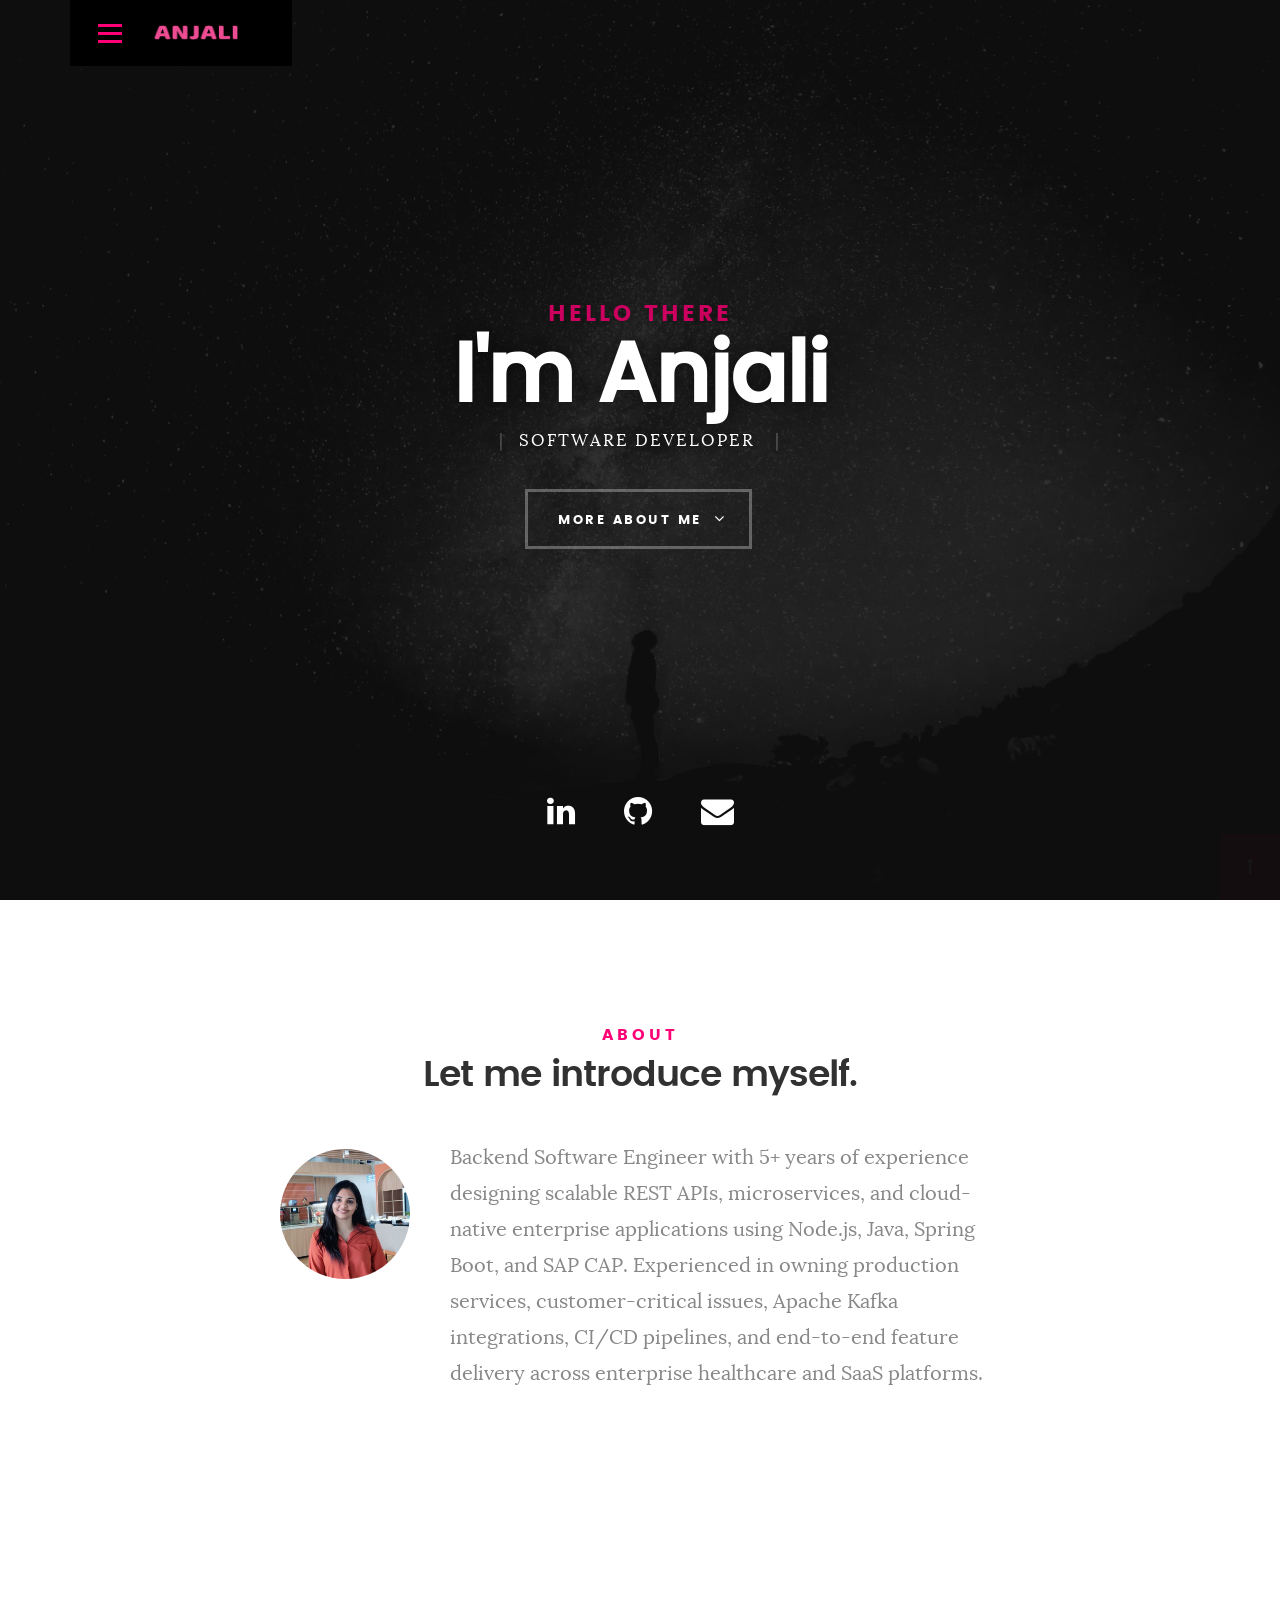
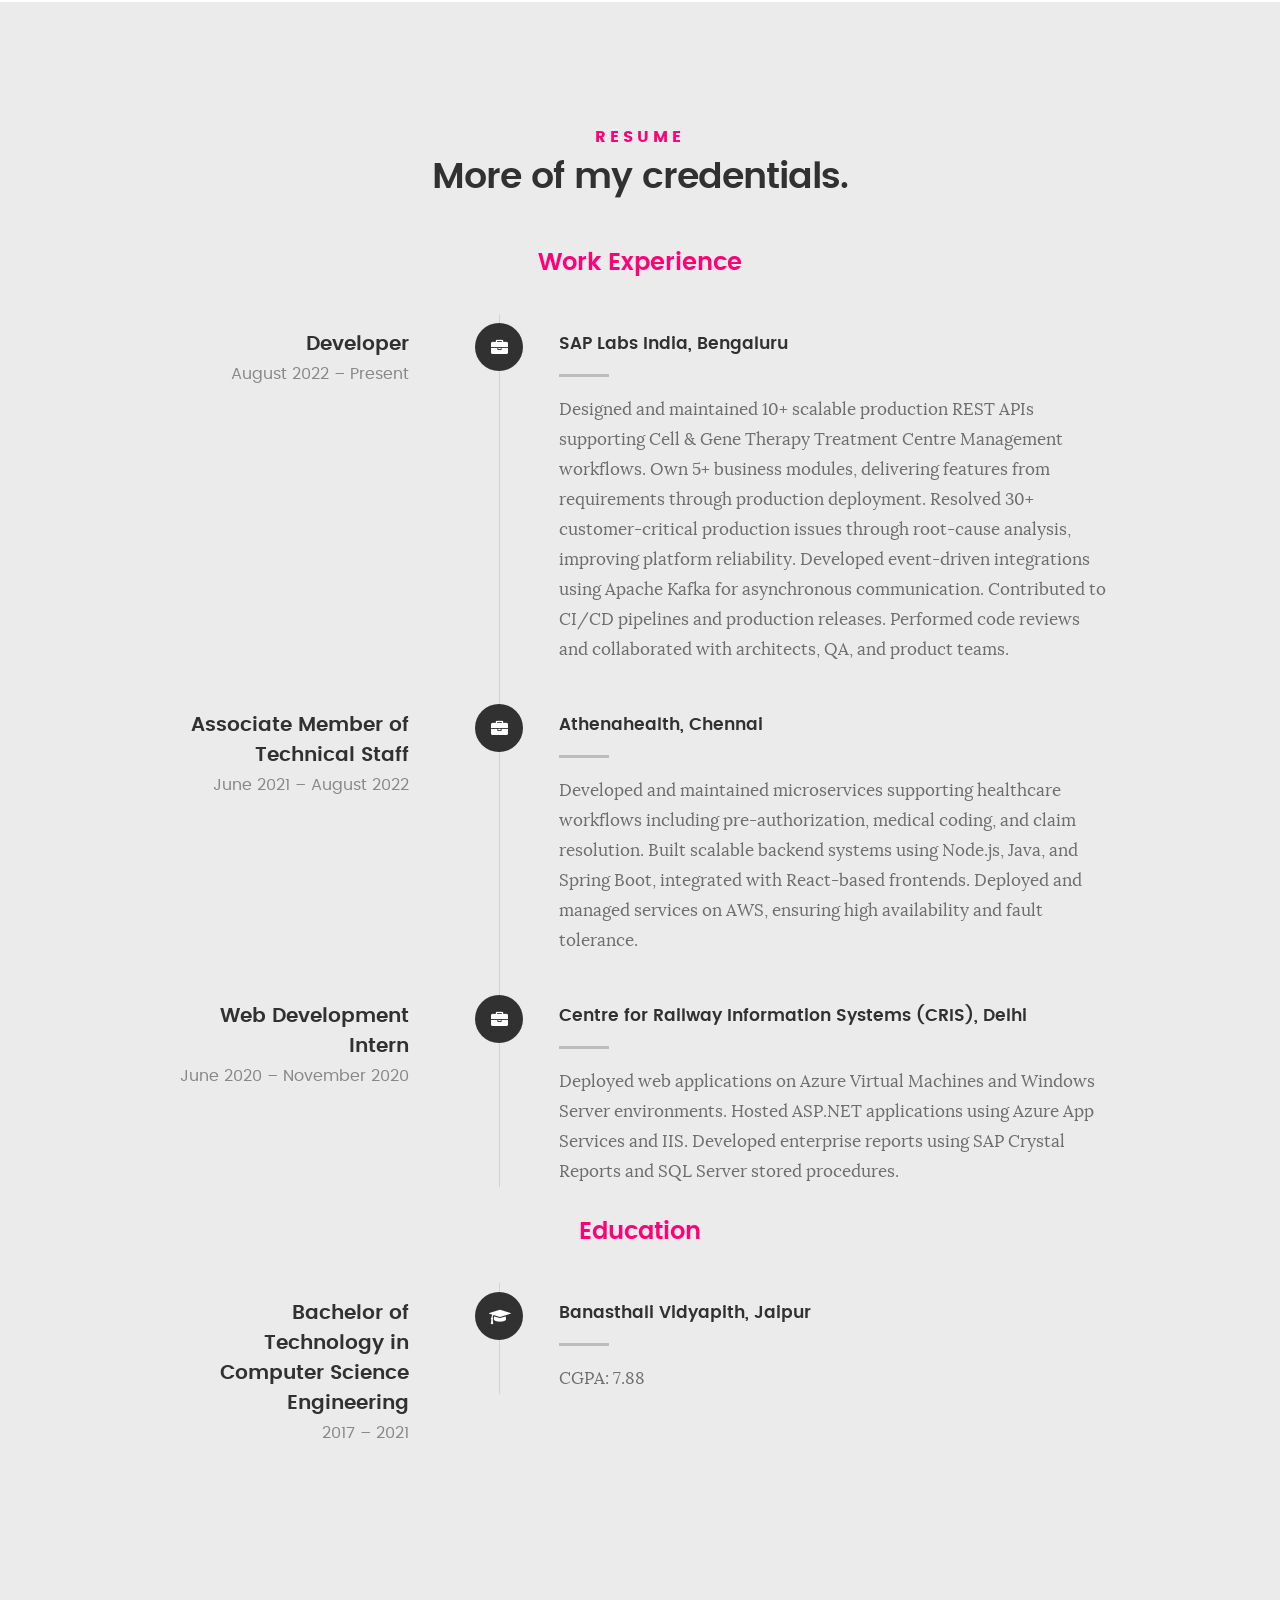
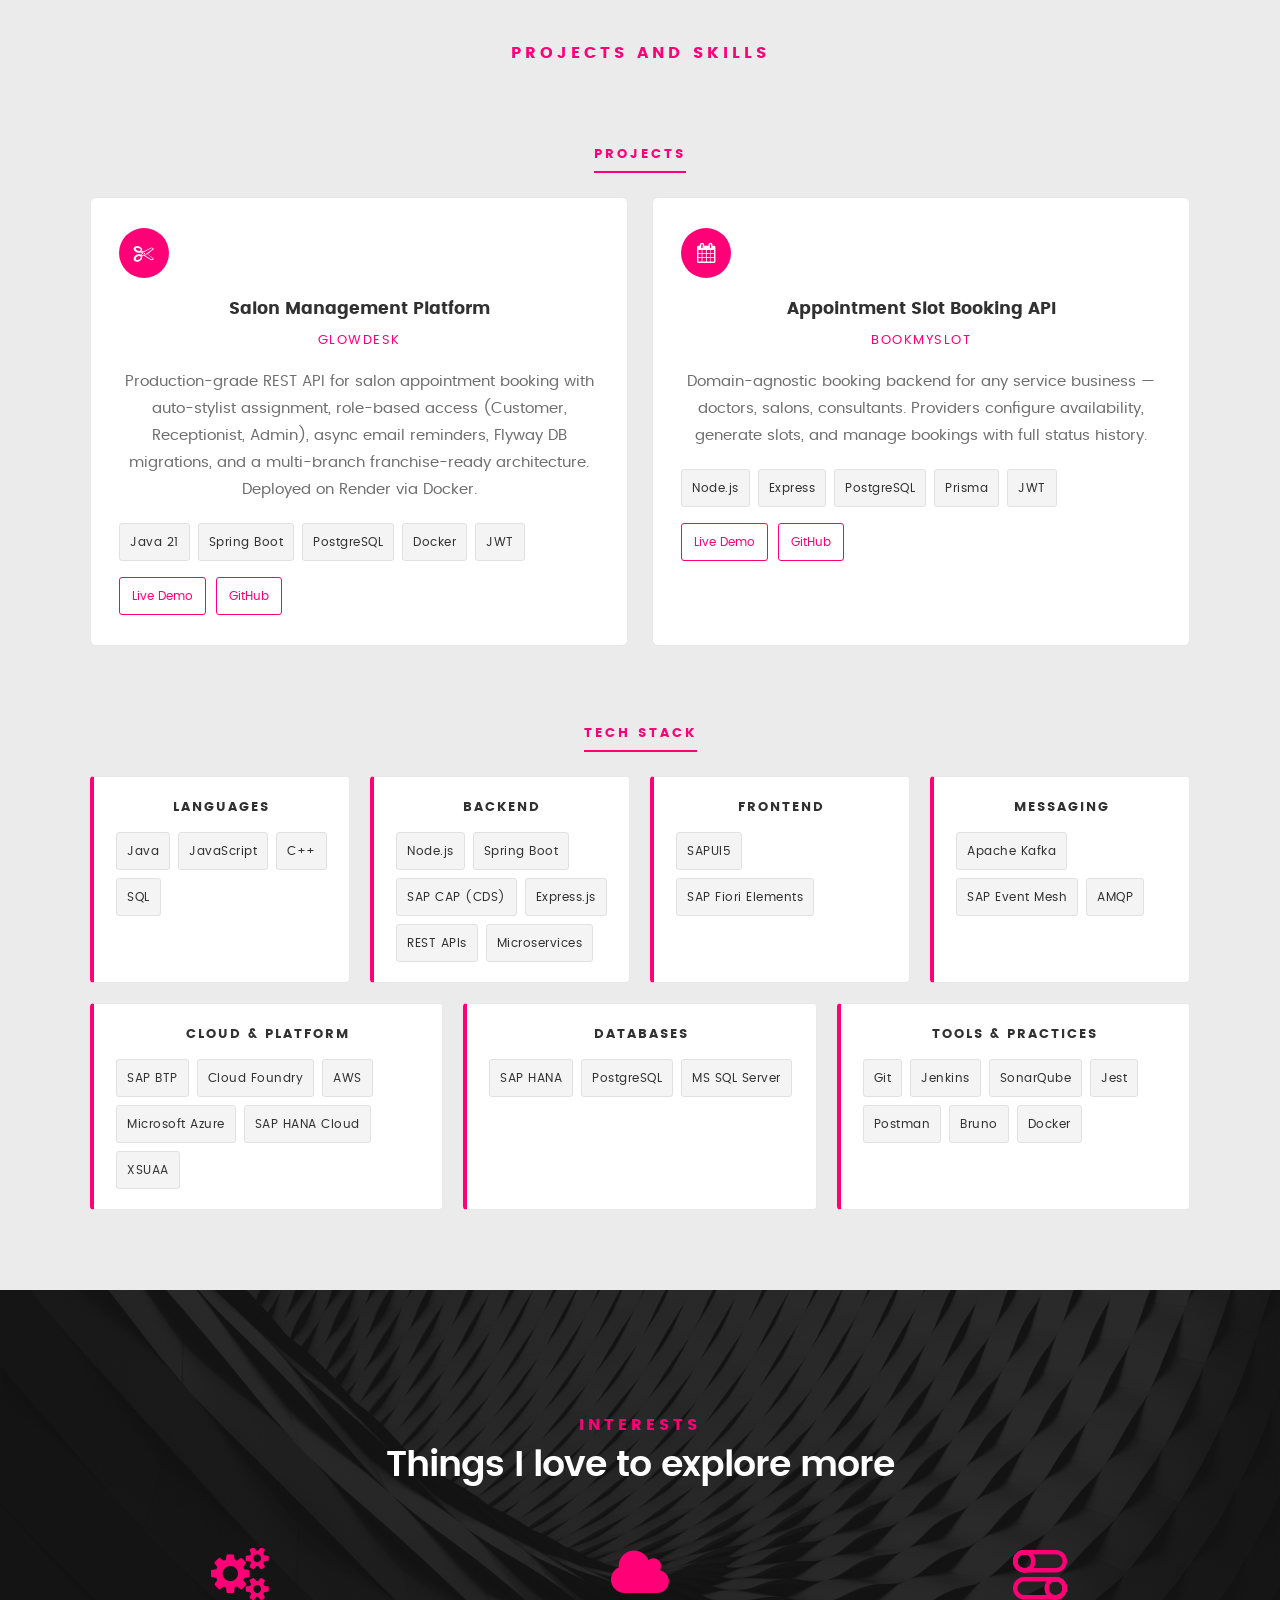
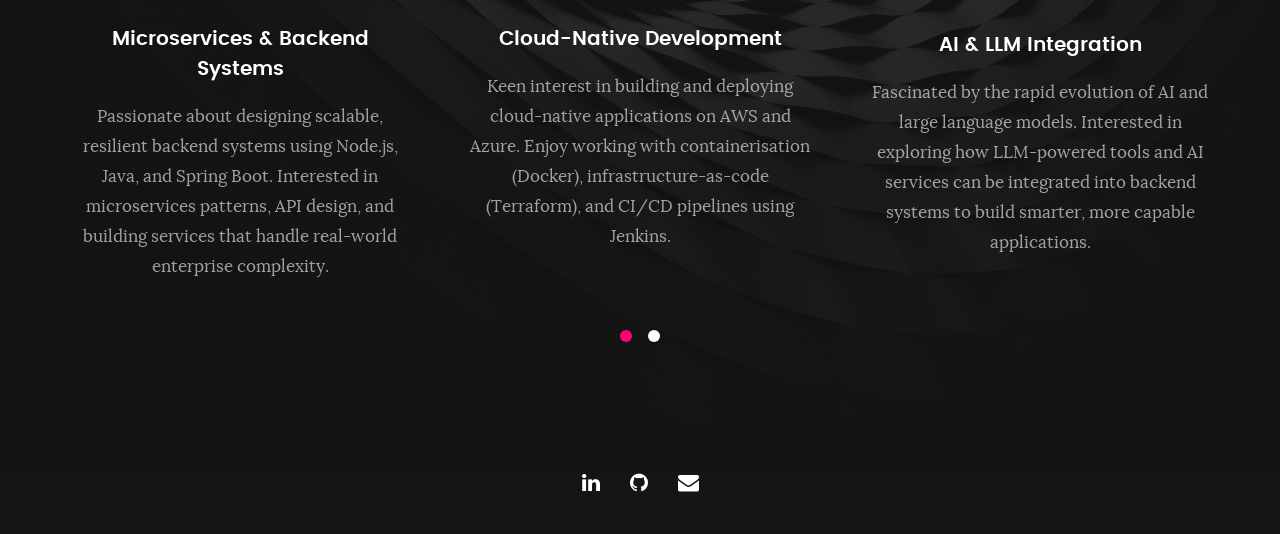
<file: index.html>
﻿<!DOCTYPE html>
<!--[if IE 8 ]><html class="no-js oldie ie8" lang="en"> <![endif]-->
<!--[if IE 9 ]><html class="no-js oldie ie9" lang="en"> <![endif]-->
<!--[if (gte IE 9)|!(IE)]><!-->
<html class="no-js" lang="en">
 <!--<![endif]-->
<head>

    <!--- basic page needs
    ================================================== -->
    <meta charset="utf-8">
    <title>Anjali Rajput</title>
    <meta name="description" content="">
    <meta name="author" content="">

    <!-- mobile specific metas
    ================================================== -->
    <meta name="viewport" content="width=device-width, initial-scale=1, maximum-scale=1">

    <!-- CSS
    ================================================== -->
    <link rel="stylesheet" href="css/base.css">
    <link rel="stylesheet" href="css/main.css">
    <link rel="stylesheet" href="css/vendor.css">

    <!-- script
    ================================================== -->
    <script src="js/modernizr.js"></script>
    <script src="js/pace.min.js"></script>

    <!-- favicons
     ================================================== -->
    <link rel="icon" type="image/png" href="favicon.png">

</head>

<body id="top">

    <!-- header
    ================================================== -->
    <header>
        <div class="row">

            <div class="top-bar">
                <a class="menu-toggle" href="#"><span>Menu</span></a>

                <div class="logo">
                    <a href="index.html">Anjali</a>
                </div>

                <nav id="main-nav-wrap">
                    <ul class="main-navigation">
                        <li class="current"><a class="smoothscroll" href="#intro" title="">Home</a></li>
                        <li><a class="smoothscroll" href="#about" title="">About</a></li>
                        <li><a class="smoothscroll" href="#resume" title="">Experience</a></li>
                        <li><a class="smoothscroll" href="#cta" title="">Projects and Skills</a></li>
                        <li><a class="smoothscroll" href="#services" title="">Interest</a></li>
                    </ul>
                </nav>
            </div> <!-- /top-bar -->

        </div> <!-- /row -->
    </header> <!-- /header -->
    <!-- intro section
    ================================================== -->
    <section id="intro">

        <div class="intro-overlay"></div>

        <div class="intro-content">
            <div class="row">

                <div class="col-twelve">

                    <h5>Hello there</h5>
                    <h1>I'm Anjali</h1>

                    <p class="intro-position">
                        <span>Software Developer </span>
                        
                        
                    </p>

                    <a class="button stroke smoothscroll" href="#about" title="">More About Me</a>

                </div>

            </div>
        </div> <!-- /intro-content -->

        <ul class="intro-social">
            <li><a href="https://www.linkedin.com/in/anjali-rajput/"><i class="fa fa-linkedin"></i></a></li>
            <li><a href="https://github.com/Anjali394"><i class="fa fa-github"></i></a></li>
            <li><a href="mailto:anjalirajput394@gmail.com"><i class="fa fa-envelope"></i></a></li>
        </ul> <!-- /intro-social -->

    </section> <!-- /intro -->
    <!-- about section
    ================================================== -->
    <section id="about">

        <div class="row section-intro">
            <div class="col-twelve">

                <h5>About</h5>
                <h1>Let me introduce myself.</h1>

                <div class="intro-info">

                    <img src="images/pf1.jpg" alt="Profile Picture">

                    <p class="lead">
                        Backend Software Engineer with 5+ years of experience designing scalable REST APIs, microservices, and cloud-native enterprise applications using Node.js, Java, Spring Boot, and SAP CAP. Experienced in owning production services, customer-critical issues, Apache Kafka integrations, CI/CD pipelines, and end-to-end feature delivery across enterprise healthcare and SaaS platforms.
                    </p>
                </div>

            </div>
        </div> <!-- /section-intro -->



    </section> <!-- /about-->
    <!-- resume Section
    ================================================== -->
    <section id="resume" class="grey-section">

        <div class="row section-intro">
            <div class="col-twelve">

                <h5>Resume</h5>
                <h1>More of my credentials.</h1>
            </div>
        </div> <!-- /section-intro-->

        <div class="row resume-timeline">

            <div class="col-twelve resume-header">

                <h2>Work Experience</h2>

            </div> <!-- /resume-header -->

            <div class="col-twelve">

                <div class="timeline-wrap">

                 <div class="timeline-block">

                        <div class="timeline-ico">
                            <i class="fa fa-briefcase"></i>
                        </div>

                        <div class="timeline-header">
                            <h3>Developer</h3>
                            <p>August 2022 – Present</p>
                        </div>

                        <div class="timeline-content">
                            <h4>SAP Labs India, Bengaluru</h4>
                            <p>
                                Designed and maintained 10+ scalable production REST APIs supporting Cell &amp; Gene Therapy Treatment Centre Management workflows.
                                Own 5+ business modules, delivering features from requirements through production deployment.
                                Resolved 30+ customer-critical production issues through root-cause analysis, improving platform reliability.
                                Developed event-driven integrations using Apache Kafka for asynchronous communication.
                                Contributed to CI/CD pipelines and production releases.
                                Performed code reviews and collaborated with architects, QA, and product teams.
                            </p>
                        </div>

                    </div> <!-- /timeline-block -->

                 <div class="timeline-block">

                        <div class="timeline-ico">
                            <i class="fa fa-briefcase"></i>
                        </div>

                        <div class="timeline-header">
                            <h3>Associate Member of Technical Staff</h3>
                            <p>June 2021 – August 2022</p>
                        </div>

                        <div class="timeline-content">
                            <h4>Athenahealth, Chennai</h4>
                            <p>
                                Developed and maintained microservices supporting healthcare workflows including pre-authorization, medical coding, and claim resolution.
                                Built scalable backend systems using Node.js, Java, and Spring Boot, integrated with React-based frontends.
                                Deployed and managed services on AWS, ensuring high availability and fault tolerance.
                            </p>

                        </div>

                    </div> <!-- /timeline-block -->

                    <div class="timeline-block">

                        <div class="timeline-ico">
                            <i class="fa fa-briefcase"></i>
                        </div>

                        <div class="timeline-header">
                            <h3>Web Development Intern</h3>
                            <p>June 2020 – November 2020</p>
                        </div>

                        <div class="timeline-content">
                            <h4>Centre for Railway Information Systems (CRIS), Delhi</h4>
                            <p>
                                Deployed web applications on Azure Virtual Machines and Windows Server environments.
                                Hosted ASP.NET applications using Azure App Services and IIS.
                                Developed enterprise reports using SAP Crystal Reports and SQL Server stored procedures.
                            </p>

                        </div>

                    </div> <!-- /timeline-block -->

                </div> <!-- /timeline-wrap -->

            </div> <!-- /col-twelve -->

        </div> <!-- /resume-timeline -->

        <div class="row resume-timeline">

            <div class="col-twelve resume-header">

                <h2>Education</h2>

            </div> <!-- /resume-header -->

            <div class="col-twelve">

                <div class="timeline-wrap">

                    <div class="timeline-block">

                        <div class="timeline-ico">
                            <i class="fa fa-graduation-cap"></i>
                        </div>

                        <div class="timeline-header">
                            <h3>Bachelor of Technology in Computer Science Engineering</h3>
                            <p>2017 – 2021</p>
                        </div>

                        <div class="timeline-content">
                            <h4>Banasthali Vidyapith, Jaipur</h4>
                            <p>CGPA: 7.88</p>
                        </div>

                    </div> <!-- /timeline-block -->



                </div> <!-- /timeline-wrap -->

            </div> <!-- /col-twelve -->

        </div> <!-- /resume-timeline -->

    </section> <!-- /features -->


    <!-- CTA Section
    ================================================== -->
    <section id="cta" class="grey-section">

        <div class="row section-intro">
            <div class="col-twelve">

                <h5>Projects and Skills</h5>

            </div>
        </div> <!-- /section-intro -->

        <!-- Projects -->
        <div class="row">
            <div class="col-twelve">
                <h2 class="pf-section-label">Projects</h2>
                <div class="pf-projects-grid">

                    <div class="pf-project-card">
                        <div class="pf-project-icon"><i class="fa fa-scissors"></i></div>
                        <h3>Salon Management Platform</h3>
                        <p class="pf-project-subtitle">GlowDesk</p>
                        <p class="pf-project-desc">Production-grade REST API for salon appointment booking with auto-stylist assignment, role-based access (Customer, Receptionist, Admin), async email reminders, Flyway DB migrations, and a multi-branch franchise-ready architecture. Deployed on Render via Docker.</p>
                        <div class="pf-tags">
                            <span>Java 21</span><span>Spring Boot</span><span>PostgreSQL</span><span>Docker</span><span>JWT</span>
                        </div>
                        <div class="pf-project-links">
                            <a href="https://glowdesk-77dd.onrender.com/swagger-ui/index.html" target="_blank">Live Demo</a>
                            <a href="https://github.com/Anjali394/GlowDesk" target="_blank">GitHub</a>
                        </div>
                    </div>

                    <div class="pf-project-card">
                        <div class="pf-project-icon"><i class="fa fa-calendar"></i></div>
                        <h3>Appointment Slot Booking API</h3>
                        <p class="pf-project-subtitle">BookMySlot</p>
                        <p class="pf-project-desc">Domain-agnostic booking backend for any service business — doctors, salons, consultants. Providers configure availability, generate slots, and manage bookings with full status history.</p>
                        <div class="pf-tags">
                            <span>Node.js</span><span>Express</span><span>PostgreSQL</span><span>Prisma</span><span>JWT</span>
                        </div>
                        <div class="pf-project-links">
                            <a href="https://book-my-slot-peach.vercel.app" target="_blank">Live Demo</a>
                            <a href="https://github.com/Anjali394/BookMySlot" target="_blank">GitHub</a>
                        </div>
                    </div>

                </div>
            </div>
        </div>

        <!-- Skills -->
        <div class="row">
            <div class="col-twelve">
                <h2 class="pf-section-label">Tech Stack</h2>
                <div class="pf-skills-grid">

                    <div class="pf-skill-group">
                        <h4>Languages</h4>
                        <div class="pf-tags">
                            <span>Java</span><span>JavaScript</span><span>C++</span><span>SQL</span>
                        </div>
                    </div>

                    <div class="pf-skill-group">
                        <h4>Backend</h4>
                        <div class="pf-tags">
                            <span>Node.js</span><span>Spring Boot</span><span>SAP CAP (CDS)</span><span>Express.js</span><span>REST APIs</span><span>Microservices</span>
                        </div>
                    </div>

                    <div class="pf-skill-group">
                        <h4>Frontend</h4>
                        <div class="pf-tags">
                            <span>SAPUI5</span><span>SAP Fiori Elements</span>
                        </div>
                    </div>

                    <div class="pf-skill-group">
                        <h4>Messaging</h4>
                        <div class="pf-tags">
                            <span>Apache Kafka</span><span>SAP Event Mesh</span><span>AMQP</span>
                        </div>
                    </div>

                    <div class="pf-skill-group">
                        <h4>Cloud &amp; Platform</h4>
                        <div class="pf-tags">
                            <span>SAP BTP</span><span>Cloud Foundry</span><span>AWS</span><span>Microsoft Azure</span><span>SAP HANA Cloud</span><span>XSUAA</span>
                        </div>
                    </div>

                    <div class="pf-skill-group">
                        <h4>Databases</h4>
                        <div class="pf-tags">
                            <span>SAP HANA</span><span>PostgreSQL</span><span>MS SQL Server</span>
                        </div>
                    </div>

                    <div class="pf-skill-group">
                        <h4>Tools &amp; Practices</h4>
                        <div class="pf-tags">
                            <span>Git</span><span>Jenkins</span><span>SonarQube</span><span>Jest</span><span>Postman</span><span>Bruno</span><span>Docker</span>
                        </div>
                    </div>

                </div>
            </div>
        </div>

    </section> <!-- /cta -->
    <!-- services Section
    ================================================== -->
    <section id="services">

        <div class="overlay"></div>

        <div class="row section-intro">
            <div class="col-twelve">

                <h5>Interests </h5>
                <h1>Things I love to explore more</h1>

                <p class="lead"></p>

            </div>
        </div> <!-- /section-intro -->

        <div class="row services-content">

            <div id="owl-slider" class="owl-carousel services-list">

                <div class="service">

                    <span class="icon"><i class="fa fa-cogs" aria-hidden="true"></i></span>

                    <div class="service-content">

                        <h3>Microservices & Backend Systems</h3>

                        <p class="desc">
                            Passionate about designing scalable, resilient backend systems using Node.js, Java, and Spring Boot. Interested in microservices patterns, API design, and building services that handle real-world enterprise complexity.
                        </p>

                    </div>

                </div> <!-- /service -->

                <div class="service">

                    <span class="icon"><i class="fa fa-cloud"></i></span>

                    <div class="service-content">

                        <h3>Cloud-Native Development</h3>

                        <p class="desc">
                            Keen interest in building and deploying cloud-native applications on AWS and Azure. Enjoy working with containerisation (Docker), infrastructure-as-code (Terraform), and CI/CD pipelines using Jenkins.
                        </p>

                    </div>

                </div> <!-- /service -->

                <div class="service">

                    <span class="icon"><i class="icon-toggles"></i></span>

                    <div class="service-content">

                        <h3>AI & LLM Integration</h3>

                        <p class="desc">
                            Fascinated by the rapid evolution of AI and large language models. Interested in exploring how LLM-powered tools and AI services can be integrated into backend systems to build smarter, more capable applications.
                        </p>

                    </div>

                </div> <!-- /service -->

                <div class="service">

                    <span class="icon"><i class="fa fa-code"></i></span>

                    <div class="service-content">

                        <h3>Developer Experience & Code Quality</h3>

                        <p class="desc">
                            Strong advocate for clean, maintainable code and robust engineering practices. Interested in improving developer tooling, code review culture, observability, and reducing operational toil through better system design.
                        </p>

                    </div>

                </div> <!-- /service -->

            </div> <!-- /services-list -->

        </div> <!-- /services-content -->

    </section> <!-- /services -->
    <!-- stats Section
    ================================================== -->
    <!-- contact
    ================================================== -->
    <!-- footer
    ================================================== -->

    <footer>
        <div class="row">

            <div class="col-twelve social" style="text-align:center;">

                <ul class="footer-social">
                    <li><a href="https://www.linkedin.com/in/anjali-rajput/"><i class="fa fa-linkedin"></i></a></li>
                    <li><a href="https://github.com/Anjali394"><i class="fa fa-github"></i></a></li>
                    <li><a href="mailto:anjalirajput394@gmail.com"><i class="fa fa-envelope"></i></a></li>
                </ul>

            </div>

            <div id="go-top">
                <a class="smoothscroll" title="Back to Top" href="#top"><i class="fa fa-long-arrow-up"></i></a>
            </div>

        </div> <!-- /row -->
    </footer>

   

    <!-- Java Script
    ================================================== -->
    <script src="js/jquery-2.1.3.min.js"></script>
    <script src="js/plugins.js"></script>
    <script src="js/main.js"></script>

</body>

</html>
</file>
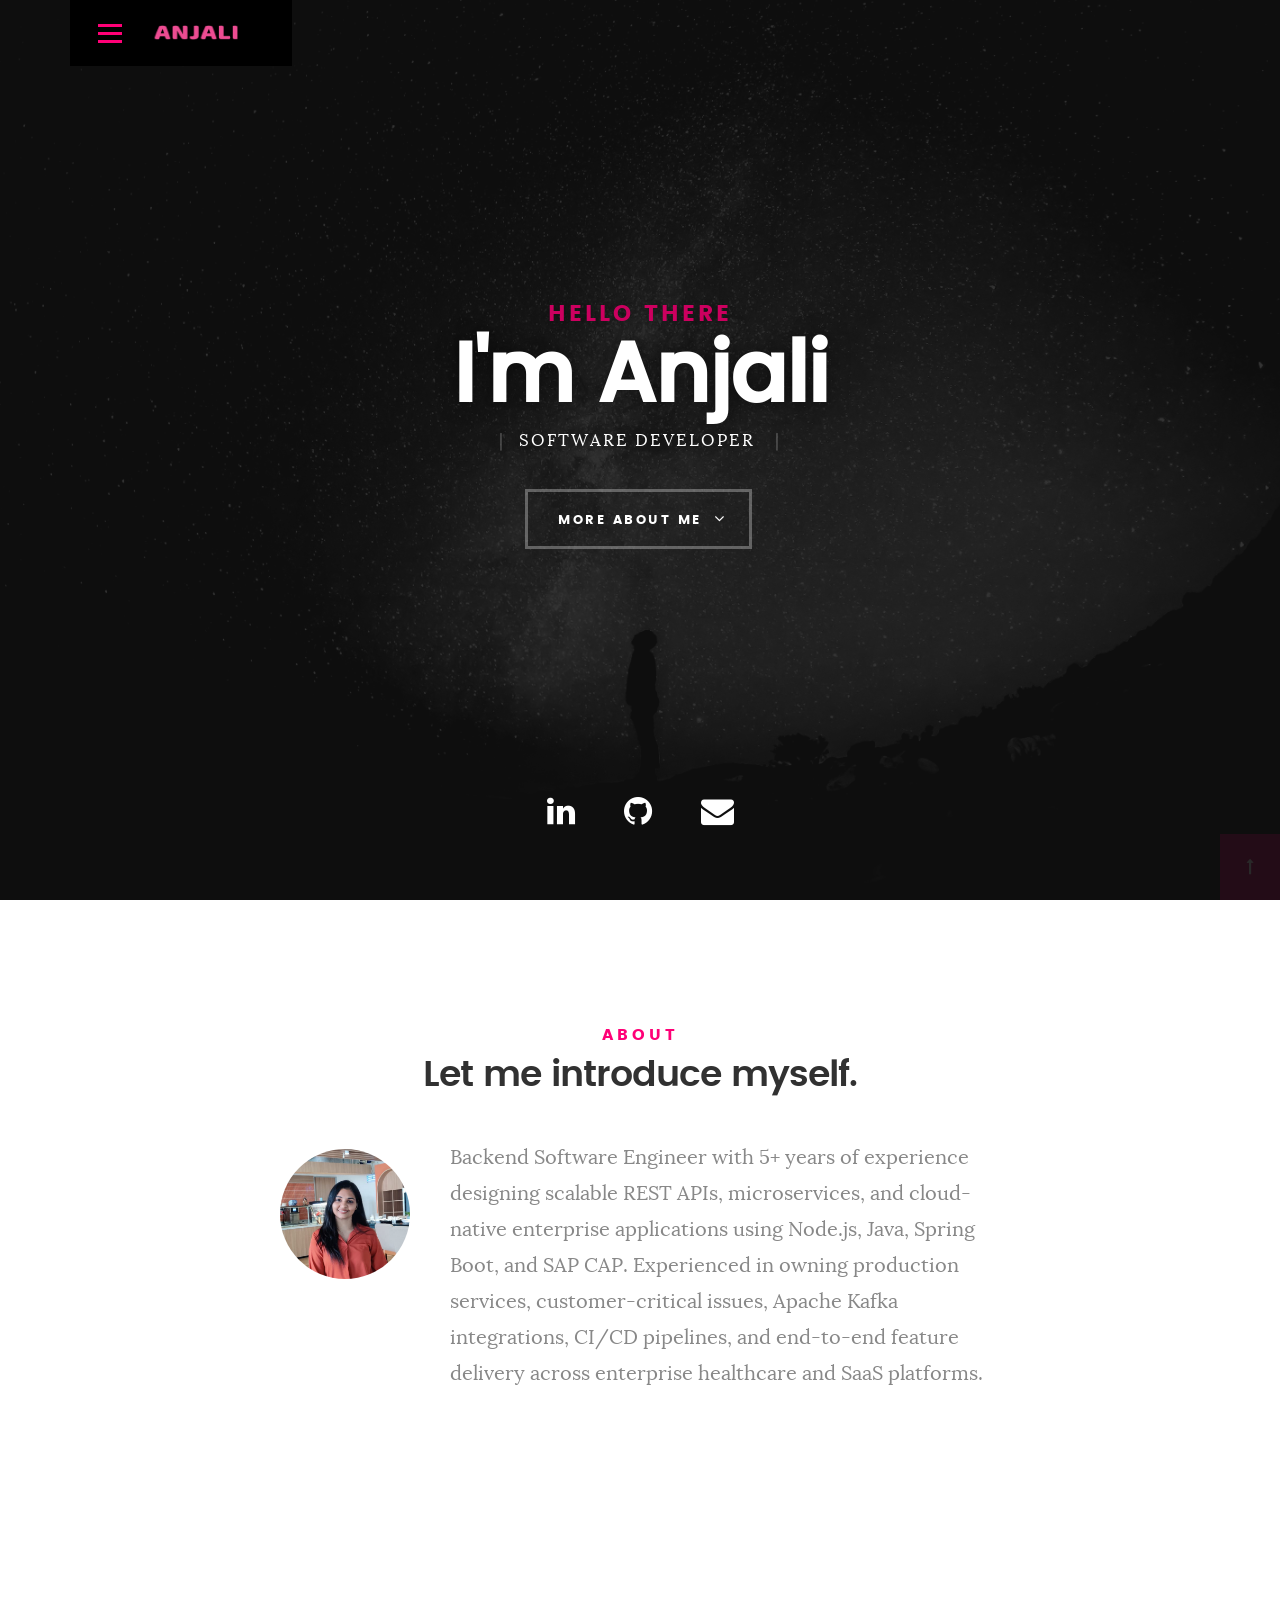
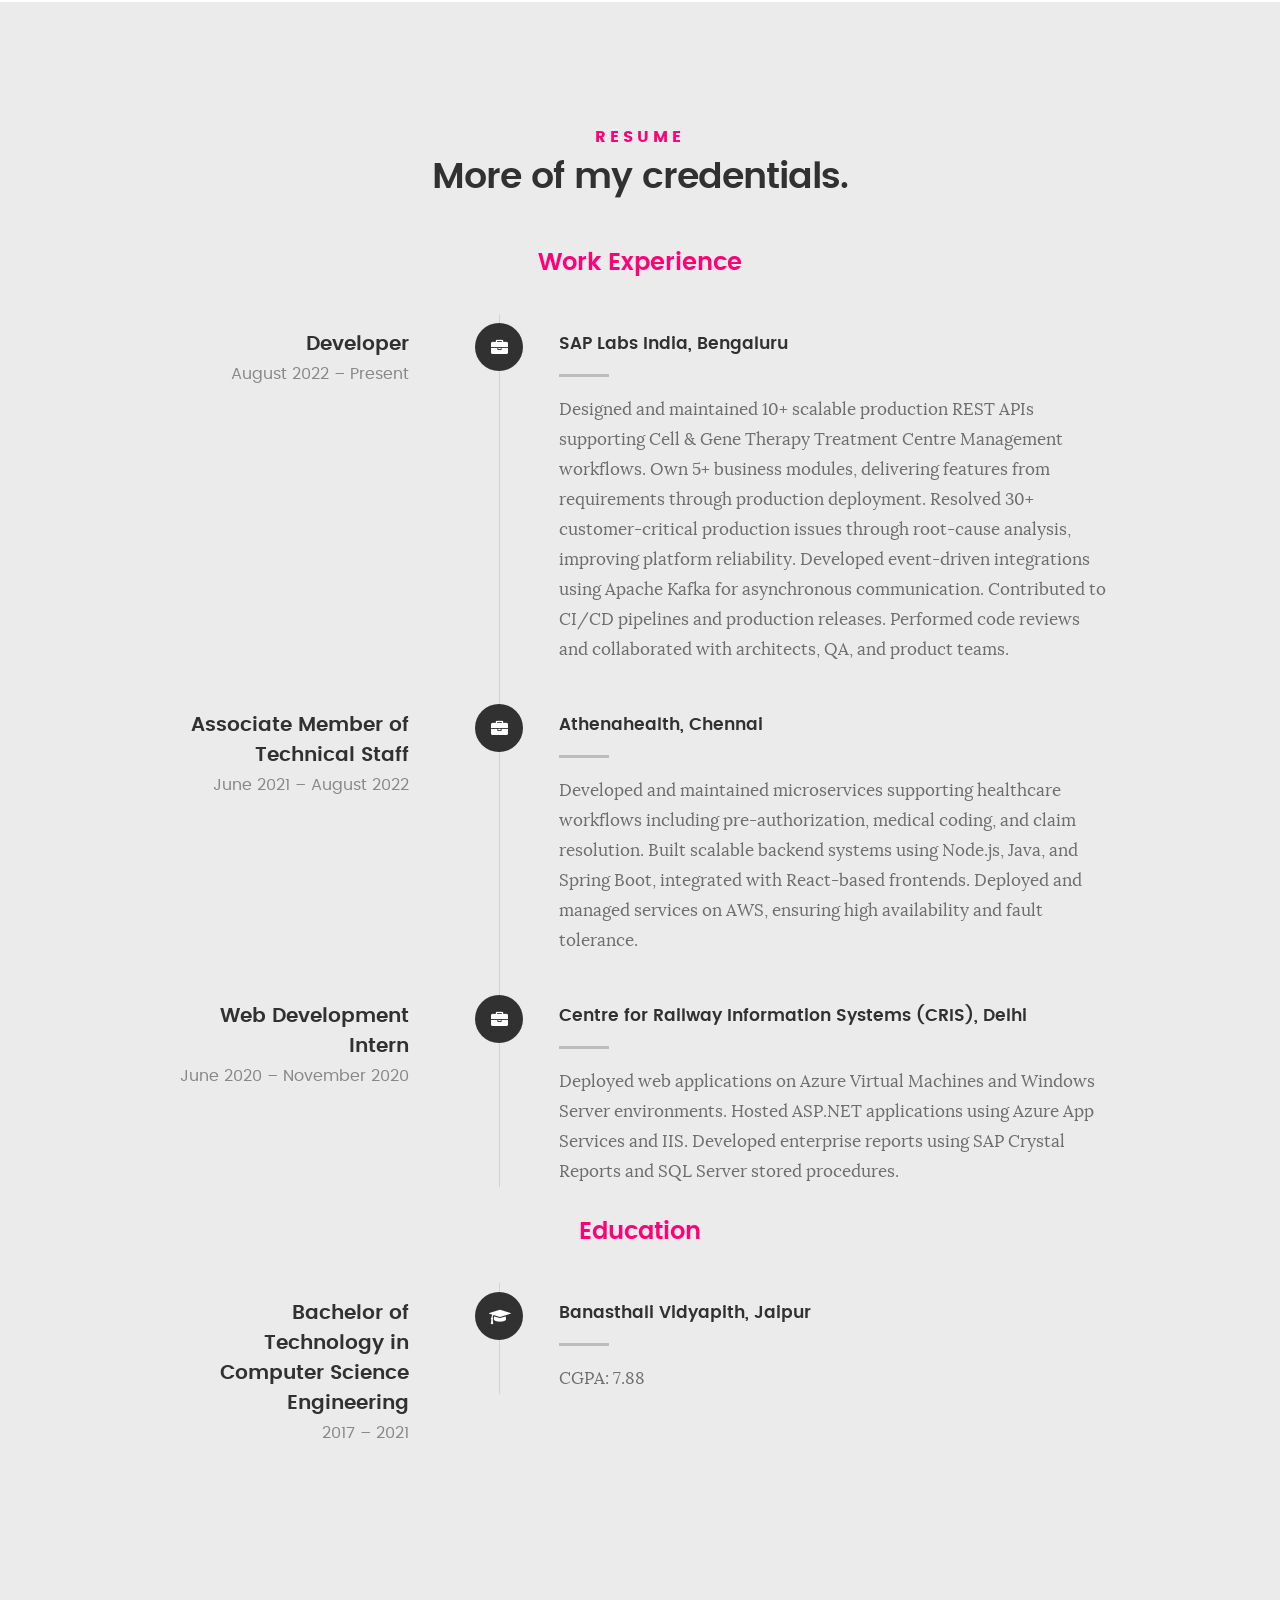
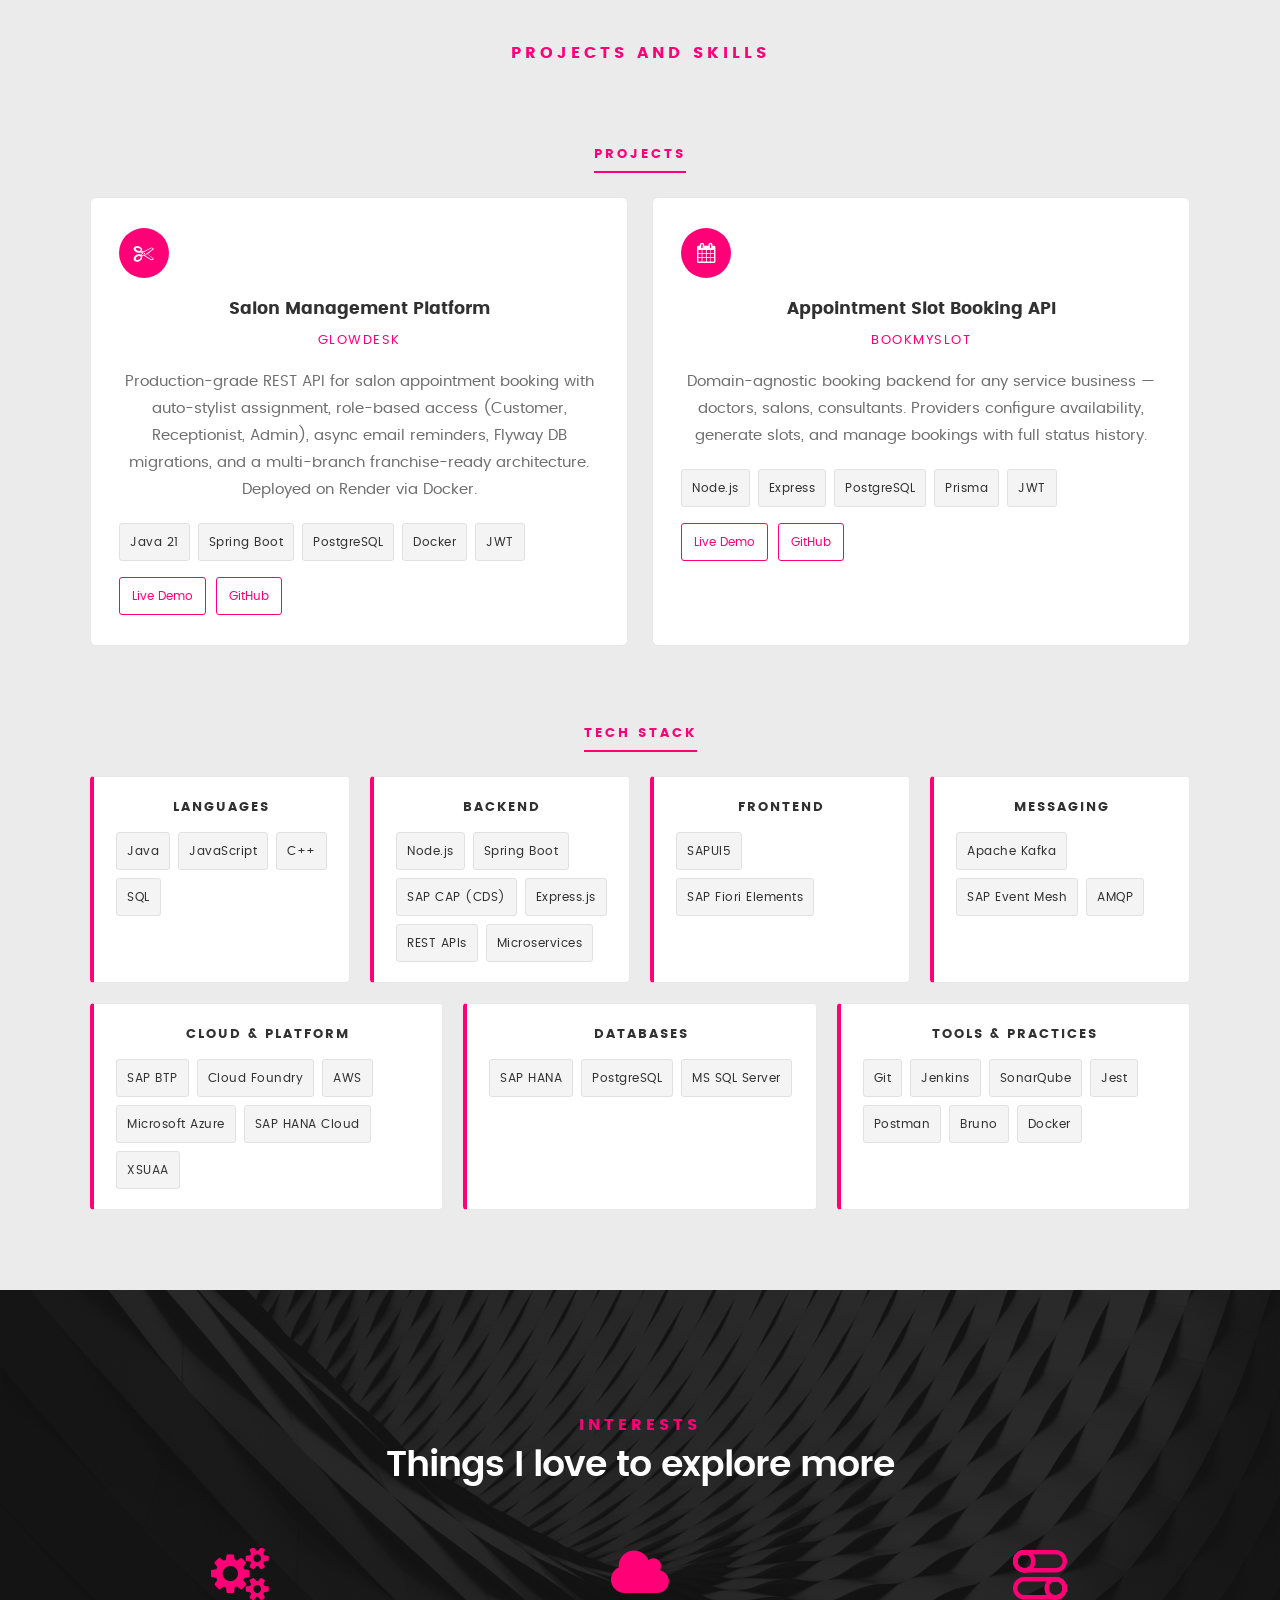
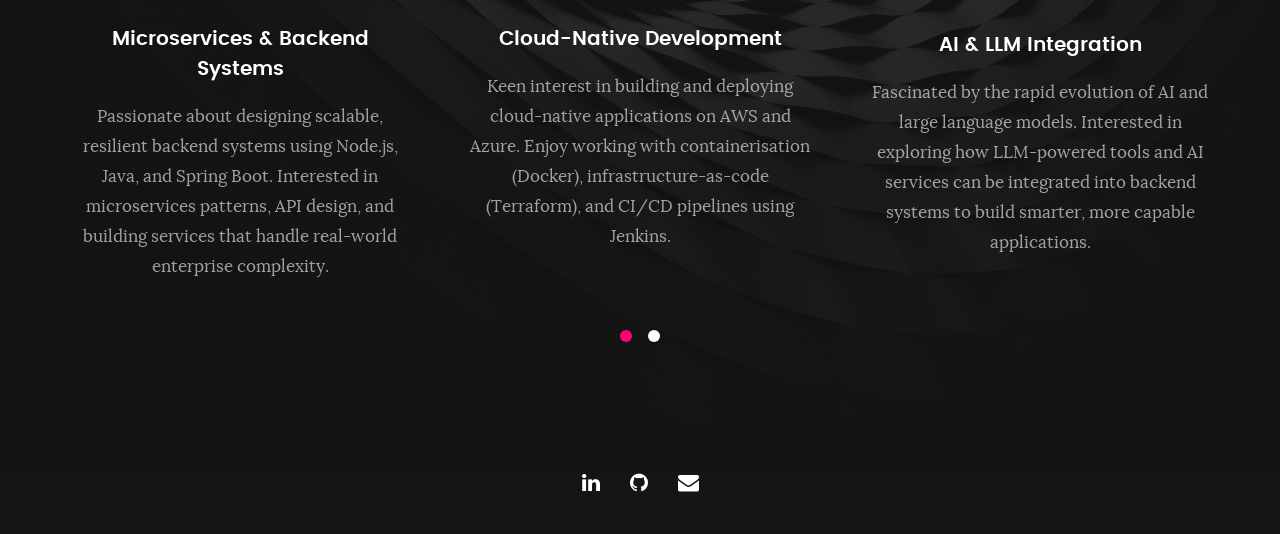
<file: deploy-repo/index.html>
﻿<!DOCTYPE html>
<!--[if IE 8 ]><html class="no-js oldie ie8" lang="en"> <![endif]-->
<!--[if IE 9 ]><html class="no-js oldie ie9" lang="en"> <![endif]-->
<!--[if (gte IE 9)|!(IE)]><!-->
<html class="no-js" lang="en">
 <!--<![endif]-->
<head>

    <!--- basic page needs
    ================================================== -->
    <meta charset="utf-8">
    <title>Anjali Rajput</title>
    <meta name="description" content="">
    <meta name="author" content="">

    <!-- mobile specific metas
    ================================================== -->
    <meta name="viewport" content="width=device-width, initial-scale=1, maximum-scale=1">

    <!-- CSS
    ================================================== -->
    <link rel="stylesheet" href="css/base.css">
    <link rel="stylesheet" href="css/main.css">
    <link rel="stylesheet" href="css/vendor.css">

    <!-- script
    ================================================== -->
    <script src="js/modernizr.js"></script>
    <script src="js/pace.min.js"></script>

    <!-- favicons
     ================================================== -->
    <link rel="icon" type="image/png" href="favicon.png">

</head>

<body id="top">

    <!-- header
    ================================================== -->
    <header>
        <div class="row">

            <div class="top-bar">
                <a class="menu-toggle" href="#"><span>Menu</span></a>

                <div class="logo">
                    <a href="index.html">Anjali</a>
                </div>

                <nav id="main-nav-wrap">
                    <ul class="main-navigation">
                        <li class="current"><a class="smoothscroll" href="#intro" title="">Home</a></li>
                        <li><a class="smoothscroll" href="#about" title="">About</a></li>
                        <li><a class="smoothscroll" href="#resume" title="">Experience</a></li>
                        <li><a class="smoothscroll" href="#cta" title="">Projects and Skills</a></li>
                        <li><a class="smoothscroll" href="#services" title="">Interest</a></li>
                    </ul>
                </nav>
            </div> <!-- /top-bar -->

        </div> <!-- /row -->
    </header> <!-- /header -->
    <!-- intro section
    ================================================== -->
    <section id="intro">

        <div class="intro-overlay"></div>

        <div class="intro-content">
            <div class="row">

                <div class="col-twelve">

                    <h5>Hello there</h5>
                    <h1>I'm Anjali</h1>

                    <p class="intro-position">
                        <span>Software Developer </span>
                        
                        
                    </p>

                    <a class="button stroke smoothscroll" href="#about" title="">More About Me</a>

                </div>

            </div>
        </div> <!-- /intro-content -->

        <ul class="intro-social">
            <li><a href="https://www.linkedin.com/in/anjali-rajput/"><i class="fa fa-linkedin"></i></a></li>
            <li><a href="https://github.com/Anjali394"><i class="fa fa-github"></i></a></li>
            <li><a href="mailto:anjalirajput394@gmail.com"><i class="fa fa-envelope"></i></a></li>
        </ul> <!-- /intro-social -->

    </section> <!-- /intro -->
    <!-- about section
    ================================================== -->
    <section id="about">

        <div class="row section-intro">
            <div class="col-twelve">

                <h5>About</h5>
                <h1>Let me introduce myself.</h1>

                <div class="intro-info">

                    <img src="images/pf1.jpg" alt="Profile Picture">

                    <p class="lead">
                        Backend Software Engineer with 5+ years of experience designing scalable REST APIs, microservices, and cloud-native enterprise applications using Node.js, Java, Spring Boot, and SAP CAP. Experienced in owning production services, customer-critical issues, Apache Kafka integrations, CI/CD pipelines, and end-to-end feature delivery across enterprise healthcare and SaaS platforms.
                    </p>
                </div>

            </div>
        </div> <!-- /section-intro -->



    </section> <!-- /about-->
    <!-- resume Section
    ================================================== -->
    <section id="resume" class="grey-section">

        <div class="row section-intro">
            <div class="col-twelve">

                <h5>Resume</h5>
                <h1>More of my credentials.</h1>
            </div>
        </div> <!-- /section-intro-->

        <div class="row resume-timeline">

            <div class="col-twelve resume-header">

                <h2>Work Experience</h2>

            </div> <!-- /resume-header -->

            <div class="col-twelve">

                <div class="timeline-wrap">

                 <div class="timeline-block">

                        <div class="timeline-ico">
                            <i class="fa fa-briefcase"></i>
                        </div>

                        <div class="timeline-header">
                            <h3>Developer</h3>
                            <p>August 2022 – Present</p>
                        </div>

                        <div class="timeline-content">
                            <h4>SAP Labs India, Bengaluru</h4>
                            <p>
                                Designed and maintained 10+ scalable production REST APIs supporting Cell &amp; Gene Therapy Treatment Centre Management workflows.
                                Own 5+ business modules, delivering features from requirements through production deployment.
                                Resolved 30+ customer-critical production issues through root-cause analysis, improving platform reliability.
                                Developed event-driven integrations using Apache Kafka for asynchronous communication.
                                Contributed to CI/CD pipelines and production releases.
                                Performed code reviews and collaborated with architects, QA, and product teams.
                            </p>
                        </div>

                    </div> <!-- /timeline-block -->

                 <div class="timeline-block">

                        <div class="timeline-ico">
                            <i class="fa fa-briefcase"></i>
                        </div>

                        <div class="timeline-header">
                            <h3>Associate Member of Technical Staff</h3>
                            <p>June 2021 – August 2022</p>
                        </div>

                        <div class="timeline-content">
                            <h4>Athenahealth, Chennai</h4>
                            <p>
                                Developed and maintained microservices supporting healthcare workflows including pre-authorization, medical coding, and claim resolution.
                                Built scalable backend systems using Node.js, Java, and Spring Boot, integrated with React-based frontends.
                                Deployed and managed services on AWS, ensuring high availability and fault tolerance.
                            </p>

                        </div>

                    </div> <!-- /timeline-block -->

                    <div class="timeline-block">

                        <div class="timeline-ico">
                            <i class="fa fa-briefcase"></i>
                        </div>

                        <div class="timeline-header">
                            <h3>Web Development Intern</h3>
                            <p>June 2020 – November 2020</p>
                        </div>

                        <div class="timeline-content">
                            <h4>Centre for Railway Information Systems (CRIS), Delhi</h4>
                            <p>
                                Deployed web applications on Azure Virtual Machines and Windows Server environments.
                                Hosted ASP.NET applications using Azure App Services and IIS.
                                Developed enterprise reports using SAP Crystal Reports and SQL Server stored procedures.
                            </p>

                        </div>

                    </div> <!-- /timeline-block -->

                </div> <!-- /timeline-wrap -->

            </div> <!-- /col-twelve -->

        </div> <!-- /resume-timeline -->

        <div class="row resume-timeline">

            <div class="col-twelve resume-header">

                <h2>Education</h2>

            </div> <!-- /resume-header -->

            <div class="col-twelve">

                <div class="timeline-wrap">

                    <div class="timeline-block">

                        <div class="timeline-ico">
                            <i class="fa fa-graduation-cap"></i>
                        </div>

                        <div class="timeline-header">
                            <h3>Bachelor of Technology in Computer Science Engineering</h3>
                            <p>2017 – 2021</p>
                        </div>

                        <div class="timeline-content">
                            <h4>Banasthali Vidyapith, Jaipur</h4>
                            <p>CGPA: 7.88</p>
                        </div>

                    </div> <!-- /timeline-block -->



                </div> <!-- /timeline-wrap -->

            </div> <!-- /col-twelve -->

        </div> <!-- /resume-timeline -->

    </section> <!-- /features -->


    <!-- CTA Section
    ================================================== -->
    <section id="cta" class="grey-section">

        <div class="row section-intro">
            <div class="col-twelve">

                <h5>Projects and Skills</h5>

            </div>
        </div> <!-- /section-intro -->

        <!-- Projects -->
        <div class="row">
            <div class="col-twelve">
                <h2 class="pf-section-label">Projects</h2>
                <div class="pf-projects-grid">

                    <div class="pf-project-card">
                        <div class="pf-project-icon"><i class="fa fa-scissors"></i></div>
                        <h3>Salon Management Platform</h3>
                        <p class="pf-project-subtitle">GlowDesk</p>
                        <p class="pf-project-desc">Production-grade REST API for salon appointment booking with auto-stylist assignment, role-based access (Customer, Receptionist, Admin), async email reminders, Flyway DB migrations, and a multi-branch franchise-ready architecture. Deployed on Render via Docker.</p>
                        <div class="pf-tags">
                            <span>Java 21</span><span>Spring Boot</span><span>PostgreSQL</span><span>Docker</span><span>JWT</span>
                        </div>
                        <div class="pf-project-links">
                            <a href="https://glowdesk-frontend.vercel.app" target="_blank">Live Demo</a>
                            <a href="https://github.com/Anjali394/GlowDesk" target="_blank">GitHub</a>
                        </div>
                    </div>

                    <div class="pf-project-card">
                        <div class="pf-project-icon"><i class="fa fa-calendar"></i></div>
                        <h3>Appointment Slot Booking API</h3>
                        <p class="pf-project-subtitle">BookMySlot</p>
                        <p class="pf-project-desc">Domain-agnostic booking backend for any service business — doctors, salons, consultants. Providers configure availability, generate slots, and manage bookings with full status history.</p>
                        <div class="pf-tags">
                            <span>Node.js</span><span>Express</span><span>PostgreSQL</span><span>Prisma</span><span>JWT</span>
                        </div>
                        <div class="pf-project-links">
                            <a href="https://book-my-slot-peach.vercel.app/api-docs" target="_blank">Live Demo</a>
                            <a href="https://github.com/Anjali394/BookMySlot" target="_blank">GitHub</a>
                        </div>
                    </div>

                </div>
            </div>
        </div>

        <!-- Skills -->
        <div class="row">
            <div class="col-twelve">
                <h2 class="pf-section-label">Tech Stack</h2>
                <div class="pf-skills-grid">

                    <div class="pf-skill-group">
                        <h4>Languages</h4>
                        <div class="pf-tags">
                            <span>Java</span><span>JavaScript</span><span>C++</span><span>SQL</span>
                        </div>
                    </div>

                    <div class="pf-skill-group">
                        <h4>Backend</h4>
                        <div class="pf-tags">
                            <span>Node.js</span><span>Spring Boot</span><span>SAP CAP (CDS)</span><span>Express.js</span><span>REST APIs</span><span>Microservices</span>
                        </div>
                    </div>

                    <div class="pf-skill-group">
                        <h4>Frontend</h4>
                        <div class="pf-tags">
                            <span>SAPUI5</span><span>SAP Fiori Elements</span>
                        </div>
                    </div>

                    <div class="pf-skill-group">
                        <h4>Messaging</h4>
                        <div class="pf-tags">
                            <span>Apache Kafka</span><span>SAP Event Mesh</span><span>AMQP</span>
                        </div>
                    </div>

                    <div class="pf-skill-group">
                        <h4>Cloud &amp; Platform</h4>
                        <div class="pf-tags">
                            <span>SAP BTP</span><span>Cloud Foundry</span><span>AWS</span><span>Microsoft Azure</span><span>SAP HANA Cloud</span><span>XSUAA</span>
                        </div>
                    </div>

                    <div class="pf-skill-group">
                        <h4>Databases</h4>
                        <div class="pf-tags">
                            <span>SAP HANA</span><span>PostgreSQL</span><span>MS SQL Server</span>
                        </div>
                    </div>

                    <div class="pf-skill-group">
                        <h4>Tools &amp; Practices</h4>
                        <div class="pf-tags">
                            <span>Git</span><span>Jenkins</span><span>SonarQube</span><span>Jest</span><span>Postman</span><span>Bruno</span><span>Docker</span>
                        </div>
                    </div>

                </div>
            </div>
        </div>

    </section> <!-- /cta -->
    <!-- services Section
    ================================================== -->
    <section id="services">

        <div class="overlay"></div>

        <div class="row section-intro">
            <div class="col-twelve">

                <h5>Interests </h5>
                <h1>Things I love to explore more</h1>

                <p class="lead"></p>

            </div>
        </div> <!-- /section-intro -->

        <div class="row services-content">

            <div id="owl-slider" class="owl-carousel services-list">

                <div class="service">

                    <span class="icon"><i class="fa fa-cogs" aria-hidden="true"></i></span>

                    <div class="service-content">

                        <h3>Microservices & Backend Systems</h3>

                        <p class="desc">
                            Passionate about designing scalable, resilient backend systems using Node.js, Java, and Spring Boot. Interested in microservices patterns, API design, and building services that handle real-world enterprise complexity.
                        </p>

                    </div>

                </div> <!-- /service -->

                <div class="service">

                    <span class="icon"><i class="fa fa-cloud"></i></span>

                    <div class="service-content">

                        <h3>Cloud-Native Development</h3>

                        <p class="desc">
                            Keen interest in building and deploying cloud-native applications on AWS and Azure. Enjoy working with containerisation (Docker), infrastructure-as-code (Terraform), and CI/CD pipelines using Jenkins.
                        </p>

                    </div>

                </div> <!-- /service -->

                <div class="service">

                    <span class="icon"><i class="icon-toggles"></i></span>

                    <div class="service-content">

                        <h3>AI & LLM Integration</h3>

                        <p class="desc">
                            Fascinated by the rapid evolution of AI and large language models. Interested in exploring how LLM-powered tools and AI services can be integrated into backend systems to build smarter, more capable applications.
                        </p>

                    </div>

                </div> <!-- /service -->

                <div class="service">

                    <span class="icon"><i class="fa fa-code"></i></span>

                    <div class="service-content">

                        <h3>Developer Experience & Code Quality</h3>

                        <p class="desc">
                            Strong advocate for clean, maintainable code and robust engineering practices. Interested in improving developer tooling, code review culture, observability, and reducing operational toil through better system design.
                        </p>

                    </div>

                </div> <!-- /service -->

            </div> <!-- /services-list -->

        </div> <!-- /services-content -->

    </section> <!-- /services -->
    <!-- stats Section
    ================================================== -->
    <!-- contact
    ================================================== -->
    <!-- footer
    ================================================== -->

    <footer>
        <div class="row">

            <div class="col-twelve social" style="text-align:center;">

                <ul class="footer-social">
                    <li><a href="https://www.linkedin.com/in/anjali-rajput/"><i class="fa fa-linkedin"></i></a></li>
                    <li><a href="https://github.com/Anjali394"><i class="fa fa-github"></i></a></li>
                    <li><a href="mailto:anjalirajput394@gmail.com"><i class="fa fa-envelope"></i></a></li>
                </ul>

            </div>

            <div id="go-top">
                <a class="smoothscroll" title="Back to Top" href="#top"><i class="fa fa-long-arrow-up"></i></a>
            </div>

        </div> <!-- /row -->
    </footer>

   

    <!-- Java Script
    ================================================== -->
    <script src="js/jquery-2.1.3.min.js"></script>
    <script src="js/plugins.js"></script>
    <script src="js/main.js"></script>

</body>

</html>
</file>
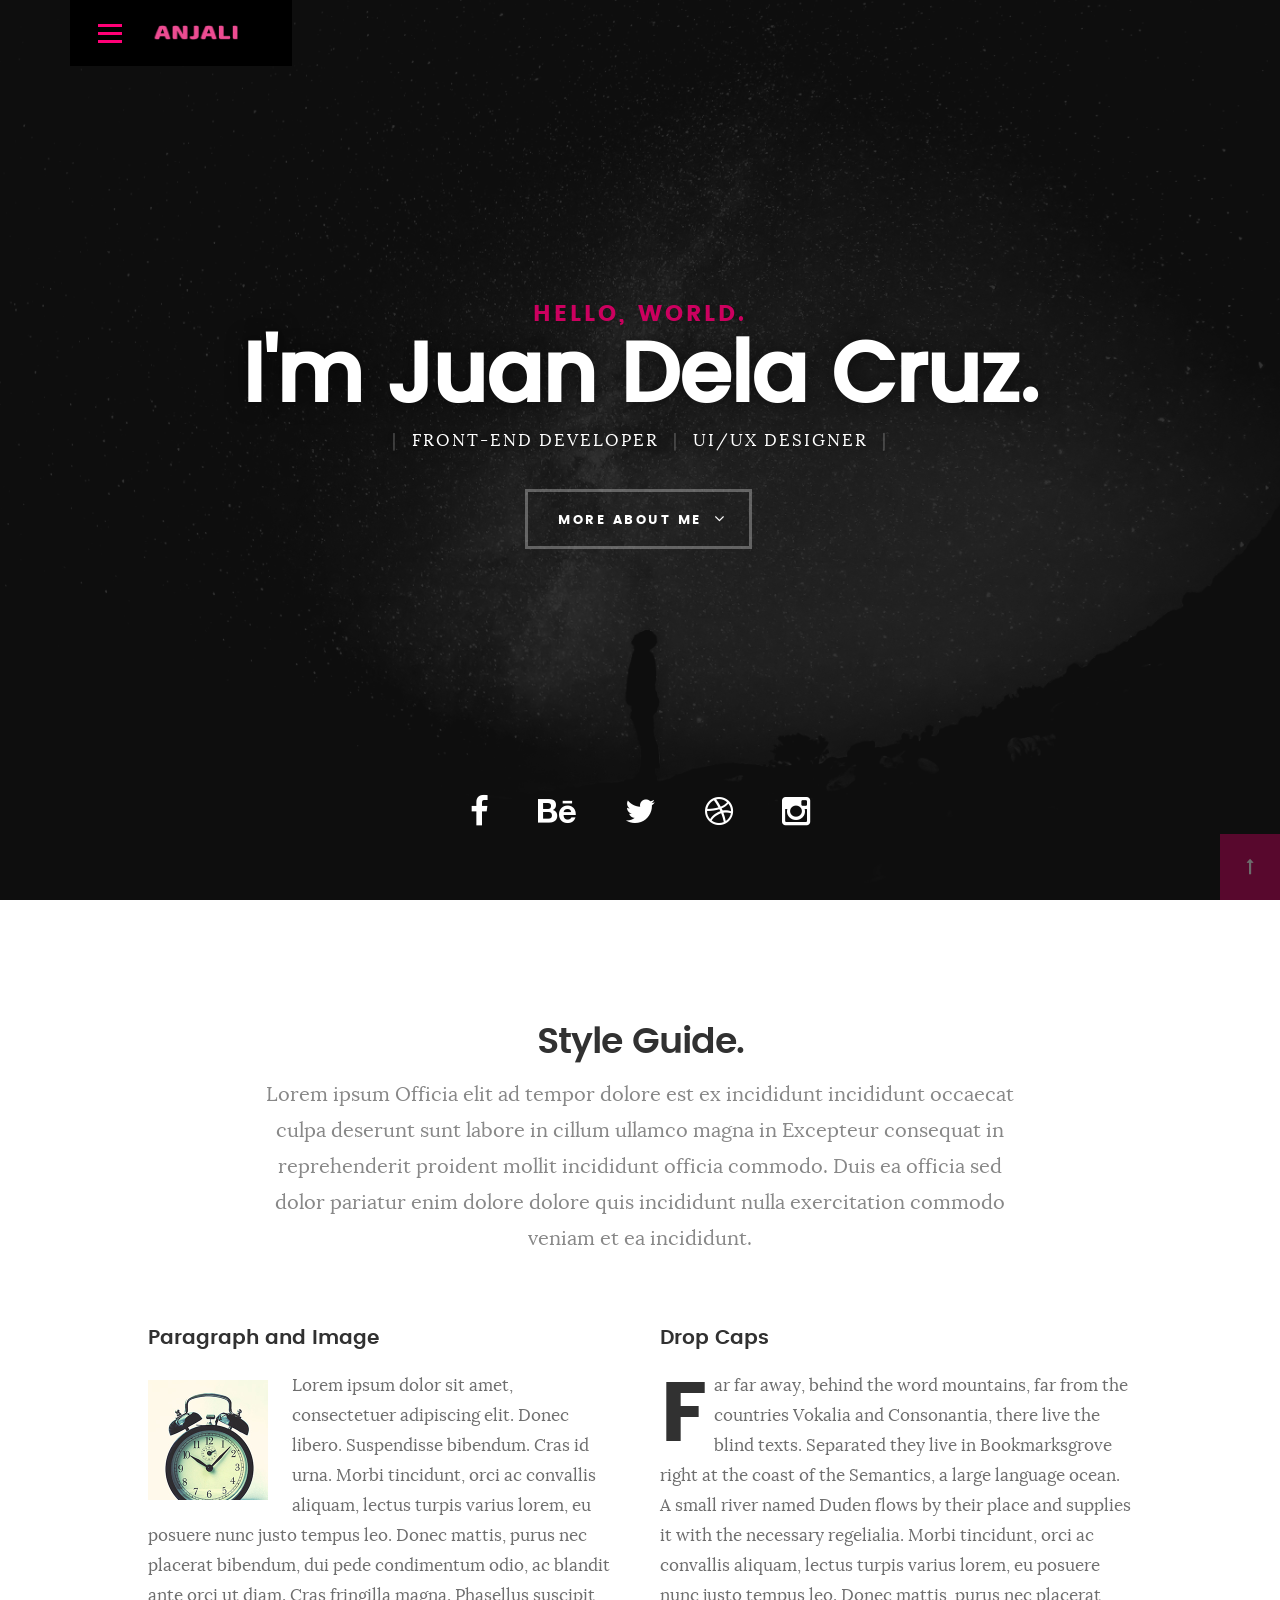
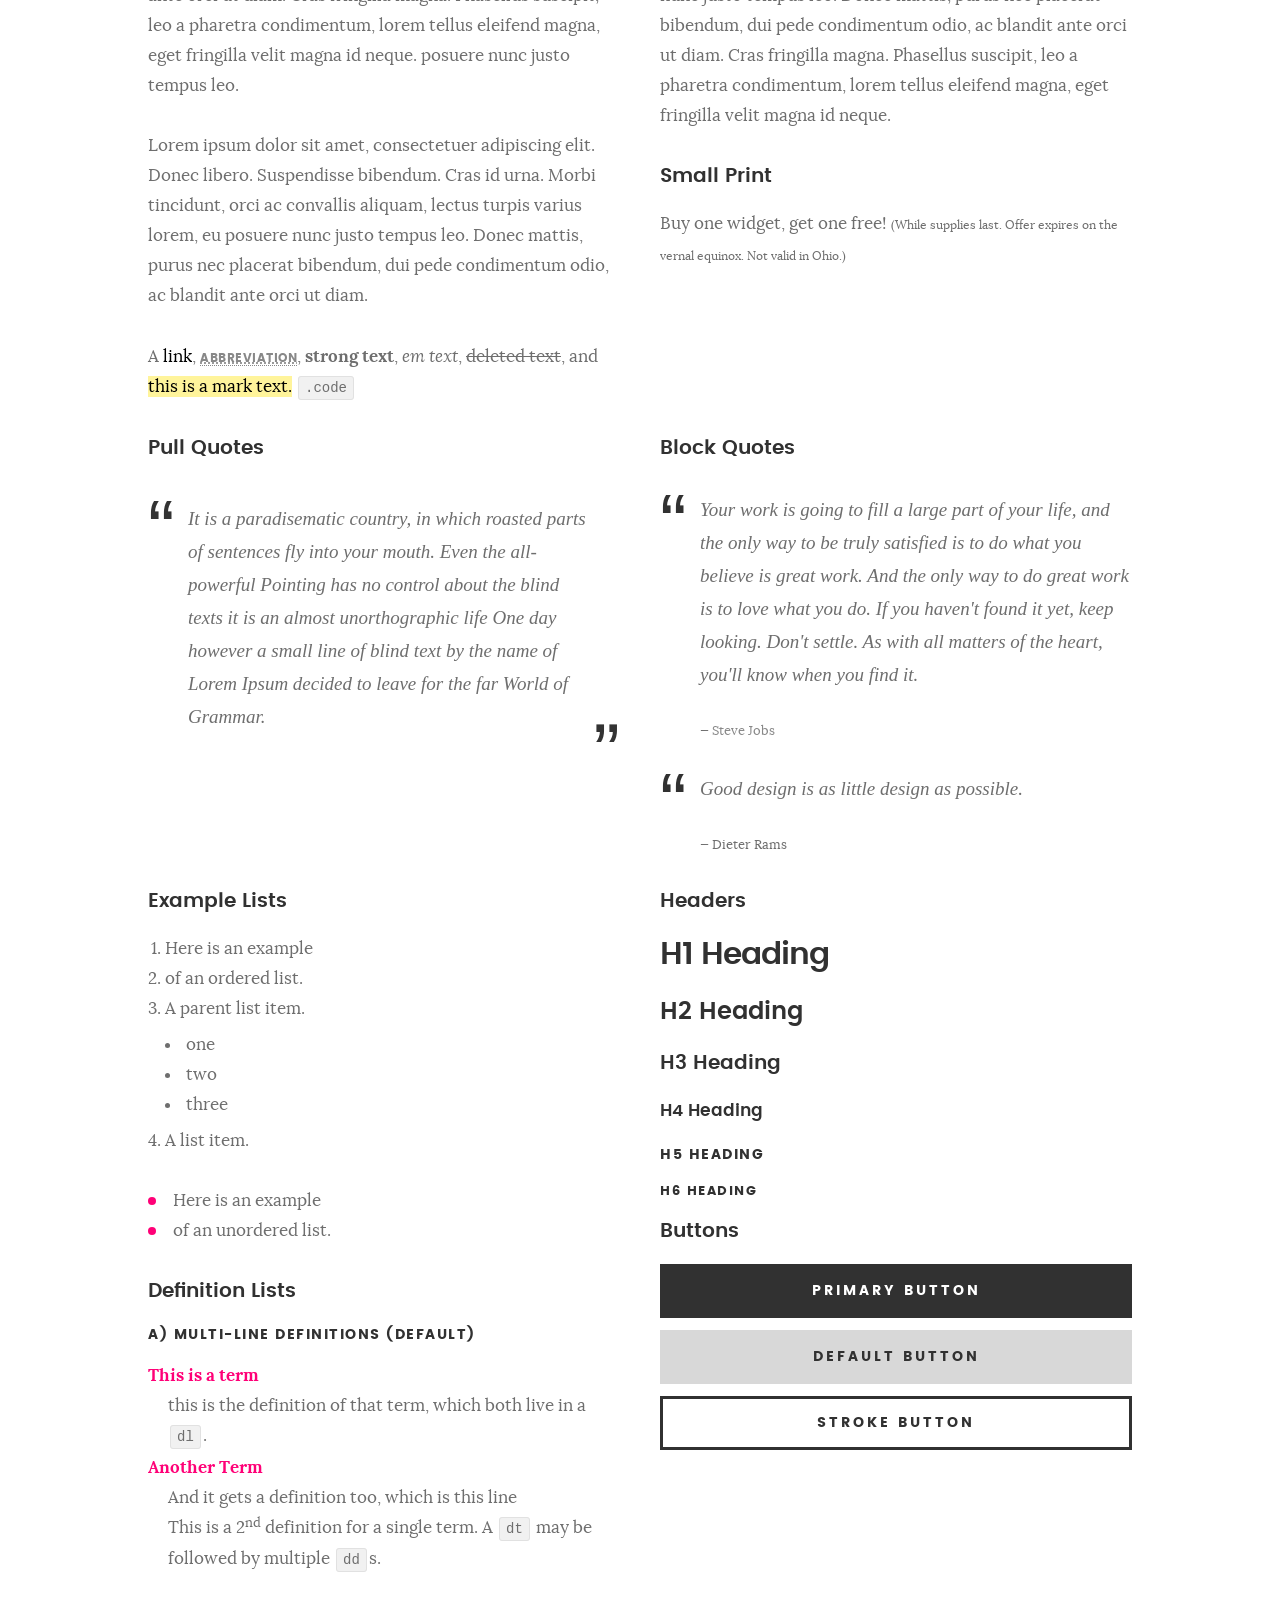
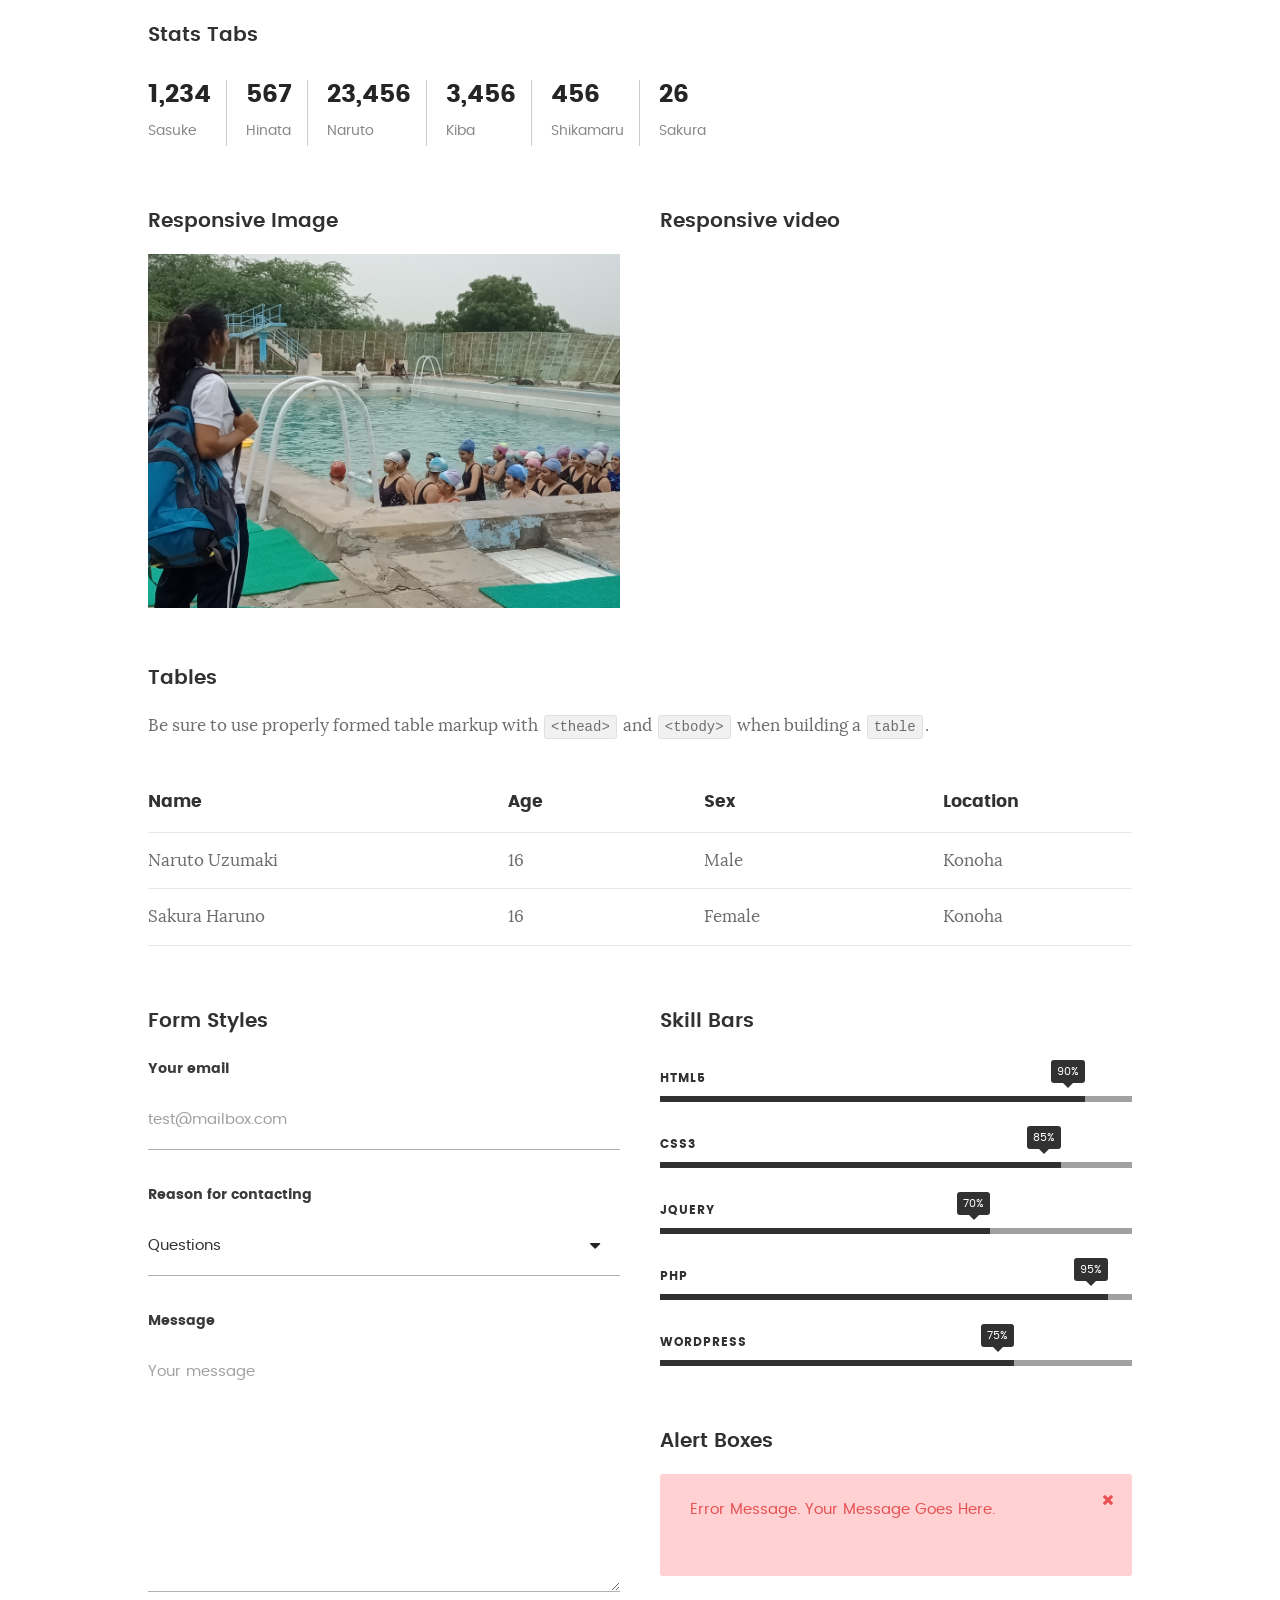
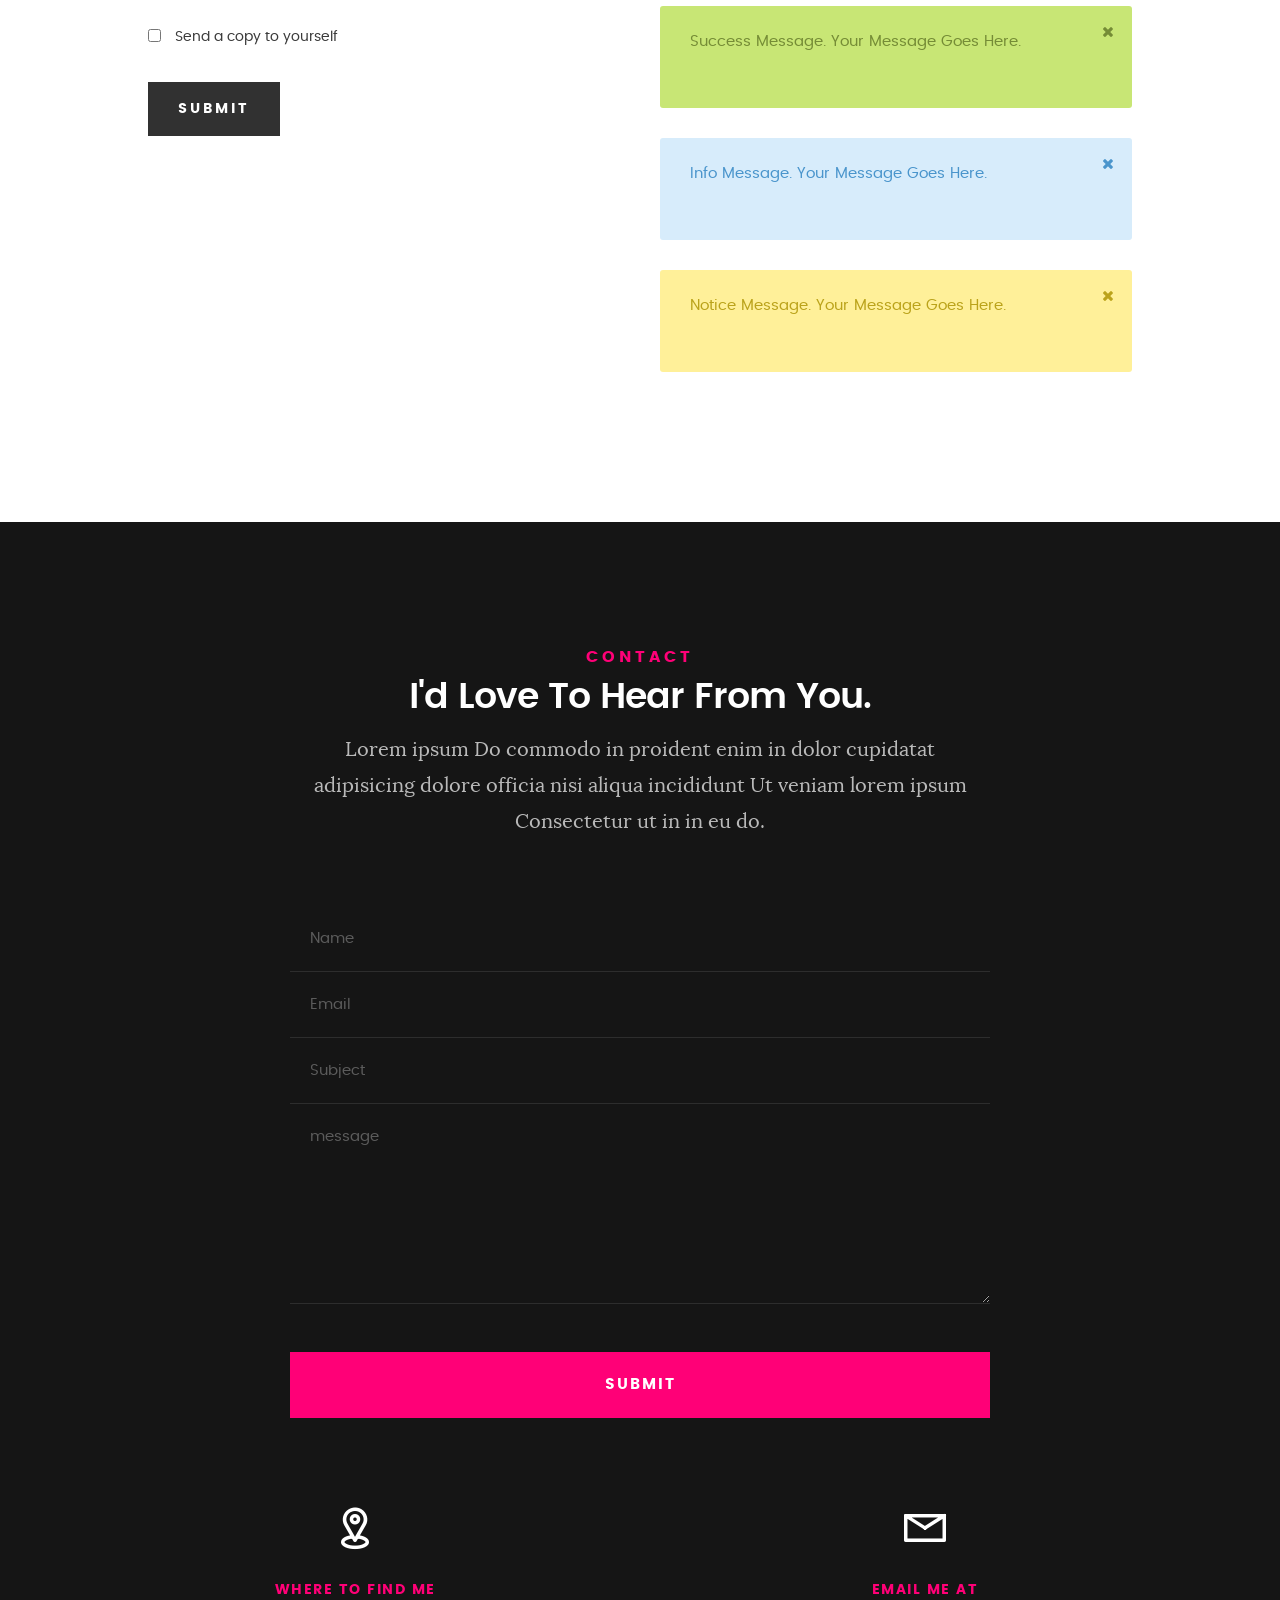
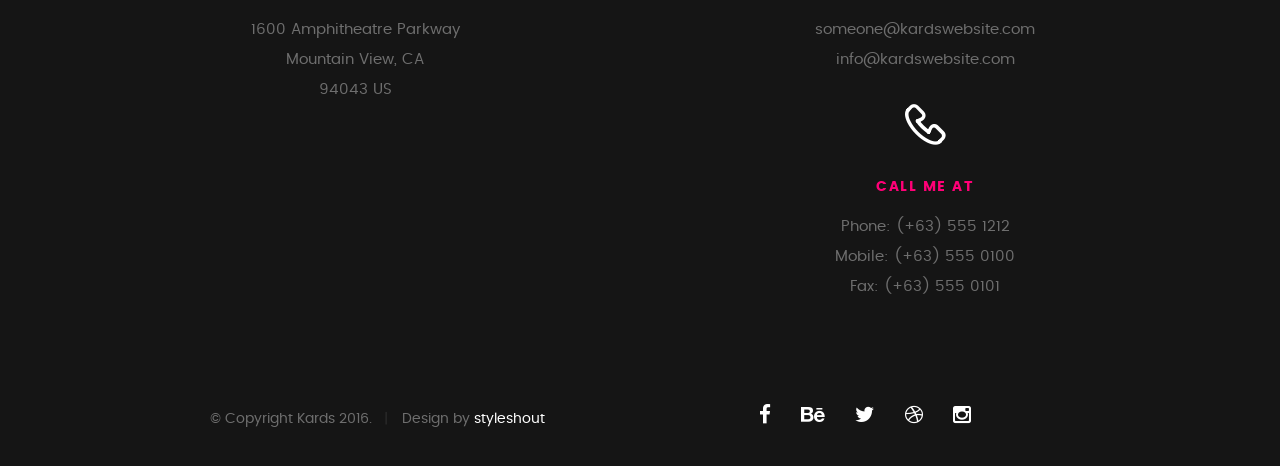
<file: styles.html>
<!DOCTYPE html>
<!--[if IE 8 ]><html class="no-js oldie ie8" lang="en"> <![endif]-->
<!--[if IE 9 ]><html class="no-js oldie ie9" lang="en"> <![endif]-->
<!--[if (gte IE 9)|!(IE)]><!--><html class="no-js" lang="en"> <!--<![endif]-->
<head>

   <!--- basic page needs
   ================================================== -->
   <meta charset="utf-8">
	<title>Style Demo - Kards</title>
	<meta name="description" content="">  
	<meta name="author" content="">

   <!-- mobile specific metas
   ================================================== -->
	<meta name="viewport" content="width=device-width, initial-scale=1, maximum-scale=1">

 	<!-- CSS
   ================================================== -->
   <link rel="stylesheet" href="css/base.css">  
   <link rel="stylesheet" href="css/main.css">
   <link rel="stylesheet" href="css/vendor.css">

   <style type="text/css" media="screen">

   	#styles { 
   		background: white;
   		padding-top: 12rem;
   		padding-bottom: 12rem;
   	}
   	#styles .row {
   		max-width: 1024px;
     	}
     	#styles .section-intro {
   		max-width: 800px;
     	}
      	
   </style>       

   <!-- script
   ================================================== -->
	<script src="js/modernizr.js"></script>
	<script src="js/pace.min.js"></script>

   <!-- favicons
	================================================== -->
	<link rel="icon" type="image/png" href="favicon.png">

</head>

<body id="top">

	<!-- header 
   ================================================== -->
   <header>   	
   	<div class="row">

   		<div class="top-bar">
   			<a class="menu-toggle" href="#"><span>Menu</span></a>

	   		<div class="logo">
		         <a href="index.html">KARDS</a>
		      </div>		      

		   	<nav id="main-nav-wrap">
					<ul class="main-navigation">
						<li><a href="index.html#intro" title="">Home</a></li>
						<li><a href="index.html#about" title="">About</a></li>
						<li><a href="index.html#resume" title="">Resume</a></li>
						<li><a href="index.html#portfolio" title="">Portfolio</a></li>
						<li><a href="index.html#services" title="">Services</a></li>					
						<li><a class="smoothscroll"  href="#contact" title="">Contact</a></li>	
						<li><a href="styles.html" title="">Style Demo</a></li>				
					</ul>
				</nav>    		
   		</div> <!-- /top-bar --> 
   		
   	</div> <!-- /row --> 		
   </header> <!-- /header -->

	<!-- intro section
   ================================================== -->
   <section id="intro">   

   	<div class="intro-overlay"></div>	

   	<div class="intro-content">
   		<div class="row">

   			<div class="col-twelve">

	   			<h5>Hello, World.</h5>
	   			<h1>I'm Juan Dela Cruz.</h1>

	   			<p class="intro-position">
	   				<span>Front-end Developer</span>
	   				<span>UI/UX Designer</span> 
	   			</p>

	   			<a class="button stroke smoothscroll" href="#about" title="">More About Me</a>

	   		</div>  
   			
   		</div>   		 		
   	</div> <!-- /intro-content --> 

   	<ul class="intro-social">        
         <li><a href="#"><i class="fa fa-facebook"></i></a></li>
         <li><a href="#"><i class="fa fa-behance"></i></a></li>
         <li><a href="#"><i class="fa fa-twitter"></i></a></li>
         <li><a href="#"><i class="fa fa-dribbble"></i></a></li>
         <li><a href="#"><i class="fa fa-instagram"></i></a></li>
      </ul> <!-- /intro-social -->      	

   </section> <!-- /intro -->


   <!-- Style Demo
   ================================================== -->
   <section id="styles">

   	<div class="row section-intro">

   		<div class="col-twelve">

   			<h1>Style Guide.</h1>

   			<p class="lead">Lorem ipsum Officia elit ad tempor dolore est ex incididunt incididunt occaecat culpa deserunt sunt labore in cillum ullamco magna in Excepteur consequat in reprehenderit proident mollit incididunt officia commodo.
   			Duis ea officia sed dolor pariatur enim dolore dolore quis incididunt nulla exercitation commodo veniam et ea incididunt.</p>   			

   		</div>

     	</div> <!-- /row -->

     	<div class="row">

     		<div class="col-six tab-full">

		      <h3>Paragraph and Image</h3>

		      <p><a href="#"><img width="120" height="120" class="pull-left" alt="sample-image" src="images/sample-image.jpg"></a>
		  		Lorem ipsum dolor sit amet, consectetuer adipiscing elit. Donec libero. Suspendisse bibendum.
		  		Cras id urna. Morbi tincidunt, orci ac convallis aliquam, lectus turpis varius lorem, eu
		  		posuere nunc justo tempus leo. Donec mattis, purus nec placerat bibendum, dui pede condimentum
		  		odio, ac blandit ante orci ut diam. Cras fringilla magna. Phasellus suscipit, leo a pharetra
		  		condimentum, lorem tellus eleifend magna, eget fringilla velit magna id neque.
		  		posuere nunc justo tempus leo. </p>

		  		<p>
		  		Lorem ipsum dolor sit amet, consectetuer adipiscing elit. Donec libero. Suspendisse bibendum.
		  		Cras id urna. Morbi tincidunt, orci ac convallis aliquam, lectus turpis varius lorem, eu
		  		posuere nunc justo tempus leo. Donec mattis, purus nec placerat bibendum, dui pede condimentum
		  		odio, ac blandit ante orci ut diam.	
 			   </p>

            <p>A <a href="#">link</a>,
  			   <abbr title="this really isn't a very good description">abbreviation</abbr>,
  			   <strong>strong text</strong>,
            <em>em text</em>,
  			   <del>deleted text</del>, and
            <mark>this is a mark text.</mark>
            <code>.code</code>
          	</p>

         </div>

         <div class="col-six tab-full">

            <h3>Drop Caps</h3>

	         <p class="drop-cap">Far far away, behind the word mountains, far from the countries Vokalia and Consonantia,
	         there live the blind texts. Separated they live in Bookmarksgrove right at the coast of the
	         Semantics, a large language ocean. A small river named Duden flows by their place and supplies it with the necessary regelialia. Morbi tincidunt, orci ac convallis aliquam, lectus turpis varius lorem, eu	posuere nunc justo tempus leo. Donec mattis, purus nec placerat bibendum, dui pede condimentum odio, ac blandit ante orci ut diam. Cras fringilla magna. Phasellus suscipit, leo a pharetra condimentum, lorem tellus eleifend magna, eget fringilla velit magna id neque.
		  		</p>

		      <h3>Small Print</h3>

		      <p>Buy one widget, get one free!
		  		<small>(While supplies last. Offer expires on the vernal equinox. Not valid in Ohio.)</small>
		  		</p>

		   </div>	         

		</div> <!-- /row -->

		<div class="row">

		  	<div class="col-six tab-full">

		      <h3>Pull Quotes</h3>

		      <aside class="pull-quote">
				   <blockquote>
					   <p>It is a paradisematic country, in which roasted parts of
		            sentences fly into your mouth. Even the all-powerful Pointing has no control about the blind
		            texts it is an almost unorthographic life One day however a small line of blind text by the name
		            of Lorem Ipsum decided to leave for the far World of Grammar.</p>
					</blockquote>
				</aside>

		   </div>

		   <div class="col-six tab-full">

		      <h3>Block Quotes</h3>

		      <blockquote cite="http://where-i-got-my-info-from.com">
				   <p>Your work is going to fill a large part of your life, and the only way to be truly satisfied is
		         to do what you believe is great work. And the only way to do great work is to love what you do.
		         If you haven't found it yet, keep looking. Don't settle. As with all matters of the heart, you'll know when you find it.
		         </p>
		
					<cite>
					   <a href="#">Steve Jobs</a>
					</cite>
			   </blockquote>

		      <blockquote>
		         <p>Good design is as little design as possible.</p>
		         <cite>Dieter Rams</cite>
		      </blockquote>

		   </div>

		</div> <!-- /row -->

		<div class="row half-bottom">

		 	<div class="col-six tab-full">

		      <h3>Example Lists</h3>

		      <ol>
				   <li>Here is an example</li>
				   <li>of an ordered list.</li>
				   <li>A parent list item.
				   	<ul>
				   		<li>one</li>
				   		<li>two</li>
				   		<li>three</li>
				   	</ul>
				   </li>
				   <li>A list item.</li>
			   </ol>

		      <ul class="disc">
				   <li>Here is an example</li>
				   <li>of an unordered list.</li>
			   </ul>	

			   <h3>Definition Lists</h3>	            

		      <h5>a) Multi-line Definitions (default)</h5>

		      <dl>
				   <dt><strong>This is a term</strong></dt>
				      <dd>this is the definition of that term, which both live in a <code>dl</code>.</dd>
				   <dt><strong>Another Term</strong></dt>
				      <dd>And it gets a definition too, which is this line</dd>
				      <dd>This is a 2<sup>nd</sup> definition for a single term. A <code>dt</code> may be followed by multiple <code>dd</code>s.</dd>
			   </dl>

		   </div>

		   <div class="col-six tab-full">		                  

		      <h3>Headers</h3>

		      <h1>H1 Heading</h1>
		      <h2>H2 Heading</h2>
		      <h3>H3 Heading</h3>
		      <h4>H4 Heading</h4>
		      <h5>H5 Heading</h5>
		      <h6>H6 Heading</h6>

		      <h3>Buttons</h3>

		    	<p>
		     		<a class="button button-primary full-width" href="#">Primary Button</a>
		     		<a class="button full-width" href="#">Default Button</a>
		     		<a class="button stroke full-width" href="#">Stroke Button</a>
		     	</p>

		   </div>

		</div> <!-- /row -->

		<div class="row">

		   <div class="col-twelve">

		    	<h3>Stats Tabs</h3>

		      <ul class="stats-tabs">
				   <li><a href="#">1,234 <em>Sasuke</em></a></li>
				   <li><a href="#">567 <em>Hinata</em></a></li>
				   <li><a href="#">23,456 <em>Naruto</em></a></li>
				   <li><a href="#">3,456 <em>Kiba</em></a></li>
				   <li><a href="#">456 <em>Shikamaru</em></a></li>
				   <li><a href="#">26 <em>Sakura</em></a></li>
				</ul>	      		

		   </div>	      	

		</div> <!-- /row -->

		<div class="row half-bottom">

      	<div class="col-six tab-full">

      		<h3>Responsive Image</h3>

      		<p><img src="images/portfolio/modals/m-lighthouse.jpg"></p>

      	</div>

      	<div class="col-six tab-full">

      		<h3>Responsive video</h3>

      		<div class="fluid-video-wrapper">
                  <iframe src="http://player.vimeo.com/video/14592941?title=0&amp;byline=0&amp;portrait=0&amp;color=F64B39" width="500" height="281" frameborder="0" webkitallowfullscreen mozallowfullscreen allowfullscreen></iframe> 
            </div>

      	</div>
      	
      </div> <!-- /row -->

      <div class="row add-bottom">

      	<div class="col-twelve">

      		<h3>Tables</h3>
      		<p>Be sure to use properly formed table markup with <code>&lt;thead&gt;</code> and <code>&lt;tbody&gt;</code> when building a <code>table</code>.</p>

      		<div class="table-responsive">

      			<table>
					  <thead>
					    <tr>
					      <th>Name</th>
					      <th>Age</th>
					      <th>Sex</th>
					      <th>Location</th>					    
					    </tr>
					  </thead>
					  <tbody>
					    <tr>
					      <td>Naruto Uzumaki</td>
					      <td>16</td>
					      <td>Male</td>
					      <td>Konoha</td>					    
					    </tr>
					    <tr>
					      <td>Sakura Haruno</td>
					      <td>16</td>
					      <td>Female</td>
					      <td>Konoha</td>			    
					    </tr>
					  </tbody>
					</table>

      		</div>     		

      	</div>
      	
      </div> <!--row -->

      <div class="row">

		   <div class="col-six tab-full">

		      <h3>Form Styles</h3>

		         <form>
			        	<div>
			         	<label for="sampleInput">Your email</label>
			         	<input class="full-width" type="email" placeholder="test@mailbox.com" id="sampleInput">
			         </div>
			         <div>
			         	<label for="sampleRecipientInput">Reason for contacting</label>
			         	<div class="ss-custom-select">
			         		<select class="full-width" id="sampleRecipientInput">
				           		<option value="Option 1">Questions</option>
				           		<option value="Option 2">Report</option>
				           		<option value="Option 3">Others</option>
				         	</select>
			         	</div>			         	
			         </div>
			       
			       	<label for="exampleMessage">Message</label>
			       	<textarea class="full-width" placeholder="Your message" id="exampleMessage"></textarea>

			        	<label class="add-bottom">
			           	<input type="checkbox">			            
			           	<span class="label-text">Send a copy to yourself</span>
			        	</label>
			       
			        	<input class="button-primary" type="submit" value="Submit">

			      </form>	            

		      </div>

		      <div class="col-six tab-full">

		      		<h3>Skill Bars</h3>

		      		<ul class="skill-bars">
						   <li>
						   	<div class="progress percent90"><span>90%</span></div>
						   	<strong>HTML5</strong>
						   </li>
						   <li>
						   	<div class="progress percent85"><span>85%</span></div>
						   	<strong>CSS3</strong>
						   </li>
						   <li>
						   	<div class="progress percent70"><span>70%</span></div>
						   	<strong>JQuery</strong>
						   </li>
						   <li>
						   	<div class="progress percent95"><span>95%</span></div>
						   	<strong>PHP</strong>
						   </li>
						   <li>

						   	<div class="progress percent75"><span>75%</span></div>
						   	<strong>Wordpress</strong>
						   </li>
		      
						</ul> <!-- /skill-bars -->

			        
			        <h3>Alert Boxes</h3> 
			        
			        <div class="alert-box ss-error hideit">
				        <p>Error Message. Your Message Goes Here.</p>
				        <i class="fa fa-times close"></i>
			        </div><!-- /error -->
			        
			        <div class="alert-box ss-success hideit">
				        <p>Success Message. Your Message Goes Here.</p>
				        <i class="fa fa-times close"></i>
			        </div><!-- /success -->
			        
			        <div class="alert-box ss-info hideit">
				         <p>Info Message. Your Message Goes Here.</p>
				        <i class="fa fa-times close"></i>
			        </div><!-- /info -->
			        
			        <div class="alert-box ss-notice hideit">
				        <p>Notice Message. Your Message Goes Here.</p>
				        <i class="fa fa-times close"></i>
			        </div><!-- /notice -->
			        
			  </div>	         

		</div> <!-- /row -->
		   	
   </section> <!--styles -->	

	
   <!-- contact
   ================================================== -->
	<section id="contact">

		<div class="row section-intro">
   		<div class="col-twelve">

   			<h5>Contact</h5>
   			<h1>I'd Love To Hear From You.</h1>

   			<p class="lead">Lorem ipsum Do commodo in proident enim in dolor cupidatat adipisicing dolore officia nisi aliqua incididunt Ut veniam lorem ipsum Consectetur ut in in eu do.</p>

   		</div> 
   	</div> <!-- /section-intro -->

   	<div class="row contact-form">

   		<div class="col-twelve">

            <!-- form -->
            <form name="contactForm" id="contactForm" method="post" action="">
      			<fieldset>

                  <div class="form-field">
 						   <input name="contactName" type="text" id="contactName" placeholder="Name" value="" minlength="2" required="">
                  </div>
                  <div class="form-field">
	      			   <input name="contactEmail" type="email" id="contactEmail" placeholder="Email" value="" required="">
	               </div>
                  <div class="form-field">
	     				   <input name="contactSubject" type="text" id="contactSubject" placeholder="Subject" value="">
	               </div>                       
                  <div class="form-field">
	                 	<textarea name="contactMessage" id="contactMessage" placeholder="message" rows="10" cols="50" required=""></textarea>
	               </div>                      
                 <div class="form-field">
                     <button class="submitform">Submit</button>
                     <div id="submit-loader">
                        <div class="text-loader">Sending...</div>                             
       				      <div class="s-loader">
								  	<div class="bounce1"></div>
								  	<div class="bounce2"></div>
								  	<div class="bounce3"></div>
								</div>
							</div>
                  </div>

      			</fieldset>
      		</form> <!-- Form End -->

            <!-- contact-warning -->
            <div id="message-warning"></div>            
            <!-- contact-success -->
      		<div id="message-success">
               <i class="fa fa-check"></i>Your message was sent, thank you!<br>
      		</div>

         </div> <!-- /col-twelve -->
   		
   	</div> <!-- /contact-form -->

   	<div class="row contact-info">

   		<div class="col-four tab-full">

   			<div class="icon">
   				<i class="icon-pin"></i>
   			</div>

   			<h5>Where to find me</h5>

   			<p>
            1600 Amphitheatre Parkway<br>
            Mountain View, CA<br>
            94043 US
            </p>

   		</div>

   		<div class="col-four tab-full collapse">

   			<div class="icon">
   				<i class="icon-mail"></i>
   			</div>

   			<h5>Email Me At</h5>

   			<p>someone@kardswebsite.com<br>
			   	info@kardswebsite.com			     
			   </p>

   		</div>

   		<div class="col-four tab-full">

   			<div class="icon">
   				<i class="icon-phone"></i>
   			</div>

   			<h5>Call Me At</h5>

   			<p>Phone: (+63) 555 1212<br>
			   	Mobile: (+63) 555 0100<br>
			     	Fax: (+63) 555 0101
			   </p>

   		</div>
   		
   	</div> <!-- /contact-info -->
		
	</section> <!-- /contact -->


   <!-- footer
   ================================================== -->

   <footer>
     	<div class="row">

     		<div class="col-six tab-full pull-right social">

     			<ul class="footer-social">        
			      <li><a href="#"><i class="fa fa-facebook"></i></a></li>
			      <li><a href="#"><i class="fa fa-behance"></i></a></li>
			      <li><a href="#"><i class="fa fa-twitter"></i></a></li>
			      <li><a href="#"><i class="fa fa-dribbble"></i></a></li>
			      <li><a href="#"><i class="fa fa-instagram"></i></a></li>
			   </ul> 
	      		
	      </div>

      	<div class="col-six tab-full">
	      	<div class="copyright">
		        	<span>© Copyright Kards 2016.</span> 
		        	<span>Design by <a href="http://www.styleshout.com/">styleshout</a></span>	         	
		         </div>		                  
	      	</div>

	      	<div id="go-top">
		         <a class="smoothscroll" title="Back to Top" href="#top"><i class="fa fa-long-arrow-up"></i></a>
		      </div>

      	</div> <!-- /row -->     	
   </footer>    

   <div id="preloader"> 
    	<div id="loader"></div>
   </div> 

   <!-- Java Script
   ================================================== --> 
   <script src="js/jquery-2.1.3.min.js"></script>
   <script src="js/plugins.js"></script>
   <script src="js/main.js"></script>

</body>

</html>
</file>
<file: css/base.css>
/**
 * =================================================================== 
 *
 *  Kards v1.0 Base Stylesheet
 *  url: styleshout.com
 *  03-01-2016
 *  ------------------------------------------------------------------
 *  TOC:
 *  01. reset
 *  02. basic/base setup styles
 *  03. grid
 *  04. MISC
 *
 * =================================================================== 
 */

/** 
 * ===================================================================
 * 01. reset - normalize.css v3.0.2 | MIT License | git.io/normalize
 *
 * ------------------------------------------------------------------- 
 */
html {
	font-family: sans-serif;
	-ms-text-size-adjust: 100%;
	-webkit-text-size-adjust: 100%;
}

body {
	margin: 0;
}

article,
aside,
details,
figcaption,
figure,
footer,
header,
hgroup,
main,
menu,
nav,
section,
summary {
	display: block;
}

audio,
canvas,
progress,
video {
	display: inline-block;
	vertical-align: baseline;
}

audio:not([controls]) {
	display: none;
	height: 0;
}

[hidden],
template {
	display: none;
}

a {
	background: transparent;
}

a:active,
a:hover {
	outline: 0;
}

abbr[title] {
	border-bottom: 1px dotted;
}

b,
strong {
	font-weight: bold;
}

dfn {
	font-style: italic;
}

h1 {
	font-size: 2em;
	margin: 0.67em 0;
}

mark {
	background: #ff0;
	color: #000;
}

small {
	font-size: 80%;
}

sub,
sup {
	font-size: 75%;
	line-height: 0;
	position: relative;
	vertical-align: baseline;
}

sup {
	top: -0.5em;
}

sub {
	bottom: -0.25em;
}

img {
	border: 0;
}

svg:not(:root) {
	overflow: hidden;
}

figure {
	margin: 1em 40px;
}

hr {
	-moz-box-sizing: content-box;
	box-sizing: content-box;
	height: 0;
}

pre {
	overflow: auto;
}

code,
kbd,
pre,
samp {
	font-family: monospace, monospace;
	font-size: 1em;
}

button,
input,
optgroup,
select,
textarea {
	color: inherit;
	font: inherit;
	margin: 0;
}

button {
	overflow: visible;
}

button,
select {
	text-transform: none;
}

button,
html input[type="button"],
input[type="reset"],
input[type="submit"] {
	-webkit-appearance: button;
	cursor: pointer;
}

button[disabled],
html input[disabled] {
	cursor: default;
}

button::-moz-focus-inner,
input::-moz-focus-inner {
	border: 0;
	padding: 0;
}

input {
	line-height: normal;
}

input[type="checkbox"],
input[type="radio"] {
	box-sizing: border-box;
	padding: 0;
}

input[type="number"]::-webkit-inner-spin-button,
input[type="number"]::-webkit-outer-spin-button {
	height: auto;
}

input[type="search"] {
	-webkit-appearance: textfield;
	-moz-box-sizing: content-box;
	-webkit-box-sizing: content-box;
	box-sizing: content-box;
}

input[type="search"]::-webkit-search-cancel-button,
input[type="search"]::-webkit-search-decoration {
	-webkit-appearance: none;
}

fieldset {
	border: 1px solid #c0c0c0;
	margin: 0 2px;
	padding: 0.35em 0.625em 0.75em;
}

legend {
	border: 0;
	padding: 0;
}

textarea {
	overflow: auto;
}

optgroup {
	font-weight: bold;
}

table {
	border-collapse: collapse;
	border-spacing: 0;
}

td,
th {
	padding: 0;
}

/** 
 * ===================================================================
 * 02. basic/base setup styles - (_basic.scss)
 *
 * ------------------------------------------------------------------- 
 */
html {
	font-size: 62.5%;
	box-sizing: border-box;
}

*,
*::before,
*::after {
	box-sizing: inherit;
}

body {
	font-weight: normal;
	line-height: 1;
	text-rendering: optimizeLegibility;
	word-wrap: break-word;
	-webkit-overflow-scrolling: touch;
	-webkit-text-size-adjust: none;
}

body,
input,
button {
	-moz-osx-font-smoothing: grayscale;
	-webkit-font-smoothing: antialiased;
}

/**
 * Media - (_basic.scss)
 * ------------------------------------------------------------------- 
 */
img,
video {
	max-width: 100%;
	height: auto;
}

/**
 * Typography resets - (_basic.scss)
 * ------------------------------------------------------------------- 
 */
div,
dl,
dt,
dd,
ul,
ol,
li,
h1,
h2,
h3,
h4,
h5,
h6,
pre,
form,
p,
blockquote,
th,
td {
	margin: 0;
	padding: 0;
}

h1,
h2,
h3,
h4,
h5,
h6 {
	-webkit-font-variant-ligatures: common-ligatures;
	-moz-font-variant-ligatures: common-ligatures;
	font-variant-ligatures: common-ligatures;
	text-rendering: optimizeLegibility;
}

em,
i {
	font-style: italic;
	line-height: inherit;
}

strong,
b {
	font-weight: bold;
	line-height: inherit;
}

small {
	font-size: 60%;
	line-height: inherit;
}

ol,
ul {
	list-style: none;
}

li {
	display: block;
}

/**
 * links - (_basic.scss)
 * ------------------------------------------------------------------- 
 */
a {
	text-decoration: none;
	line-height: inherit;
}

a img {
	border: none;
}

/**
 * inputs - (_basic.scss)
 * ------------------------------------------------------------------- 
 */
fieldset {
	margin: 0;
	padding: 0;
}

input[type="email"],
input[type="number"],
input[type="search"],
input[type="text"],
input[type="tel"],
input[type="url"],
input[type="password"],
textarea {
	-webkit-appearance: none;
	-moz-appearance: none;
	-ms-appearance: none;
	-o-appearance: none;
	appearance: none;
}

/** 
 * ===================================================================
 * 03. grid - (_grid.scss)
 *
 * ------------------------------------------------------------------- 
 */
.row {
	width: 94%;
	max-width: 1140px;
	margin: 0 auto;
}

.row:before,
.row:after {
	content: "";
	display: table;
}

.row:after {
	clear: both;
}

.row .row {
	width: auto;
	max-width: none;
	margin-left: -20px;
	margin-right: -20px;
}

[class*="col-"],
.bgrid {
	float: left;
}

[class*="col-"] + [class*="col-"].end {
	float: right;
}

[class*="col-"] {
	padding: 0 20px;
}

.col-one {
	width: 8.33333%;
}

.col-two,
.col-1-6 {
	width: 16.66667%;
}

.col-three,
.col-1-4 {
	width: 25%;
}

.col-four,
.col-1-3 {
	width: 50%;
}

.col-five {
	width: 41.66667%;
}

.col-six,
.col-1-2 {
	width: 50%;
}

.col-seven {
	width: 58.33333%;
}

.col-eight,
.col-2-3 {
	width: 66.66667%;
}

.col-nine,
.col-3-4 {
	width: 75%;
}

.col-ten,
.col-5-6 {
	width: 83.33333%;
}

.col-eleven {
	width: 91.66667%;
}

.col-twelve,
.col-full {
	width: 100%;
}

/**
 * small screens - (_grid.scss)
 * --------------------------------------------------------------- 
 */
@media screen and (max-width:1024px) {
	.row .row {
		margin-left: -18px;
		margin-right: -18px;
	}

	[class*="col-"] {
		padding: 0 18px;
	}

}

/**
 * tablets - (_grid.scss)
 * --------------------------------------------------------------- 
 */
@media screen and (max-width:768px) {
	.row {
		width: auto;
		padding-left: 30px;
		padding-right: 30px;
	}

	.row .row {
		padding-left: 0;
		padding-right: 0;
		margin-left: -15px;
		margin-right: -15px;
	}

	[class*="col-"] {
		padding: 0 15px;
	}

	.tab-1-4 {
		width: 25%;
	}

	.tab-1-3 {
		width: 33.33333%;
	}

	.tab-1-2 {
		width: 50%;
	}

	.tab-2-3 {
		width: 66.66667%;
	}

	.tab-3-4 {
		width: 75%;
	}

	.tab-full {
		width: 100%;
	}

}

/**
 * large mobile devices - (_grid.scss)
 * --------------------------------------------------------------- 
 */
@media screen and (max-width:600px) {
	.row {
		padding-left: 25px;
		padding-right: 25px;
	}

	.row .row {
		margin-left: -10px;
		margin-right: -10px;
	}

	[class*="col-"] {
		padding: 0 10px;
	}

	.mob-1-4 {
		width: 25%;
	}

	.mob-1-2 {
		width: 50%;
	}

	.mob-3-4 {
		width: 75%;
	}

	.mob-full {
		width: 100%;
	}

}

/**
 * small mobile devices - (_grid.scss)
 * --------------------------------------------------------------- 
 */
@media screen and (max-width:400px) {
	.row .row {
		padding-left: 0;
		padding-right: 0;
		margin-left: 0;
		margin-right: 0;
	}

	[class*="col-"] {
		width: 100% !important;
		float: none !important;
		clear: both !important;
		margin-left: 0;
		margin-right: 0;
		padding: 0;
	}

	[class*="col-"] + [class*="col-"].end {
		float: none;
	}

}

/** 
 * ===================================================================
 * block grids - (_grid.scss)
 *
 * ------------------------------------------------------------------- 
 */
[class*="block-"]:before,
[class*="block-"]:after {
	content: "";
	display: table;
}

[class*="block-"]:after {
	clear: both;
}

.block-1-6 .bgrid {
	width: 16.66667%;
}

.block-1-4 .bgrid {
	width: 25%;
}

.block-1-3 .bgrid {
	width: 33.33333%;
}

.block-1-2 .bgrid {
	width: 50%;
}

/**
 * Clearing for block grid columns. Allow columns with 
 * different heights to align properly.
 */
.block-1-6 .bgrid:nth-child(6n+1),
.block-1-4 .bgrid:nth-child(4n+1),
.block-1-3 .bgrid:nth-child(3n+1),
.block-1-2 .bgrid:nth-child(2n+1) {
	clear: both;
}

/**
 * small screens - (_grid.scss)
 * --------------------------------------------------------------- 
 */
@media screen and (max-width:1024px) {
	.block-s-1-6 .bgrid {
		width: 16.66667%;
	}

	.block-s-1-4 .bgrid {
		width: 25%;
	}

	.block-s-1-3 .bgrid {
		width: 33.33333%;
	}

	.block-s-1-2 .bgrid {
		width: 50%;
	}

	.block-s-full .bgrid {
		width: 100%;
		clear: both;
	}

	[class*="block-s-"] .bgrid:nth-child(n) {
		clear: none;
	}

	.block-s-1-6 .bgrid:nth-child(6n+1),
	.block-s-1-4 .bgrid:nth-child(4n+1),
	.block-s-1-3 .bgrid:nth-child(3n+1),
	.block-s-1-2 .bgrid:nth-child(2n+1) {
		clear: both;
	}

}

/**
 * tablets - (_grid.scss)
 * --------------------------------------------------------------- 
 */
@media screen and (max-width:768px) {
	.block-tab-1-6 .bgrid {
		width: 16.66667%;
	}

	.block-tab-1-4 .bgrid {
		width: 25%;
	}

	.block-tab-1-3 .bgrid {
		width: 33.33333%;
	}

	.block-tab-1-2 .bgrid {
		width: 50%;
	}

	.block-tab-full .bgrid {
		width: 100%;
		clear: both;
	}

	[class*="block-tab-"] .bgrid:nth-child(n) {
		clear: none;
	}

	.block-tab-1-6 .bgrid:nth-child(6n+1),
	.block-tab-1-4 .bgrid:nth-child(4n+1),
	.block-tab-1-3 .bgrid:nth-child(3n+1),
	.block-tab-1-2 .bgrid:nth-child(2n+1) {
		clear: both;
	}

}

/**
 * large mobile devices - (_grid.scss)
 * --------------------------------------------------------------- 
 */
@media screen and (max-width:600px) {
	.block-mob-1-6 .bgrid {
		width: 16.66667%;
	}

	.block-mob-1-4 .bgrid {
		width: 25%;
	}

	.block-mob-1-3 .bgrid {
		width: 33.33333%;
	}

	.block-mob-1-2 .bgrid {
		width: 50%;
	}

	.block-mob-full .bgrid {
		width: 100%;
		clear: both;
	}

	[class*="block-mob-"] .bgrid:nth-child(n) {
		clear: none;
	}

	.block-mob-1-6 .bgrid:nth-child(6n+1),
	.block-mob-1-4 .bgrid:nth-child(4n+1),
	.block-mob-1-3 .bgrid:nth-child(3n+1),
	.block-mob-1-2 .bgrid:nth-child(2n+1) {
		clear: both;
	}

}

/**
 * stack on small mobile devices - (_grid.scss)
 * --------------------------------------------------------------- 
 */
@media screen and (max-width:400px) {
	.stack .bgrid {
		width: 100% !important;
		float: none !important;
		clear: both !important;
		margin-left: 0;
		margin-right: 0;
	}

}

/** 
 * ===================================================================
 * 04. MISC  - (_grid.scss)
 *
 * ------------------------------------------------------------------- 
 */

/**
 * Clearing - (http://nicolasgallagher.com/micro-clearfix-hack/
 */
.group:before,
.group:after {
	content: "";
	display: table;
}

.group:after {
	clear: both;
}

/**
 * Misc Helper Styles 
 */
.hide {
	display: none;
}

.invisible {
	visibility: hidden;
}

.antialiased {
	-webkit-font-smoothing: antialiased;
	-moz-osx-font-smoothing: grayscale;
}

.remove-bottom {
	margin-bottom: 0;
}

.half-bottom {
	margin-bottom: 1.5rem !important;
}

.add-bottom {
	margin-bottom: 3rem !important;
}

.no-border {
	border: none;
}

.full-width {
	width: 100%;
}

.text-center {
	text-align: center;
}

.text-left {
	text-align: left;
}

.text-right {
	text-align: right;
}

.pull-left {
	float: left;
}

.pull-right {
	float: right;
}

.align-center {
	margin-left: auto;
	margin-right: auto;
	text-align: center;
}

/*# sourceMappingURL=base.css.map */
</file>
<file: css/main.css>
/**
 * =================================================================== 
 *
 *  Kards v1.0 Main Stylesheet
 *  url: styleshout.com
 *  03-01-2016
 *  ------------------------------------------------------------------
 *  TOC:
 *  01. webfonts and iconfonts
 *  02. base style overrides
 *  03. typography & general theme styles
 *  04. preloader
 *  05. forms
 *  06. buttons 
 *  07. other components
 *  08. common styles
 *  09. header styles
 *  10. intro
 *  11. about
 *  12. resume
 *  13. portfolio
 *  14. call-to-action section
 *  15. services
 *  16. stats
 *  17. contact
 *  18. footer
 *
 * =================================================================== 
 */


/** 
 * ===================================================================
 * 01. webfonts and iconfonts - (_document-setup.scss)
 *
 * ------------------------------------------------------------------- 
 */
@import url("fonts.css");
@import url("font-awesome/css/font-awesome.min.css");
@import url("micons/micons.css");


/** 
 * ===================================================================
 * 02. base style overrides - (_document-setup.scss)
 *
 * ------------------------------------------------------------------- 
 */
html {
	font-size: 10px;
}

@media only screen and (max-width:1024px) {
	html {
		font-size: 9.411764705882353px;
	}
}
@media only screen and (max-width:768px) {
	html {
		font-size: 10px;
	}
}
@media only screen and (max-width:400px) {
	html {
		font-size: 9.411764705882353px;
	}
}

html, body {
	height: 100%;
}
body {
	background: #151515;
	font-family: "lora-regular", serif;
	font-size: 1.7rem;
	line-height: 3rem;
	color: #6e6e6e;
}

/**
 * links - (_document-setup.scss)
 * -------------------------------------------------------------------
 */
a, a:visited {
	color: #000000;
	-moz-transition: all 0.3s ease-in-out;
	-o-transition: all 0.3s ease-in-out;
	-webkit-transition: all 0.3s ease-in-out;
	-ms-transition: all 0.3s ease-in-out;
	transition: all 0.3s ease-in-out;
}
a:hover, a:focus, a:active {
	color: #FF0077;
	outline: 0;
}

/** 
 * ===================================================================
 * 03. typography & general theme styles - (_document-setup.scss)
 *
 * ------------------------------------------------------------------- 
 */
h1, h2, h3, h4, h5, h6, .h01, .h02, .h03, .h04, .h05, .h06 {
	font-family: "poppins-semibold", sans-serif;
	color: #313131;
	font-style: normal;
	text-rendering: optimizeLegibility;
	margin-bottom: 2.1rem;
}
h3, .h03, h4, .h04 {
	margin-bottom: 1.8rem;
}
h5, .h05, h6, .h06 {
	font-family: "poppins-bold";
	margin-bottom: 1.2rem;
}
h1, .h01 {
	font-size: 3.1rem;
	line-height: 1.355;
	letter-spacing: -.1rem;
}
@media only screen and (max-width:600px) {
	h1, .h01 {
		font-size: 2.6rem;
		letter-spacing: -.07rem;
	}
}
h2, .h02 {
	font-size: 2.4rem;
	line-height: 1.25;
}
h3, .h03 {
	font-size: 2rem;
	line-height: 1.5;
}
h4, .h04 {
	font-size: 1.7rem;
	line-height: 1.765;
}
h5, .h05 {
	font-size: 1.4rem;
	line-height: 1.714;
	text-transform: uppercase;
	letter-spacing: .15rem;
}
h6, .h06 {
	font-size: 1.3rem;
	line-height: 1.846;
	text-transform: uppercase;
	letter-spacing: .15rem;
}
p img {
	margin: 0;
}
p.lead {
	font-family: "lora-regular", serif;
	font-size: 2rem;
	line-height: 1.8;
	color: #888888;
}
@media only screen and (max-width:768px) {
	p.lead {
		font-size: 1.7rem;
	}
}
em, i, strong, b {
	font-size: 1.7rem;
	line-height: 3rem;
	font-style: normal;
	font-weight: normal;
}
em, i {
	font-family: "lora-italic", serif;
}
strong, b {
	font-family: "lora-bold", serif;
}
small {
	font-size: 1.2rem;
	line-height: inherit;
}
blockquote {
	margin: 3rem 0;
	padding-left: 4rem;
	position: relative;
}
blockquote:before {
	content: "\201C";
	font-size: 8rem;
	line-height: 0px;
	margin: 0;
	color: #313131;
	font-family: arial, sans-serif;
	position: absolute;
	top: 3rem;
	left: 0;
}
blockquote p {
	font-family: georgia, serif;
	font-style: italic;
	padding: 0;
	font-size: 1.9rem;
	line-height: 1.737;
}
blockquote cite {
	display: block;
	font-size: 1.3rem;
	font-style: normal;
	line-height: 1.616;
}
blockquote cite:before {
	content: "\2014 \0020";
}
blockquote cite a, blockquote cite a:visited {
	color: #888888;
	border: none;
}
abbr {
	font-family: "poppins-bold", serif;
	font-variant: small-caps;
	text-transform: lowercase;
	letter-spacing: .05rem;
	color: #888888;
}
var, kbd, samp, code, pre {
	font-family: Consolas, "Andale Mono", Courier, "Courier New", monospace;
}
pre {
	padding: 2.4rem 3rem 3rem;
	background: #F1F1F1;
}
code {
	font-size: 1.4rem;
	margin: 0 .2rem;
	padding: .3rem .6rem;
	white-space: nowrap;
	background: #F1F1F1;
	border: 1px solid #E1E1E1;
	border-radius: 3px;
}
pre > code {
	display: block;
	white-space: pre;
	line-height: 2;
	padding: 0;
	margin: 0;
}
pre.prettyprint > code {
	border: none;
}
del {
	text-decoration: line-through;
}
abbr[title], dfn[title] {
	border-bottom: 1px dotted;
	cursor: help;
}
mark {
	background: #FFF49B;
	color: #000;
}
hr {
	border: solid #d2d2d2;
	border-width: 1px 0 0;
	clear: both;
	margin: 2.4rem 0 1.5rem;
	height: 0;
}

/**
 * Lists - (_document-setup.scss)  
 * -------------------------------------------------------------------
 */
ol {
	list-style: decimal;
}
ul {
	list-style: disc;
}
li {
	display: list-item;
}
ol, ul {
	margin-left: 1.7rem;
}
ul li {
	padding-left: .4rem;
}
ul ul, ul ol, ol ol, ol ul {
	margin: .6rem 0 .6rem 1.7rem;
}
ul.disc li {
	display: list-item;
	list-style: none;
	padding: 0 0 0 .8rem;
	position: relative;
}
ul.disc li::before {
	content: "";
	display: inline-block;
	width: 8px;
	height: 8px;
	border-radius: 50%;
	background: #FF0077;
	position: absolute;
	left: -17px;
	top: 11px;
	vertical-align: middle;
}
dt {
	margin: 0;
	color: #FF0077;
}
dd {
	margin: 0 0 0 2rem;
}

/**
 * tables - (_document-setup.scss)  
 * -------------------------------------------------------------------
 */
table {
	border-width: 0;
	width: 100%;
	max-width: 100%;
	font-family: "lora-regular", sans-serif;
}
th, td {
	padding: 1.5rem 3rem;
	text-align: left;
	border-bottom: 1px solid #E8E8E8;
}
th {
	color: #313131;
	font-family: "poppins-bold", sans-serif;
}
td {
	line-height: 1.5;
}
th:first-child, td:first-child {
	padding-left: 0;
}
th:last-child, td:last-child {
	padding-right: 0;
}
.table-responsive {
	overflow-x: auto;
	-webkit-overflow-scrolling: touch;
}

/**
 * Spacing - (_document-setup.scss)  
 * -------------------------------------------------------------------
 */
button, .button {
	margin-bottom: 1.2;
}
fieldset {
	margin-bottom: 1.5rem;
}
input,
textarea,
select,
pre,
blockquote,
figure,
table,
p,
ul,
ol,
dl,
form,
.fluid-video-wrapper,
.ss-custom-select {
	margin-bottom: 3rem;
}

/**
 * floated image - (_document-setup.scss)  
 * -------------------------------------------------------------------
 */
img.pull-right {
	margin: .9rem 0 0 2.4rem;
}
img.pull-left {
	margin: .9rem 2.4rem 0 0;
}

/**
 * block grid paddings - (_document-setup.scss) 
 * -------------------------------------------------------------------
 */
.bgrid {
	padding: 0 20px;
}
@media only screen and (max-width:1024px) {
	.bgrid {
		padding: 0 18px;
	}
}
@media only screen and (max-width:768px) {
	.bgrid {
		padding: 0 15px;
	}
}
@media only screen and (max-width:600px) {
	.bgrid {
		padding: 0 10px;
	}
}
@media only screen and (max-width:400px) {
	.bgrid {
		padding: 0;
	}
}

/**
 * pace.js styles - minimal  - (_document-setup.scss)
 * -------------------------------------------------------------------
 */
.pace {
	-webkit-pointer-events: none;
	pointer-events: none;
	-webkit-user-select: none;
	-moz-user-select: none;
	user-select: none;
}
.pace-inactive {
	display: none;
}
.pace .pace-progress {
	background: #FF0077;
	position: fixed;
	z-index: 900;
	top: 0;
	right: 100%;
	width: 100%;
	height: 6px;
}

/** 
 * ===================================================================
 * 04. preloader - (_preloader-1.scss)
 *
 * ------------------------------------------------------------------- 
 */
#preloader {
	position: fixed;
	top: 0;
	left: 0;
	right: 0;
	bottom: 0;
	background: #151515;
	z-index: 800;
	height: 100%;
	width: 100%;
}
.no-js #preloader, .oldie #preloader {
	display: none;
}
#loader {
	position: absolute;
	left: 50%;
	top: 50%;
	width: 60px;
	height: 60px;
	margin: -30px 0 0 -30px;
	padding: 0;
}
#loader:before {
	content: "";
	border-top: 11px solid rgba(255, 255, 255, 0.1);
	border-right: 11px solid rgba(255, 255, 255, 0.1);
	border-bottom: 11px solid rgba(255, 255, 255, 0.1);
	border-left: 11px solid #FF0077;
	-webkit-animation: load 1.1s infinite linear;
	animation: load 1.1s infinite linear;
	display: block;
	border-radius: 50%;
	width: 60px;
	height: 60px;
}
@-webkit-keyframes load {
	0% {
		-webkit-transform: rotate(0deg);
		transform: rotate(0deg);
	}
	100% {
		-webkit-transform: rotate(360deg);
		transform: rotate(360deg);
	}
}
@keyframes load {
	0% {
		-webkit-transform: rotate(0deg);
		transform: rotate(0deg);
	}
	100% {
		-webkit-transform: rotate(360deg);
		transform: rotate(360deg);
	}
}

/** 
 * ===================================================================
 * 05. forms - (_forms.scss)
 *
 * ------------------------------------------------------------------- 
 */
fieldset {
	border: none;
}
input[type="email"],
input[type="number"],
input[type="search"],
input[type="text"],
input[type="tel"],
input[type="url"],
input[type="password"],
textarea,
select {
	display: block;
	height: 6rem;
	padding: 1.5rem 0;
	border: 0;
	outline: none;
	vertical-align: middle;
	color: #313131;
	font-family: "poppins-regular", sans-serif;
	font-size: 1.5rem;
	line-height: 3rem;
	max-width: 100%;
	background: transparent;
	border-bottom: 1px solid rgba(0, 0, 0, 0.3);
	-moz-transition: all 0.3s ease-in-out;
	-o-transition: all 0.3s ease-in-out;
	-webkit-transition: all 0.3s ease-in-out;
	-ms-transition: all 0.3s ease-in-out;
	transition: all 0.3s ease-in-out;
}
.ss-custom-select {
	position: relative;
	padding: 0;
}
.ss-custom-select select {
	-webkit-appearance: none;
	-moz-appearance: none;
	-ms-appearance: none;
	-o-appearance: none;
	appearance: none;
	text-indent: 0.01px;
	text-overflow: '';
	margin: 0;
	line-height: 3rem;
	vertical-align: middle;
}
.ss-custom-select select option {
	padding-left: 2rem;
	padding-right: 2rem;
}
.ss-custom-select select::-ms-expand {
	display: none;
}
.ss-custom-select::after {
	content: '\f0d7';
	font-family: 'FontAwesome';
	position: absolute;
	top: 50%;
	right: 1.5rem;
	margin-top: -10px;
	bottom: auto;
	width: 20px;
	height: 20px;
	line-height: 20px;
	font-size: 18px;
	text-align: center;
	pointer-events: none;
	color: #252525;
}

/* IE9 and below */
.oldie .ss-custom-select::after {
	display: none;
}
textarea {
	min-height: 25rem;
}
input[type="email"]:focus,
input[type="number"]:focus,
input[type="search"]:focus,
input[type="text"]:focus,
input[type="tel"]:focus,
input[type="url"]:focus,
input[type="password"]:focus,
textarea:focus,
select:focus {
	color: #cc005f;
	border-bottom: 1px solid #FF0077;
}
label, legend {
	font-family: "poppins-bold", sans-serif;
	font-size: 1.4rem;
	margin-bottom: .6rem;
	color: #3b3b3b;
	display: block;
}
input[type="checkbox"], input[type="radio"] {
	display: inline;
}
label > .label-text {
	display: inline-block;
	margin-left: 1rem;
	font-family: "poppins-regular", sans-serif;
	line-height: inherit;
}
label > input[type="checkbox"], label > input[type="radio"] {
	margin: 0;
	position: relative;
	top: .15rem;
}

/**
 * Style Placeholder Text  
 * -
 */
::-webkit-input-placeholder {
	color: #a1a1a1;
}
:-moz-placeholder {
	color: #a1a1a1;  /* Firefox 18- */
}
::-moz-placeholder {
	color: #a1a1a1;  /* Firefox 19+ */
}
:-ms-input-placeholder {
	color: #a1a1a1;
}
.placeholder {
	color: #a1a1a1 !important;
}

/** 
 * ===================================================================
 * 06. buttons - (_button-essentials.scss)
 *
 * ------------------------------------------------------------------- 
 */
.button,
a.button,
button,
input[type="submit"],
input[type="reset"],
input[type="button"] {
	display: inline-block;
	font-family: "poppins-bold", sans-serif;
	font-size: 1.4rem;
	text-transform: uppercase;
	letter-spacing: .3rem;
	height: 5.4rem;
	line-height: 5.4rem;
	padding: 0 3rem;
	margin: 0 .3rem 1.2rem 0;
	background: #d8d8d8;
	color: #313131;
	text-decoration: none;
	cursor: pointer;
	text-align: center;
	white-space: nowrap;
	border: none;
	-moz-transition: all 0.3s ease-in-out;
	-o-transition: all 0.3s ease-in-out;
	-webkit-transition: all 0.3s ease-in-out;
	-ms-transition: all 0.3s ease-in-out;
	transition: all 0.3s ease-in-out;
}
.button:hover,
a.button:hover,
button:hover,
input[type="submit"]:hover,
input[type="reset"]:hover,
input[type="button"]:hover,
.button:focus,
button:focus,
input[type="submit"]:focus,
input[type="reset"]:focus,
input[type="button"]:focus {
	background: #bebebe;
	color: #000000;
	outline: 0;
}
.button.button-primary,
a.button.button-primary,
button.button-primary,
input[type="submit"].button-primary,
input[type="reset"].button-primary,
input[type="button"].button-primary {
	background: #313131;
	color: #FFFFFF;
}
.button.button-primary:hover,
a.button.button-primary:hover,
button.button-primary:hover,
input[type="submit"].button-primary:hover,
input[type="reset"].button-primary:hover,
input[type="button"].button-primary:hover,
.button.button-primary:focus,
button.button-primary:focus,
input[type="submit"].button-primary:focus,
input[type="reset"].button-primary:focus,
input[type="button"].button-primary:focus {
	background: #1f1f1f;
}
button.full-width, .button.full-width {
	width: 100%;
	margin-right: 0;
}
button.medium, .button.medium {
	height: 5.7rem !important;
	line-height: 5.7rem !important;
	padding: 0 1.8rem !important;
}
button.large, .button.large {
	height: 6rem !important;
	line-height: 6rem !important;
	padding: 0rem 3rem !important;
}
button.stroke, .button.stroke {
	background: transparent !important;
	border: 3px solid #313131;
	line-height: 4.8rem;
}
button.stroke.medium, .button.stroke.medium {
	line-height: 5.1rem !important;
}
button.stroke.large, .button.stroke.large {
	line-height: 5.4rem !important;
}
button.stroke:hover, .button.stroke:hover {
	border: 3px solid #FF0077;
	color: #FF0077;
}
button::-moz-focus-inner, input::-moz-focus-inner {
	border: 0;
	padding: 0;
}


/** 
 * ===================================================================
 * 07. other components - (_others.scss)
 *
 * ------------------------------------------------------------------- 
 */

/**
 * alert box - (_alert-box.scss)
 * -------------------------------------------------------------------
 */
.alert-box {
	padding: 2.1rem 4rem 2.1rem 3rem;
	position: relative;
	margin-bottom: 3rem;
	border-radius: 3px;
	font-family: "poppins-regular", sans-serif;
	font-size: 1.5rem;
}
.alert-box .close {
	position: absolute;
	right: 1.8rem;
	top: 1.8rem;
	cursor: pointer;
}
.ss-error {
	background-color: #ffd1d2;
	color: #e65153;
}
.ss-success {
	background-color: #c8e675;
	color: #758c36;
}
.ss-info {
	background-color: #d7ecfb;
	color: #4a95cc;
}
.ss-notice {
	background-color: #fff099;
	color: #bba31b;
}

/**
 * additional typo styles - (_additional-typo.scss)
 * -------------------------------------------------------------------
 */

/**
 * drop cap 
 */
.drop-cap:first-letter {
	float: left;
	margin: 0;
	padding: 1.5rem .6rem 0 0;
	font-size: 8.4rem;
	font-family: "poppins-bold", sans-serif;
	line-height: 6rem;
	text-indent: 0;
	background: transparent;
	color: #313131;
}

/**
 * line definition style
 */
.lining dt, .lining dd {
	display: inline;
	margin: 0;
}
.lining dt + dt:before, .lining dd + dt:before {
	content: "\A";
	white-space: pre;
}
.lining dd + dd:before {
	content: ", ";
}
.lining dd + dd:before {
	content: ", ";
}
.lining dd:before {
	content: ": ";
	margin-left: -0.2em;
}

/**
 * dictionary definition style
 */
.dictionary-style dt {
	display: inline;
	counter-reset: definitions;
}
.dictionary-style dt + dt:before {
	content: ", ";
	margin-left: -0.2em;
}
.dictionary-style dd {
	display: block;
	counter-increment: definitions;
}
.dictionary-style dd:before {
	content: counter(definitions, decimal) ". ";
}

/** 
 * Pull Quotes
 * -----------
 * markup:
 *
 * <aside class="pull-quote">
 *		<blockquote>
 *			<p></p>
 *		</blockquote>
 *	</aside>
 *
 * --------------------------------------------------------------------- 
 */
.pull-quote {
	position: relative;
	padding: 2.1rem 3rem 2.1rem 0px;
}
.pull-quote:before, .pull-quote:after {
	height: 1em;
	position: absolute;
	font-size: 8rem;
	font-family: Arial, Sans-Serif;
	color: #333;
}
.pull-quote:before {
	content: "\201C";
	top: 33px;
	left: 0;
}
.pull-quote:after {
	content: '\201D';
	bottom: -33px;
	right: 0;
}
.pull-quote blockquote {
	margin: 0;
}
.pull-quote blockquote:before {
	content: none;
}

/** 
 * Stats Tab
 * ---------
 * markup:
 *
 * <ul class="stats-tabs">
 *		<li><a href="#">[value]<em>[name]</em></a></li>
 *	</ul>
 *
 * Extend this object into your markup.
 *
 * ---------------------------------------------------------------------
 */
.stats-tabs {
	padding: 0;
	margin: 3rem 0;
}
.stats-tabs li {
	display: inline-block;
	margin: 0 1.5rem 3rem 0;
	padding: 0 1.5rem 0 0;
	border-right: 1px solid #ccc;
}
.stats-tabs li:last-child {
	margin: 0;
	padding: 0;
	border: none;
}
.stats-tabs li a {
	display: inline-block;
	font-size: 2.5rem;
	font-family: "poppins-bold", sans-serif;
	border: none;
	color: #252525;
}
.stats-tabs li a:hover {
	color: #FF0077;
}
.stats-tabs li a em {
	display: block;
	margin: .6rem 0 0 0;
	font-size: 1.4rem;
	font-family: "poppins-regular", sans-serif;
	color: #888888;
}

/**
 * skillbars - (_skillbars.scss)
 * -------------------------------------------------------------------
 */
.skill-bars {
	list-style: none;
	margin: 6rem 0 3rem;
}
.skill-bars li {
	height: .6rem;
	background: #a1a1a1;
	width: 100%;
	margin-bottom: 6rem;
	padding: 0;
	position: relative;
}
	.skill-bars li strong {
		position: absolute;
		left: 0;
		top: -3rem;
		font-family: "poppins-bold", sans-serif;
		color: #313131;
		text-transform: uppercase;
		letter-spacing: .1rem;
		font-size: 1.2rem;
		line-height: 2.4rem;
	}
.skill-bars li .progress {
	background: #313131;
	position: relative;
	height: 100%;
}
.skill-bars li .progress span {
	position: absolute;
	right: 0;
	top: -3.6rem;
	display: block;
	font-family: "poppins-regular", sans-serif;
	color: white;
	font-size: 1.1rem;
	line-height: 1;
	background: #313131;
	padding: .6rem .6rem;
	border-radius: 3px;
}
.skill-bars li .progress span::after {
	position: absolute;
	left: 50%;
	bottom: -5px;
	margin-left: -5px;
	border-right: 5px solid transparent;
	border-left: 5px solid transparent;
	border-top: 5px solid #313131;
	content: "";
}

.skill-bars li .percent5   { width: 5%; }
.skill-bars li .percent10  { width: 10%; }
.skill-bars li .percent15  { width: 15%; }
.skill-bars li .percent20  { width: 20%; }
.skill-bars li .percent25  { width: 25%; }
.skill-bars li .percent30  { width: 30%; }
.skill-bars li .percent35  { width: 35%; }
.skill-bars li .percent40  { width: 40%; }
.skill-bars li .percent45  { width: 45%; }
.skill-bars li .percent50  { width: 50%; }
.skill-bars li .percent55  { width: 55%; }
.skill-bars li .percent60  { width: 60%; }
.skill-bars li .percent65  { width: 65%; }
.skill-bars li .percent70  { width: 70%; }
.skill-bars li .percent75  { width: 75%; }
.skill-bars li .percent80  { width: 80%; }
.skill-bars li .percent85  { width: 85%; }
.skill-bars li .percent90  { width: 90%; }
.skill-bars li .percent95  { width: 95%; }
.skill-bars li .percent100 { width: 100%; }


/** 
 * ===================================================================
 * 08. common styles (_layout.scss)
 *
 * ------------------------------------------------------------------- 
 */
.grey-section {
	background: #ebebeb;
}
.grey-section p.lead {
	color: #7d7d7d;
}
.section-intro {
	max-width: 700px;
	margin-left: auto;
	margin-right: auto;
	text-align: center;
	margin-bottom: 3.6rem;
	position: relative;
}
.section-intro h1 {
	font-family: "poppins-semibold", serif;
	font-size: 3.6rem;
	color: #313131;
	line-height: 1.25;
	margin-bottom: 1.2rem;
}
.section-intro h5 {
	color: #FF0077;
	font-size: 1.6rem;
	line-height: 1.875;
	margin-bottom: 0.3rem;
	letter-spacing: .4rem;
}

/**
 * responsive:
 * common styles
 * ------------------------------------------------------------------- 
 */
@media only screen and (max-width:768px) {
	.section-intro {
		max-width: 650px;
	}
	.section-intro h1 {
		font-size: 3rem;
	}
}
@media only screen and (max-width:600px) {
	.section-intro h1 {
		font-size: 2.6rem;
	}
	.section-intro h5 {
		font-size: 1.5rem;
		letter-spacing: .3rem;
	}
}
@media only screen and (max-width:400px) {
	.section-intro h1 {
		font-size: 2.4rem;
	}
}


/** 
 * ===================================================================
 * 09. header styles - (_layout.scss)
 *
 * ------------------------------------------------------------------- 
 */
header {
	position: fixed;
	width: 100%;
	min-height: 66px;
	z-index: 600;
}
header .row {
	position: relative;
	min-height: 66px;
}
header .top-bar {
	display: block;
	background: #000000;
	min-width: 220px;
	min-height: 66px;
	position: absolute;
	left: 0;
	top: 0;
}
header .logo {
	float: left;
	margin-left: 20px;
	margin-right: 50px;
	margin-top: 25px;
	position: relative;
}
header .logo a {
	display: block;
	margin: 0;
	padding: 0;
	border: none;
	font: 0/0 a;
	text-shadow: none;
	color: transparent;
	width: 92px;
	height: 15px;
	background: url("../images/logo.png") no-repeat center;
	background-size: 92px 15px;
}

/**
 * menu toggle - (_layout.css)
 * ------------------------------------------------------------------- 
 */
.menu-toggle {
	float: left;
	width: 40px;
	height: 40px;
	margin-left: 20px;
	margin-top: 13px;
	display: block;
	position: relative;
}
.menu-toggle span {
	display: block;
	background-color: #FF0077;
	width: 24px;
	height: 3px;
	margin-top: -1.5px;
	font: 0/0 a;
	text-shadow: none;
	color: transparent;
	position: absolute;
	right: 8px;
	top: 50%;
	bottom: auto;
	left: auto;
	-moz-transition: background 0.2s ease-in-out;
	-o-transition: background 0.2s ease-in-out;
	-webkit-transition: background 0.2s ease-in-out;
	-ms-transition: background 0.2s ease-in-out;
	transition: background 0.2s ease-in-out;
}
.menu-toggle span::before, .menu-toggle span::after {
	content: '';
	width: 100%;
	height: 100%;
	background-color: inherit;
	position: absolute;
	left: 0;
	-moz-transition-duration: 0.2s, 0.2s;
	-o-transition-duration: 0.2s, 0.2s;
	-webkit-transition-duration: 0.2s, 0.2s;
	-ms-transition-duration: 0.2s, 0.2s;
	transition-duration: 0.2s, 0.2s;
	-moz-transition-delay: 0.2s, 0s;
	-o-transition-delay: 0.2s, 0s;
	-webkit-transition-delay: 0.2s, 0s;
	-ms-transition-delay: 0.2s, 0s;
	transition-delay: 0.2s, 0s;
}
.menu-toggle span::before {
	top: -8px;
	-moz-transition-property: top, transform;
	-o-transition-property: top, transform;
	-webkit-transition-property: top, transform;
	-ms-transition-property: top, transform;
	transition-property: top, transform;
}
.menu-toggle span::after {
	bottom: -8px;
	-moz-transition-property: bottom, transform;
	-o-transition-property: bottom, transform;
	-webkit-transition-property: bottom, transform;
	-ms-transition-property: bottom, transform;
	transition-property: bottom, transform;
}

/* is clicked */
.menu-toggle.is-clicked span {
	background-color: rgba(255, 0, 119, 0);
}
.menu-toggle.is-clicked span::before, .menu-toggle.is-clicked span::after {
	background-color: #ff0077;
	-moz-transition-delay: 0s, 0.2s;
	-o-transition-delay: 0s, 0.2s;
	-webkit-transition-delay: 0s, 0.2s;
	-ms-transition-delay: 0s, 0.2s;
	transition-delay: 0s, 0.2s;
}
.menu-toggle.is-clicked span::before {
	top: 0;
	-webkit-transform: rotate(45deg);
	-ms-transform: rotate(45deg);
	transform: rotate(45deg);
}
.menu-toggle.is-clicked span::after {
	bottom: 0;
	-webkit-transform: rotate(-45deg);
	-ms-transform: rotate(-45deg);
	transform: rotate(-45deg);
}

/* navigation panel */
#main-nav-wrap {
	display: block;
	width: 100%;
	font-family: "poppins-medium", sans-serif;
	font-size: 1.5rem;
	position: absolute;
	top: 100%;
	left: 0;
}

/* dropdown nav */
.main-navigation {
	background: #000000;
	padding: 24px 30px 42px;
	margin: 0;
	width: 100%;
	height: auto;
	clear: both;
	display: none;
}
.main-navigation > li {
	display: block;
	height: auto;
	text-align: left;
	padding: 0;
}
.main-navigation li a {
	display: block;
	color: #FFFFFF;
	width: auto;
	padding: 15px 0;
	line-height: 16px;
	border: none;
}
.main-navigation li a:hover {
	color: #FF0077;
	padding-left: 1rem;
}
.main-navigation li.current > a {
	background: none;
	color: #FF0077;
}

/**
 * responsive:
 * header styles
 * --------------------------------------------------------------- 
 */
@media only screen and (max-width:1024px) {
	header .top-bar {
		left: 0;
	}
}
@media only screen and (max-width:768px) {
	header .top-bar {
		left: 0;
	}
}
@media only screen and (max-width:600px) {
	header .top-bar {
		left: 0;
	}
}
@media only screen and (max-width:400px) {
	header .top-bar {
		left: 0;
	}
}


/** 
 * ===================================================================
 * 10. intro - (_layout.scss) 
 *
 * ------------------------------------------------------------------- 
 */
#intro {
	background: #151515 url(../images/intro-bg.jpg) no-repeat center bottom;
	-webkit-background-size: cover;
	-moz-background-size: cover;
	background-size: cover;
	background-attachment: fixed;
	width: 100%;
	height: 100%;
	min-height: 720px;
	display: table;
	position: relative;
	text-align: center;
}
.intro-overlay {
	position: absolute;
	top: 0;
	left: 0;
	width: 100%;
	height: 100%;
	background: #111111;
	opacity: .85;
}

.intro-content {
	display: table-cell;
	vertical-align: middle;
	text-align: center;
	-webkit-transform: translateY(-2.1rem);
	-ms-transform: translateY(-2.1rem);
	transform: translateY(-2.1rem);
}
.intro-content h1 {
	color: #FFFFFF;
	font-family: "poppins-medium", sans-serif;
	font-size: 8.4rem;
	line-height: 1.071;
	max-width: 900px;
	margin-top: 0;
	margin-bottom: .6rem;
	margin-left: auto;
	margin-right: auto;
	text-shadow: 0 0 20px rgba(0, 0, 0, 0.5);
}
.intro-content h5 {
	color: #cc005f;
	font-family: "poppins-bold", sans-serif;
	font-size: 2.3rem;
	line-height: 1.565;
	margin-bottom: 0;
	text-transform: uppercase;
	letter-spacing: .3rem;
	text-shadow: 0 0 6px rgba(0, 0, 0, 0.2);
}
.intro-content .intro-position {
	font-family: "lora-regular", serif;
	font-size: 1.7rem;
	line-height: 2.4rem;
	text-transform: uppercase;
	letter-spacing: .2rem;
	color: #FFFFFF;
	text-shadow: 0 0 6px rgba(0, 0, 0, 0.2);
}
.intro-content .intro-position span {
	display: inline-block;
}
.intro-content .intro-position span::after {
	content: "|";
	text-align: center;
	display: inline-block;
	padding: 0 8px 0 14px;
	color: rgba(255, 255, 255, 0.3);
}
.intro-content .intro-position span:first-child::before {
	content: "|";
	text-align: center;
	display: inline-block;
	padding: 0 14px 0 8px;
	color: rgba(255, 255, 255, 0.3);
}
.intro-content .button {
	color: #FFFFFF !important;
	border-color: rgba(255, 255, 255, 0.3);
	height: 6rem !important;
	line-height: 5.4rem !important;
	padding: 0 3.5rem 0 3rem !important;
	margin-top: .6rem;
	font-size: 1.3rem;
	text-transform: uppercase;
	letter-spacing: .25rem;
}
.intro-content .button:hover, .intro-content .button:focus {
	border-color: #cc005f;
}
.intro-content .button::after {
	display: inline-block;
	content: "\f107";
	font-family: fontAwesome;
	font-size: 1.6rem;
	line-height: inherit;
	text-align: center;
	position: relative;
	left: 1.2rem;
}

.intro-social {
	display: block;
	position: absolute;
	width: 100%;
	left: 0;
	bottom: 7.2rem;
	font-size: 3.3rem;
	margin: 0;
	padding: 0;
}
.intro-social li {
	display: inline-block;
	margin: 0 20px;
	padding: 0;
}
.intro-social li a, .intro-social li a:visited {
	color: #FFFFFF;
}
.intro-social li a:hover, .intro-social li a:focus {
	color: #cc005f;
}

/**
 * responsive:
 * Intro
 * --------------------------------------------------------------- 
 */
@media only screen and (max-width:1024px) {
	.intro-content h1 {
		font-size: 7.6rem;
	}
	.intro-social {
		font-size: 3rem;
	}
	.intro-social li {
		margin: 0 15px;
	}
}
@media only screen and (max-width:768px) {
	#intro {
		min-height: 660px;
	}
	.intro-content h1 {
		font-size: 5.2rem;
	}
	.intro-content h5 {
		font-size: 1.8rem;
	}
	.intro-content .intro-position {
		font-size: 1.3rem;
	}
	.intro-social {
		font-size: 2.5rem;
	}
	.intro-social li {
		margin: 0 10px;
	}
}
@media only screen and (max-width:600px) {
	#intro {
		min-height: 600px;
	}
	.intro-content h1 {
		font-size: 4.6rem;
		margin-bottom: .6rem;
	}
	.intro-content h5 {
		font-size: 1.5rem;
		margin-bottom: .3rem;
		letter-spacing: .2rem;
	}
	.intro-content .intro-position {
		font-size: 1.2rem;
	}
	.intro-content .intro-position span {
		padding: 0 .6rem;
	}
	.intro-content .intro-position span::before, .intro-content .intro-position span::after {
		display: none !important;
	}
	.intro-social {
		font-size: 2.4rem;
	}
}


/** 
 * ===================================================================
 * 11. about - (_layout.scss)
 *
 * ------------------------------------------------------------------- 
 */
#about {
	background: #FFFFFF;
	padding-top: 12rem;
	padding-bottom: 15rem;
}
#about .section-intro {
	margin-bottom: 3rem;
}

.intro-info {
	margin-top: 4.2rem;
	margin-right: -30px;
	margin-left: -30px;
}
.intro-info img {
	height: 13rem;
	width: 13rem;
	border-radius: 50%;
	margin: .9rem 0 0 0;
	float: left;
}
.intro-info .lead {
	text-align: left;
	padding-left: 17rem;
}

.about-content {
	position: relative;
	text-align: left;
	max-width: 850px;
	margin-bottom: 3.6rem;
}
.about-content h3 {
	font-family: "poppins-bold", sans-serif;
	font-size: 1.8rem;
	text-transform: uppercase;
	letter-spacing: .25rem;
}
.about-content .info-list {
	list-style: none;
	margin-left: 0;
}
.about-content .info-list li {
	padding: 0 0 1.5rem 0;
	margin-bottom: .6rem;
}
.about-content .info-list li strong {
	font-family: "poppins-bold", sans-serif;
	color: #313131;
	text-transform: uppercase;
	letter-spacing: .2rem;
	font-size: 1.5rem;
	line-height: 3rem;
}
.about-content .info-list li span {
	display: block;
	font-family: "poppins-regular", sans-serif;
	color: #888888;
	font-size: 1.5rem;
	line-height: 1;
}
.about-content .skill-bars {
	margin-top: 6rem;
}

.button-section {
	text-align: center;
}
.button-section .button {
	width: 250px;
}
.button-section [class*="col-"] .button:first-child {
	margin-right: 4rem;
}

/**
 * responsive:
 * about
 * ------------------------------------------------------------------- 
 */
@media only screen and (max-width:1024px) {
	.intro-info {
		margin-right: 0;
		margin-left: 0;
	}
}
@media only screen and (max-width:768px) {
	.intro-info img {
		height: 11rem;
		width: 11rem;
	}
	.intro-info .lead {
		padding-left: 15rem;
	}
	.about-content h3 {
		text-align: center;
	}
	.about-content .info-list, .about-content .skill-bars {
		margin-bottom: 4.2rem;
	}
	.button-section .button {
		width: 100%;
		margin-bottom: 3rem;
	}
	.button-section [class*="col-"] .button:first-child {
		margin-right: 0;
	}
}
@media only screen and (max-width:600px) {
	.intro-info {
		text-align: center;
		margin-top: 3rem;
	}
	.intro-info img {
		height: 9rem;
		width: 9rem;
		float: none;
		display: inline-block;
	}
	.intro-info .lead {
		padding-left: 0;
		text-align: center;
	}
}

/** 
 * ===================================================================
 * 12. resume - (_layout.scss)
 *
 * ------------------------------------------------------------------- 
 */
#resume {
	padding-top: 12rem;
	padding-bottom: 12rem;
}

#resume .resume-header {
	text-align: center;
}
#resume .resume-header h2 {
	color: #FF0077;
}

#resume .resume-timeline {
	max-width: 980px;
}
#resume .timeline-wrap {
	position: relative;
	margin-top: 1.5rem;
	margin-bottom: 3rem;
}
#resume .timeline-wrap::before {
	content: "";
	display: block;
	width: 1px;
	height: 100%;
	background: rgba(0, 0, 0, 0.1);
	position: absolute;
	left: 35%;
	top: 0;
}
#resume .timeline-block {
	position: relative;
	padding-top: 1.5rem;
}
#resume .timeline-ico {
	height: 4.8rem;
	width: 4.8rem;
	line-height: 4.8rem;
	background: #313131;
	border-radius: 50%;
	text-align: center;
	color: #FFFFFF;
	position: absolute;
	left: 35%;
	top: .9rem;
	margin-left: -2.4rem;
}
#resume .timeline-ico i {
	position: relative;
	left: .05rem;
	top: .2rem;
}

#resume .timeline-header {
	float: left;
	width: 35%;
	padding-right: 90px;
	text-align: right;
}
#resume .timeline-header h3 {
	margin-bottom: 0;
}
#resume .timeline-header p {
	font-family: "poppins-regular", sans-serif;
	font-size: 1.6rem;
	color: #888888;
}
#resume .timeline-content {
	margin-left: 35%;
	padding-left: 60px;
}
#resume .timeline-content h4 {
	position: relative;
	padding-bottom: 1.8rem;
}
#resume .timeline-content h4::after {
	content: "";
	display: block;
	height: 3px;
	width: 50px;
	background: rgba(0, 0, 0, 0.2);
	position: absolute;
	left: 0;
	bottom: 0;
}

/**
 * responsive:
 * resume
 * ------------------------------------------------------------------- 
 */
@media only screen and (max-width:1024px) {
	#resume .timeline-header {
		padding-right: 50px;
	}
	#resume .timeline-header h3 {
		font-size: 1.8rem;
	}
	#resume .timeline-header p {
		font-size: 1.4rem;
	}
	#resume .timeline-content {
		padding-left: 50px;
	}
}
@media only screen and (max-width:768px) {
	#resume .timeline-wrap::before {
		left: 2.4rem;
	}
	#resume .timeline-ico {
		left: 2.4rem;
	}
	#resume .timeline-header {
		float: none;
		width: auto;
		padding-right: 15px;
		text-align: left;
	}
	#resume .timeline-header h3 {
		font-size: 2rem;
	}
	#resume .timeline-header p {
		font-size: 1.5rem;
		margin-bottom: 1.5rem;
	}
	#resume .timeline-content {
		margin: 0;
	}
	#resume .timeline-content h4 {
		padding-bottom: 0;
		padding-top: 2.1rem;
		margin-bottom: .6rem;
		font-size: 1.7rem;
	}
	#resume .timeline-content h4::after {
		bottom: auto;
		top: 0;
	}
	#resume .timeline-header, #resume .timeline-content {
		padding-left: 7rem;
	}
}
@media only screen and (max-width:480px) {
	#resume .resume-header h2 {
		font-size: 2.2rem;
	}
	#resume .timeline-wrap::before {
		left: 1.8rem;
	}
	#resume .timeline-ico {
		height: 3.6rem;
		width: 3.6rem;
		line-height: 3.6rem;
		left: 1.8rem;
		margin-left: -1.8rem;
		font-size: 1.5rem;
	}
	#resume .timeline-header, #resume .timeline-content {
		padding-left: 5.5rem;
	}
}


/** 
 * ===================================================================
 * 13. portfolio - (_layout.scss)
 *
 * ------------------------------------------------------------------- 
 */
#portfolio {
	background: #FFFFFF;
	padding-top: 12rem;
	padding-bottom: 12rem;
}
#portfolio .folio-item {
	padding: 0;
	position: relative;
	overflow: hidden;
}
#portfolio .folio-item img {
	vertical-align: middle;
	-moz-transition: all 0.5s ease-in-out;
	-o-transition: all 0.5s ease-in-out;
	-webkit-transition: all 0.5s ease-in-out;
	-ms-transition: all 0.5s ease-in-out;
	transition: all 0.5s ease-in-out;
}

#portfolio .overlay {
	position: absolute;
	top: 0;
	left: 0;
	width: 100%;
	height: 100%;
	background: transparent;
	-moz-transition: all 0.5s ease-in-out;
	-o-transition: all 0.5s ease-in-out;
	-webkit-transition: all 0.5s ease-in-out;
	-ms-transition: all 0.5s ease-in-out;
	transition: all 0.5s ease-in-out;
}

#portfolio .folio-item-table {
	display: table;
	width: 100%;
	height: 100%;
}
#portfolio .folio-item-cell {
	display: table-cell;
	vertical-align: middle;
	text-align: center;
	-moz-transition: all 0.5s ease-in-out;
	-o-transition: all 0.5s ease-in-out;
	-webkit-transition: all 0.5s ease-in-out;
	-ms-transition: all 0.5s ease-in-out;
	transition: all 0.5s ease-in-out;
	position: relative;
	left: -100%;
}

#portfolio .folio-title {
	color: #FFFFFF;
	font-size: 3.3rem;
	padding: 0 3rem;
	margin-bottom: 0;
}
#portfolio .folio-types {
	margin: 0;
	padding: 0;
	text-transform: uppercase;
	font-family: "poppins-regular", sans-serif;
	font-size: 1.2rem;
	letter-spacing: .1rem;
	color: rgba(255, 255, 255, 0.6);
}
#portfolio .folio-item:hover .overlay {
	background: rgba(0, 0, 0, 0.8);
}
#portfolio .folio-item:hover .folio-item-cell {
	left: 0;
}
#portfolio .folio-item:hover img {
	-webkit-transform: scale(1.05);
	-ms-transform: scale(1.05);
	transform: scale(1.05);
}

/**
 * responsive:
 * portfolio
 * ------------------------------------------------------------------- 
 */
@media only screen and (max-width:1024px) {
	#portfolio .folio-title {
		font-size: 3.1rem;
	}
}
@media only screen and (max-width:768px) {
	#portfolio .folio-title {
		font-size: 2.5rem;
	}
}
@media only screen and (max-width:400px) {
	#portfolio .folio-title {
		font-size: 2.2rem;
	}
}

/**
 * Popup Modal - (_layout.scss)
 * ------------------------------------------------------------------
 */
.popup-modal {
	max-width: 550px;
	background: #FFFFFF;
	position: relative;
	margin: 0 auto;
}
.popup-modal .media {
	position: relative;
}
.popup-modal img {
	vertical-align: bottom;
}
.popup-modal .description-box {
	padding: 1.8rem 3.6rem 3rem;
}
.popup-modal .description-box h4 {
	font-family: "poppins-bold", sans-serif;
	font-size: 1.5rem;
	line-height: 2.4rem;
	margin-bottom: .6rem;
}
.popup-modal .description-box p {
	font-family: "poppins-regular", sans-serif;
	font-size: 1.4rem;
	line-height: 2.4rem;
	margin-bottom: 12px;
}
.popup-modal .categories {
	font-family: "poppins-bold", sans-serif;
	font-size: 1.1rem;
	line-height: 1.8rem;
	text-transform: uppercase;
	letter-spacing: .1rem;
	display: block;
	text-align: left;
	color: rgba(0, 0, 0, 0.5);
}
.popup-modal .link-box {
	width: 100%;
	overflow: hidden;
	background: #000000;
}
.popup-modal .link-box a {
	font-family: "poppins-bold", sans-serif;
	font-size: 1.2rem;
	line-height: 6rem;
	color: #FFFFFF;
	text-transform: uppercase;
	letter-spacing: 3px;
	cursor: pointer;
	display: block;
	text-align: center;
	float: left;
	width: 50%;
	-moz-transition: all 0.3s ease-in-out;
	-o-transition: all 0.3s ease-in-out;
	-webkit-transition: all 0.3s ease-in-out;
	-ms-transition: all 0.3s ease-in-out;
	transition: all 0.3s ease-in-out;
}
.popup-modal .link-box a:first-child {
	border-right: 1px solid rgba(200, 200, 200, 0.1);
}
.popup-modal .link-box a:hover {
	background: #cc005f;
	border: none;
}
@media only screen and (max-width:600px) {
	.popup-modal {
		width: auto;
		margin: 0 20px;
	}
}

/**
 * transition effect for modal popup - (_layout.scss)
 * ------------------------------------------------------------------ 
 */

/* overlay at start */
.mfp-fade.mfp-bg {
	opacity: 0;
	-moz-transition: all 0.3s ease-in-out;
	-o-transition: all 0.3s ease-in-out;
	-webkit-transition: all 0.3s ease-in-out;
	-ms-transition: all 0.3s ease-in-out;
	transition: all 0.3s ease-in-out;
}

/* overlay animate in */
.mfp-fade.mfp-bg.mfp-ready {
	opacity: .9;
}

/* overlay animate out */
.mfp-fade.mfp-bg.mfp-removing {
	opacity: 0;
}

/* content at start */
.mfp-fade.mfp-wrap .mfp-content {
	opacity: 0;
	-webkit-transform: translateY(-100%);
	-ms-transform: translateY(-100%);
	transform: translateY(-100%);
	-moz-transition: all 0.3s ease-in-out;
	-o-transition: all 0.3s ease-in-out;
	-webkit-transition: all 0.3s ease-in-out;
	-ms-transition: all 0.3s ease-in-out;
	transition: all 0.3s ease-in-out;
}

/* content animate in */
.mfp-fade.mfp-wrap.mfp-ready .mfp-content {
	opacity: 1;
	-webkit-transform: translateY(0);
	-ms-transform: translateY(0);
	transform: translateY(0);
}

/* content animate out */
.mfp-fade.mfp-wrap.mfp-removing .mfp-content {
	opacity: 0;
	-webkit-transform: translateY(-100%);
	-ms-transform: translateY(-100%);
	transform: translateY(-100%);
}

/** 
 * ===================================================================
 * 14. call-to-action section - (_layout.scss)
 *
 * ------------------------------------------------------------------- 
 */
#cta {
	padding-top: 4rem;
	padding-bottom: 4rem;
	text-align: center;
}
#cta p.lead {
	color: #6e6e6e;
}
.cta-content {
	max-width: 640px;
}
.cta-thumb {
	display: inline-block;
	margin-bottom: 1.2rem;
}
.cta-thumb img {
	height: 7.8rem;
	width: 7.8rem;
	border-radius: 50%;
}

/**
 * section ads - (_layout.scss)
 * ------------------------------------------------------------------- 
 */
.section-ads h2 {
	position: relative;
	padding-bottom: 2.1rem;
}
.section-ads h2::after {
	content: "";
	display: block;
	height: 3px;
	width: 80px;
	background: rgba(0, 0, 0, 0.2);
	position: absolute;
	left: 50%;
	bottom: 0;
	margin-left: -40px;
}
.section-ads h2 a, .section-ads h2 a:visited {
	color: #313131;
}
.section-ads span {
	color: #3F0D39;
}

/**
 * responsive:
 * cta
 * -------------------------------------------------------------------
 */
@media only screen and (max-width:650px) {
	.cta-content {
		max-width: 650px;
	}
	.cta-content h2 {
		font-size: 2.4rem;
	}
}


/** 
 * ===================================================================
 * 15. services - (_layout.scss)
 *
 * ------------------------------------------------------------------- 
 */
#services {
	background: #313131 url(../images/bg.jpg) no-repeat center;
	-webkit-background-size: cover;
	-moz-background-size: cover;
	background-size: cover;
	padding-top: 12rem;
	padding-bottom: 12rem;
	color: white;
	position: relative;
}
#services .overlay {
	position: absolute;
	top: 0;
	left: 0;
	width: 100%;
	height: 100%;
	background: #151515;
	opacity: .9;
}

#services .section-intro {
	margin-bottom: 1.8rem;
}

#services .section-intro h1 {
	color: white;
}
#services .section-intro h5 {
	color: #FF0077;
}
#services .section-intro p {
	color: rgba(255, 255, 255, 0.7);
}
.services-content {
	max-width: 1200px;
}
.services-list {
	margin-top: 1.2rem;
	text-align: center;
}
.services-list .service {
	margin-bottom: 1.2rem;
	padding: 0 30px;
}
.services-list .icon {
	display: inline-block;
	margin-bottom: 2.1rem;
}
.services-list .icon i {
	font-size: 5.4rem;
	color: #FF0077;
}
.services-list h3 {
	color: #FFFFFF;
}
.services-list .desc {
	color: rgba(255, 255, 255, 0.6);
}

/* pagination */
.owl-pagination {
	text-align: center;
	width: 100%;
	margin: .6rem 0 0;
}
.owl-theme .owl-controls .owl-page {
	display: inline-block;
}
.owl-theme .owl-controls .owl-page span {
	display: block;
	width: 1.2rem;
	height: 1.2rem;
	margin: 1.2rem .8rem 0 .8rem;
	border-radius: 50%;
	display: inline-block;
	background: #FFFFFF;
}
.owl-theme .owl-controls .owl-page.active span {
	background: #FF0077;
}


/** 
 * ===================================================================
 * 16. stats - (_layout.scss)
 *
 * ------------------------------------------------------------------- 
 */
#stats {
	background: #990047;
	padding-top: 7.2rem;
	padding-bottom: 6rem;
	text-align: center;
}
#stats .row {
	max-width: 1440px;
}
#stats .stat {
	border-left: 1px solid rgba(255, 255, 255, 0.12);
	min-height: 17.4rem;
}
#stats .stat:first-child {
	border: none;
}
#stats .icon-part i {
	font-size: 4.8rem;
	color: #000000;
}
#stats .stat-count {
	color: #FFFFFF;
	font-size: 3.6rem;
	margin-top: 1.2rem;
	margin-bottom: 0;
	font-family: "poppins-medium", sans-serif;
	color: white;
}
#stats .stat-title {
	color: rgba(255, 255, 255, 0.5);
}

/**
 * responsive:
 * stats
 * -------------------------------------------------------------------
 */
@media only screen and (max-width:1024px) {
	#stats .stat:nth-child(n) {
		border-left: 1px solid rgba(255, 255, 255, 0.12);
		padding-bottom: 1.5rem;
	}
	#stats .stat:nth-child(3n+1) {
		border: none;
	}
}
@media only screen and (max-width:768px) {
	#stats .stat:nth-child(n) {
		border-left: 1px solid rgba(255, 255, 255, 0.12);
	}
	#stats .stat:nth-child(2n+1) {
		border: none;
	}
}
@media only screen and (max-width:600px) {
	#stats .stat:nth-child(n) {
		border: none;
	}
}


/** 
 * ===================================================================
 * 17. contact - (_layout.scss)
 *
 * ------------------------------------------------------------------- 
 */
#contact {
	background: #151515;
	padding-top: 12rem;
	padding-bottom: 7.2rem;
}
#contact .section-intro h1 {
	color: white;
}
#contact .section-intro h5 {
	color: #FF0077;
}
#contact .section-intro p {
	color: rgba(255, 255, 255, 0.7);
}

/* contact form */
.contact-form {
	max-width: 740px;
}

.contact-form ::-webkit-input-placeholder {
	color: rgba(255, 255, 255, 0.3);
}
.contact-form :-moz-placeholder {
	color: rgba(255, 255, 255, 0.3);  /* Firefox 18- */
}
.contact-form ::-moz-placeholder {
	color: rgba(255, 255, 255, 0.3);  /* Firefox 19+ */
}
.contact-form :-ms-input-placeholder {
	color: rgba(255, 255, 255, 0.3);
}
.contact-form .placeholder {
	color: rgba(255, 255, 255, 0.3) !important;
}

#contact form {
	margin-top: 0;
	margin-bottom: 3rem;
}
#contact form .form-field {
	position: relative;
}
#contact form .form-field:before, #contact form .form-field:after {
	content: "";
	display: table;
}
#contact form .form-field:after {
	clear: both;
}
#contact form .form-field label {
	font-family: "poppins-bold", sans-serif;
	font-size: 1.1rem;
	line-height: 2.4rem;
	position: absolute;
	bottom: -1.2rem;
	right: .6rem;
	text-transform: uppercase;
	letter-spacing: .1rem;
	padding: 0 2rem;
	margin: 0;
	color: #FFFFFF;
	background: #FF0077;
}
#contact form .form-field label::after {
	position: absolute;
	left: -5px;
	top: 50%;
	margin-top: -6px;
	border-top: 5px solid transparent;
	border-bottom: 5px solid transparent;
	border-right: 5px solid #FF0077;
	content: "";
}
#contact input[type="text"],
#contact input[type="password"],
#contact input[type="email"],
#contact textarea {
	width: 100%;
	color: rgba(255, 255, 255, 0.7);
	margin-bottom: 0;
	border: none;
	border-bottom: 1px solid rgba(255, 255, 255, 0.1);
}
#contact input[type="text"],
#contact input[type="password"],
#contact input[type="email"] {
	height: 6.6rem;
	padding: 1.8rem 2rem;
}
#contact input[type="text"]:focus,
#contact input[type="password"]:focus,
#contact input[type="email"]:focus {
	border-color: #FF0077;
	color: #FFFFFF;
}
#contact textarea {
	min-height: 20rem;
	padding: 1.8rem 2rem;
}
#contact textarea:focus {
	border-color: #FF0077;
	color: #FFFFFF;
}
#contact button.submitform {
	font-size: 1.5rem;
	display: block;
	letter-spacing: .2rem;
	height: 6.6rem;
	line-height: 6.6rem;
	padding: 0 3rem;
	margin-top: 4.8rem;
	width: 100%;
	background: #FF0077;
	color: #FFFFFF;
}
#contact button.submitform:hover, #contact button.submitform:focus {
	background: #cc005f;
}
#message-warning, #message-success {
	display: none;
	background: #0d0d0d;
	border-radius: 3px;
	padding: 3rem;
	margin-bottom: 3.6rem;
	width: 100%;
}
#message-warning {
	color: #fa0003;
}
#message-success {
	color: #FF0077;
}
#message-warning i, #message-success i {
	margin-right: 10px;
}

/* form loader */
#submit-loader {
	display: none;
	position: relative;
	left: 0;
	top: 1.8rem;
	width: 100%;
	text-align: center;
}
#submit-loader .text-loader {
	display: none;
	font-family: "poppins-bold", sans-serif;
	color: #FFFFFF;
	letter-spacing: .3rem;
	text-transform: uppercase;
}
.oldie #submit-loader .s-loader {
	display: none;
}
.oldie #submit-loader .text-loader {
	display: block;
}
.contact-info {
	margin: 4.8rem auto 0;
	font-family: "poppins-regular", sans-serif;
	font-size: 1.5rem;
	text-align: center;
}
.contact-info .collapse {
	padding: 0;
}
.contact-info .icon {
	margin-bottom: 2.1rem;
}
.contact-info .icon i {
	font-size: 4.2rem;
	color: #FFFFFF;
}
.contact-info h5 {
	color: #FF0077;
}

/**
 * loader animation - (_layout.scss)
 * --------------------------------------------------------------- 
 */
.s-loader {
	margin: 1.2rem auto 3rem;
	width: 70px;
	text-align: center;
	-webkit-transform: translateX(0.45rem);
	-ms-transform: translateX(0.45rem);
	transform: translateX(0.45rem);
}
.s-loader > div {
	width: 1rem;
	height: 1rem;
	background-color: #FFFFFF;
	border-radius: 100%;
	display: inline-block;
	margin-right: .9rem;
	-webkit-animation: sk-bouncedelay 1.4s infinite ease-in-out both;
	animation: sk-bouncedelay 1.4s infinite ease-in-out both;
}
.s-loader .bounce1 {
	-webkit-animation-delay: -0.32s;
	animation-delay: -0.32s;
}
.s-loader .bounce2 {
	-webkit-animation-delay: -0.16s;
	animation-delay: -0.16s;
}
@-webkit-keyframes sk-bouncedelay {
	0%, 80%, 100% {
		-webkit-transform: scale(0);
		-ms-transform: scale(0);
		transform: scale(0);
	}
	40% {
		-webkit-transform: scale(1);
		-ms-transform: scale(1);
		transform: scale(1);
	}
}
@keyframes sk-bouncedelay {
	0%, 80%, 100% {
		-webkit-transform: scale(0);
		-ms-transform: scale(0);
		transform: scale(0);
	}
	40% {
		-webkit-transform: scale(1);
		-ms-transform: scale(1);
		transform: scale(1);
	}
}


/** 
 * ===================================================================
 * 18. footer - (_layout.scss)
 *
 * ------------------------------------------------------------------- 
 */
footer {
	padding-bottom: 3rem;
	font-size: 1.4rem;
	font-family: "poppins-regular", sans-serif;
}
footer a, footer a:visited {
	color: #FFFFFF;
}
footer a:hover, footer a:focus {
	color: #FF0077;
}
footer .row {
	max-width: 900px;
}
footer .social {
	text-align: center;
}
footer .footer-social {
	display: inline-block;
	font-size: 2.1rem;
	margin: 0;
	padding: 0;
	position: relative;
	top: -.3rem;
}
footer .footer-social li {
	display: inline-block;
	margin: 0 12px;
	padding: 0;
}
footer .footer-social li a {
	color: #FFFFFF;
}
footer .copyright span {
	display: inline-block;
}
footer .copyright span::after {
	content: "|";
	display: inline-block;
	padding: 0 1rem 0 1.2rem;
	color: rgba(255, 255, 255, 0.1);
}
footer .copyright span:last-child::after {
	display: none;
}

/**
 * responsive:
 * footer
 * -------------------------------------------------------------------
 */
@media only screen and (max-width:768px) {
	footer {
		text-align: center;
	}
	footer .social {
		display: block;
		width: 100%;
		text-align: center;
		margin-bottom: 1.5rem;
	}
	footer .copyright span {
		display: block;
	}
	footer .copyright span::after {
		display: none;
	}
}

/**
 * go to top - (_layout.scss)
 * ------------------------------------------------------------------- 
 */
#go-top {
	position: fixed;
	bottom: 0;
	right: 0;
	z-index: 600;
	display: none;
}
#go-top a {
	text-decoration: none;
	border: 0 none;
	display: block;
	height: 6.6rem;
	width: 6rem;
	line-height: 6.6rem;
	text-align: center;
	background: #cc005f;
	color: #FFFFFF;
	text-align: center;
	text-transform: uppercase;
	-moz-transition: all 0.3s ease-in-out;
	-o-transition: all 0.3s ease-in-out;
	-webkit-transition: all 0.3s ease-in-out;
	-ms-transition: all 0.3s ease-in-out;
	transition: all 0.3s ease-in-out;
}
#go-top a i {
	font-size: 1.6rem;
	line-height: inherit;
}
#go-top a:hover {
	background: #000000;
}

/*# sourceMappingURL=main.css.map */

/* ===================================================================
   Projects & Skills enhanced UI
   =================================================================== */

.pf-section-label {
    font-family: "poppins-bold", sans-serif;
    font-size: 1.3rem;
    text-transform: uppercase;
    letter-spacing: .3rem;
    color: #FF0077;
    margin: 4rem 0 2.4rem;
    padding-bottom: .8rem;
    border-bottom: 2px solid #FF0077;
    display: inline-block;
}

/* --- project cards --- */
.pf-projects-grid {
    display: flex;
    flex-wrap: wrap;
    gap: 2.4rem;
    margin-bottom: 4rem;
}

.pf-project-card {
    flex: 1 1 300px;
    background: #fff;
    border: 1px solid #e8e8e8;
    border-radius: 6px;
    padding: 3rem 2.8rem;
    position: relative;
    transition: box-shadow .25s, transform .25s;
}

.pf-project-card:hover {
    box-shadow: 0 8px 28px rgba(0,0,0,.1);
    transform: translateY(-3px);
}

.pf-project-icon {
    width: 5rem;
    height: 5rem;
    border-radius: 50%;
    background: #FF0077;
    display: flex;
    align-items: center;
    justify-content: center;
    margin-bottom: 1.8rem;
}

.pf-project-icon i {
    color: #fff;
    font-size: 2rem;
    line-height: 1;
}

.pf-project-card h3 {
    font-family: "poppins-bold", sans-serif;
    font-size: 1.7rem;
    color: #313131;
    margin-bottom: .4rem;
}

.pf-project-subtitle {
    font-family: "poppins-regular", sans-serif;
    font-size: 1.3rem;
    color: #FF0077;
    text-transform: uppercase;
    letter-spacing: .15rem;
    margin-bottom: 1.2rem;
}

.pf-project-desc {
    font-family: "poppins-regular", sans-serif;
    font-size: 1.5rem;
    color: #6e6e6e;
    line-height: 1.8;
    margin-bottom: 2rem;
}

/* --- shared tag badges --- */
.pf-tags {
    display: flex;
    flex-wrap: wrap;
    gap: .8rem;
}

.pf-tags span {
    font-family: "poppins-regular", sans-serif;
    font-size: 1.2rem;
    color: #313131;
    background: #f4f4f4;
    border: 1px solid #e1e1e1;
    border-radius: 3px;
    padding: .3rem 1rem;
    letter-spacing: .05rem;
}

.pf-project-links {
    display: flex;
    gap: 1rem;
    margin-top: 1.6rem;
}

.pf-project-links a {
    font-family: "poppins-regular", sans-serif;
    font-size: 1.2rem;
    color: #FF0077;
    border: 1px solid #FF0077;
    border-radius: 3px;
    padding: .3rem 1.2rem;
    text-decoration: none;
    transition: background .2s, color .2s;
}

.pf-project-links a:hover {
    background: #FF0077;
    color: #fff;
}

/* --- skills grid --- */
.pf-skills-grid {
    display: flex;
    flex-wrap: wrap;
    gap: 2rem;
    margin-bottom: 4rem;
}

.pf-skill-group {
    flex: 1 1 240px;
    background: #fff;
    border: 1px solid #e8e8e8;
    border-left: 4px solid #FF0077;
    border-radius: 4px;
    padding: 2rem 2.2rem;
}

.pf-skill-group h4 {
    font-family: "poppins-bold", sans-serif;
    font-size: 1.3rem;
    text-transform: uppercase;
    letter-spacing: .2rem;
    color: #313131;
    margin-bottom: 1.2rem;
}

@media only screen and (max-width: 600px) {
    .pf-projects-grid,
    .pf-skills-grid {
        flex-direction: column;
    }
}
</file>
<file: css/vendor.css>
/**
 * =================================================================== 
 *
 *  Kards v1.0 Vendor/Third Party CSS 
 *  url: styleshout.com
 *  03-01-2016
 *  ------------------------------------------------------------------
 *  TOC:
 *  01. Core Owl Carousel CSS File
 *  02. Magnific Popup CSS
 *
 * =================================================================== 
 */

/* 
 *  01. Core Owl Carousel CSS File
 *	 v1.3.3
 */

/* clearfix */
.owl-carousel .owl-wrapper:after {
	content: ".";
	display: block;
	clear: both;
	visibility: hidden;
	line-height: 0;
	height: 0;
}

/* display none until init */
.owl-carousel {
	display: none;
	position: relative;
	width: 100%;
	-ms-touch-action: pan-y;
}
.owl-carousel .owl-wrapper {
	display: none;
	position: relative;
	-webkit-transform: translate3d(0px, 0px, 0px);
}
.owl-carousel .owl-wrapper-outer {
	overflow: hidden;
	position: relative;
	width: 100%;
}
.owl-carousel .owl-wrapper-outer.autoHeight {
	-webkit-transition: height 500ms ease-in-out;
	-moz-transition: height 500ms ease-in-out;
	-ms-transition: height 500ms ease-in-out;
	-o-transition: height 500ms ease-in-out;
	transition: height 500ms ease-in-out;
}
.owl-carousel .owl-item {
	float: left;
}
.owl-controls .owl-page, .owl-controls .owl-buttons div {
	cursor: pointer;
}
.owl-controls {
	-webkit-user-select: none;
	-khtml-user-select: none;
	-moz-user-select: none;
	-ms-user-select: none;
	user-select: none;
	-webkit-tap-highlight-color: transparent;
}

/* mouse grab icon */
.grabbing {
	cursor: url(grabbing.png) 8 8, move;
}

/* fix */
.owl-carousel .owl-wrapper, .owl-carousel .owl-item {
	-webkit-backface-visibility: hidden;
	-moz-backface-visibility: hidden;
	-ms-backface-visibility: hidden;
	-webkit-transform: translate3d(0, 0, 0);
	-moz-transform: translate3d(0, 0, 0);
	-ms-transform: translate3d(0, 0, 0);
}

/* 
 *  Owl Carousel CSS3 Transitions 
 *  v1.3.2
 */
.owl-origin {
	-webkit-perspective: 1200px;
	-webkit-perspective-origin-x: 50%;
	-webkit-perspective-origin-y: 50%;
	-moz-perspective: 1200px;
	-moz-perspective-origin-x: 50%;
	-moz-perspective-origin-y: 50%;
	perspective: 1200px;
}

/* fade */
.owl-fade-out {
	z-index: 10;
	-webkit-animation: fadeOut .7s both ease;
	-moz-animation: fadeOut .7s both ease;
	animation: fadeOut .7s both ease;
}
.owl-fade-in {
	-webkit-animation: fadeIn .7s both ease;
	-moz-animation: fadeIn .7s both ease;
	animation: fadeIn .7s both ease;
}

/* backSlide */
.owl-backSlide-out {
	-webkit-animation: backSlideOut 1s both ease;
	-moz-animation: backSlideOut 1s both ease;
	animation: backSlideOut 1s both ease;
}
.owl-backSlide-in {
	-webkit-animation: backSlideIn 1s both ease;
	-moz-animation: backSlideIn 1s both ease;
	animation: backSlideIn 1s both ease;
}

/* goDown */
.owl-goDown-out {
	-webkit-animation: scaleToFade .7s ease both;
	-moz-animation: scaleToFade .7s ease both;
	animation: scaleToFade .7s ease both;
}
.owl-goDown-in {
	-webkit-animation: goDown .6s ease both;
	-moz-animation: goDown .6s ease both;
	animation: goDown .6s ease both;
}

/* scaleUp */
.owl-fadeUp-in {
	-webkit-animation: scaleUpFrom .5s ease both;
	-moz-animation: scaleUpFrom .5s ease both;
	animation: scaleUpFrom .5s ease both;
}
.owl-fadeUp-out {
	-webkit-animation: scaleUpTo .5s ease both;
	-moz-animation: scaleUpTo .5s ease both;
	animation: scaleUpTo .5s ease both;
}

/* Keyframes */

/*empty*/
@-webkit-keyframes empty {
	0% {
		opacity: 1;
	}
}
@-moz-keyframes empty {
	0% {
		opacity: 1;
	}
}
@keyframes empty {
	0% {
		opacity: 1;
	}
}
@-webkit-keyframes fadeIn {
	0% {
		opacity: 0;
	}
	100% {
		opacity: 1;
	}
}
@-moz-keyframes fadeIn {
	0% {
		opacity: 0;
	}
	100% {
		opacity: 1;
	}
}
@keyframes fadeIn {
	0% {
		opacity: 0;
	}
	100% {
		opacity: 1;
	}
}
@-webkit-keyframes fadeOut {
	0% {
		opacity: 1;
	}
	100% {
		opacity: 0;
	}
}
@-moz-keyframes fadeOut {
	0% {
		opacity: 1;
	}
	100% {
		opacity: 0;
	}
}
@keyframes fadeOut {
	0% {
		opacity: 1;
	}
	100% {
		opacity: 0;
	}
}
@-webkit-keyframes backSlideOut {
	25% {
		opacity: .5;
		-webkit-transform: translateZ(-500px);
	}
	75% {
		opacity: .5;
		-webkit-transform: translateZ(-500px) translateX(-200%);
	}
	100% {
		opacity: .5;
		-webkit-transform: translateZ(-500px) translateX(-200%);
	}
}
@-moz-keyframes backSlideOut {
	25% {
		opacity: .5;
		-moz-transform: translateZ(-500px);
	}
	75% {
		opacity: .5;
		-moz-transform: translateZ(-500px) translateX(-200%);
	}
	100% {
		opacity: .5;
		-moz-transform: translateZ(-500px) translateX(-200%);
	}
}
@keyframes backSlideOut {
	25% {
		opacity: .5;
		transform: translateZ(-500px);
	}
	75% {
		opacity: .5;
		transform: translateZ(-500px) translateX(-200%);
	}
	100% {
		opacity: .5;
		transform: translateZ(-500px) translateX(-200%);
	}
}
@-webkit-keyframes backSlideIn {
	0%, 25% {
		opacity: .5;
		-webkit-transform: translateZ(-500px) translateX(200%);
	}
	75% {
		opacity: .5;
		-webkit-transform: translateZ(-500px);
	}
	100% {
		opacity: 1;
		-webkit-transform: translateZ(0) translateX(0);
	}
}
@-moz-keyframes backSlideIn {
	0%, 25% {
		opacity: .5;
		-moz-transform: translateZ(-500px) translateX(200%);
	}
	75% {
		opacity: .5;
		-moz-transform: translateZ(-500px);
	}
	100% {
		opacity: 1;
		-moz-transform: translateZ(0) translateX(0);
	}
}
@keyframes backSlideIn {
	0%, 25% {
		opacity: .5;
		transform: translateZ(-500px) translateX(200%);
	}
	75% {
		opacity: .5;
		transform: translateZ(-500px);
	}
	100% {
		opacity: 1;
		transform: translateZ(0) translateX(0);
	}
}
@-webkit-keyframes scaleToFade {
	to {
		opacity: 0;
		-webkit-transform: scale(0.8);
	}
}
@-moz-keyframes scaleToFade {
	to {
		opacity: 0;
		-moz-transform: scale(0.8);
	}
}
@keyframes scaleToFade {
	to {
		opacity: 0;
		transform: scale(0.8);
	}
}
@-webkit-keyframes goDown {
	from {
		-webkit-transform: translateY(-100%);
	}
}
@-moz-keyframes goDown {
	from {
		-moz-transform: translateY(-100%);
	}
}
@keyframes goDown {
	from {
		transform: translateY(-100%);
	}
}
@-webkit-keyframes scaleUpFrom {
	from {
		opacity: 0;
		-webkit-transform: scale(1.5);
	}
}
@-moz-keyframes scaleUpFrom {
	from {
		opacity: 0;
		-moz-transform: scale(1.5);
	}
}
@keyframes scaleUpFrom {
	from {
		opacity: 0;
		transform: scale(1.5);
	}
}
@-webkit-keyframes scaleUpTo {
	to {
		opacity: 0;
		-webkit-transform: scale(1.5);
	}
}
@-moz-keyframes scaleUpTo {
	to {
		opacity: 0;
		-moz-transform: scale(1.5);
	}
}
@keyframes scaleUpTo {
	to {
		opacity: 0;
		transform: scale(1.5);
	}
}


/* 
 *  02. Magnific Popup CSS
 */
.mfp-bg {
	top: 0;
	left: 0;
	width: 100%;
	height: 100%;
	z-index: 1042;
	overflow: hidden;
	position: fixed;
	background: #0b0b0b;
	opacity: 0.8;
	filter: alpha(opacity=80);
}
.mfp-wrap {
	top: 0;
	left: 0;
	width: 100%;
	height: 100%;
	z-index: 1043;
	position: fixed;
	outline: none !important;
	-webkit-backface-visibility: hidden;
}
.mfp-container {
	text-align: center;
	position: absolute;
	width: 100%;
	height: 100%;
	left: 0;
	top: 0;
	padding: 0 8px;
	-webkit-box-sizing: border-box;
	-moz-box-sizing: border-box;
	box-sizing: border-box;
}
.mfp-container:before {
	content: '';
	display: inline-block;
	height: 100%;
	vertical-align: middle;
}
.mfp-align-top .mfp-container:before {
	display: none;
}
.mfp-content {
	position: relative;
	display: inline-block;
	vertical-align: middle;
	margin: 0 auto;
	text-align: left;
	z-index: 1045;
}
.mfp-inline-holder .mfp-content, .mfp-ajax-holder .mfp-content {
	width: 100%;
	cursor: auto;
}
.mfp-ajax-cur {
	cursor: progress;
}
.mfp-zoom-out-cur, .mfp-zoom-out-cur .mfp-image-holder .mfp-close {
	cursor: -moz-zoom-out;
	cursor: -webkit-zoom-out;
	cursor: zoom-out;
}
.mfp-zoom {
	cursor: pointer;
	cursor: -webkit-zoom-in;
	cursor: -moz-zoom-in;
	cursor: zoom-in;
}
.mfp-auto-cursor .mfp-content {
	cursor: auto;
}
.mfp-close, .mfp-arrow, .mfp-preloader, .mfp-counter {
	-webkit-user-select: none;
	-moz-user-select: none;
	user-select: none;
}
.mfp-loading.mfp-figure {
	display: none;
}
.mfp-hide {
	display: none !important;
}
.mfp-preloader {
	color: #CCC;
	position: absolute;
	top: 50%;
	width: auto;
	text-align: center;
	margin-top: -0.8em;
	left: 8px;
	right: 8px;
	z-index: 1044;
}
.mfp-preloader a {
	color: #CCC;
}
.mfp-preloader a:hover {
	color: #FFF;
}
.mfp-s-ready .mfp-preloader {
	display: none;
}
.mfp-s-error .mfp-content {
	display: none;
}
button.mfp-close, button.mfp-arrow {
	overflow: visible;
	cursor: pointer;
	background: transparent;
	border: 0;
	-webkit-appearance: none;
	display: block;
	outline: none;
	padding: 0;
	z-index: 1046;
	-webkit-box-shadow: none;
	box-shadow: none;
}
button::-moz-focus-inner {
	padding: 0;
	border: 0;
}
.mfp-close {
	width: 44px;
	height: 44px;
	line-height: 44px;
	position: absolute;
	right: 0;
	top: 0;
	text-decoration: none;
	text-align: center;
	opacity: 0.65;
	filter: alpha(opacity=65);
	padding: 0 0 18px 10px;
	color: #FFF;
	font-style: normal;
	font-size: 28px;
	font-family: Arial, Baskerville, monospace;
}
.mfp-close:hover, .mfp-close:focus {
	opacity: 1;
	filter: alpha(opacity=100);
}
.mfp-close:active {
	top: 1px;
}
.mfp-close-btn-in .mfp-close {
	color: #333;
}
.mfp-image-holder .mfp-close, .mfp-iframe-holder .mfp-close {
	color: #FFF;
	right: -6px;
	text-align: right;
	padding-right: 6px;
	width: 100%;
}
.mfp-counter {
	position: absolute;
	top: 0;
	right: 0;
	color: #CCC;
	font-size: 12px;
	line-height: 18px;
	white-space: nowrap;
}
.mfp-arrow {
	position: absolute;
	opacity: 0.65;
	filter: alpha(opacity=65);
	margin: 0;
	top: 50%;
	margin-top: -55px;
	padding: 0;
	width: 90px;
	height: 110px;
	-webkit-tap-highlight-color: transparent;
}
.mfp-arrow:active {
	margin-top: -54px;
}
.mfp-arrow:hover, .mfp-arrow:focus {
	opacity: 1;
	filter: alpha(opacity=100);
}
.mfp-arrow:before, .mfp-arrow:after, .mfp-arrow .mfp-b, .mfp-arrow .mfp-a {
	content: '';
	display: block;
	width: 0;
	height: 0;
	position: absolute;
	left: 0;
	top: 0;
	margin-top: 35px;
	margin-left: 35px;
	border: medium inset transparent;
}
.mfp-arrow:after, .mfp-arrow .mfp-a {
	border-top-width: 13px;
	border-bottom-width: 13px;
	top: 8px;
}
.mfp-arrow:before, .mfp-arrow .mfp-b {
	border-top-width: 21px;
	border-bottom-width: 21px;
	opacity: 0.7;
}
.mfp-arrow-left {
	left: 0;
}
.mfp-arrow-left:after, .mfp-arrow-left .mfp-a {
	border-right: 17px solid #FFF;
	margin-left: 31px;
}
.mfp-arrow-left:before, .mfp-arrow-left .mfp-b {
	margin-left: 25px;
	border-right: 27px solid #3F3F3F;
}
.mfp-arrow-right {
	right: 0;
}
.mfp-arrow-right:after, .mfp-arrow-right .mfp-a {
	border-left: 17px solid #FFF;
	margin-left: 39px;
}
.mfp-arrow-right:before, .mfp-arrow-right .mfp-b {
	border-left: 27px solid #3F3F3F;
}
.mfp-iframe-holder {
	padding-top: 40px;
	padding-bottom: 40px;
}
.mfp-iframe-holder .mfp-content {
	line-height: 0;
	width: 100%;
	max-width: 900px;
}
.mfp-iframe-holder .mfp-close {
	top: -40px;
}
.mfp-iframe-scaler {
	width: 100%;
	height: 0;
	overflow: hidden;
	padding-top: 56.25%;
}
.mfp-iframe-scaler iframe {
	position: absolute;
	display: block;
	top: 0;
	left: 0;
	width: 100%;
	height: 100%;
	box-shadow: 0 0 8px rgba(0, 0, 0, 0.6);
	background: #000;
}

/* Main image in popup */
img.mfp-img {
	width: auto;
	max-width: 100%;
	height: auto;
	display: block;
	line-height: 0;
	-webkit-box-sizing: border-box;
	-moz-box-sizing: border-box;
	box-sizing: border-box;
	padding: 40px 0 40px;
	margin: 0 auto;
}

/* The shadow behind the image */
.mfp-figure {
	line-height: 0;
}
.mfp-figure:after {
	content: '';
	position: absolute;
	left: 0;
	top: 40px;
	bottom: 40px;
	display: block;
	right: 0;
	width: auto;
	height: auto;
	z-index: -1;
	box-shadow: 0 0 8px rgba(0, 0, 0, 0.6);
	background: #444;
}
.mfp-figure small {
	color: #BDBDBD;
	display: block;
	font-size: 12px;
	line-height: 14px;
}
.mfp-figure figure {
	margin: 0;
}
.mfp-bottom-bar {
	margin-top: -36px;
	position: absolute;
	top: 100%;
	left: 0;
	width: 100%;
	cursor: auto;
}
.mfp-title {
	text-align: left;
	line-height: 18px;
	color: #F3F3F3;
	word-wrap: break-word;
	padding-right: 36px;
}
.mfp-image-holder .mfp-content {
	max-width: 100%;
}
.mfp-gallery .mfp-image-holder .mfp-figure {
	cursor: pointer;
}
@media screen and (max-width:800px) and (orientation:landscape), screen and (max-height:300px) {

	/**
	     * Remove all paddings around the image on small screen
	     */
	.mfp-img-mobile .mfp-image-holder {
		padding-left: 0;
		padding-right: 0;
	}
	.mfp-img-mobile img.mfp-img {
		padding: 0;
	}
	.mfp-img-mobile .mfp-figure:after {
		top: 0;
		bottom: 0;
	}
	.mfp-img-mobile .mfp-figure small {
		display: inline;
		margin-left: 5px;
	}
	.mfp-img-mobile .mfp-bottom-bar {
		background: rgba(0, 0, 0, 0.6);
		bottom: 0;
		margin: 0;
		top: auto;
		padding: 3px 5px;
		position: fixed;
		-webkit-box-sizing: border-box;
		-moz-box-sizing: border-box;
		box-sizing: border-box;
	}
	.mfp-img-mobile .mfp-bottom-bar:empty {
		padding: 0;
	}
	.mfp-img-mobile .mfp-counter {
		right: 5px;
		top: 3px;
	}
	.mfp-img-mobile .mfp-close {
		top: 0;
		right: 0;
		width: 35px;
		height: 35px;
		line-height: 35px;
		background: rgba(0, 0, 0, 0.6);
		position: fixed;
		text-align: center;
		padding: 0;
	}
}
@media all and (max-width:900px) {
	.mfp-arrow {
		-webkit-transform: scale(0.75);
		transform: scale(0.75);
	}
	.mfp-arrow-left {
		-webkit-transform-origin: 0;
		transform-origin: 0;
	}
	.mfp-arrow-right {
		-webkit-transform-origin: 100%;
		transform-origin: 100%;
	}
	.mfp-container {
		padding-left: 6px;
		padding-right: 6px;
	}
}
.mfp-ie7 .mfp-img {
	padding: 0;
}
.mfp-ie7 .mfp-bottom-bar {
	width: 600px;
	left: 50%;
	margin-left: -300px;
	margin-top: 5px;
	padding-bottom: 5px;
}
.mfp-ie7 .mfp-container {
	padding: 0;
}
.mfp-ie7 .mfp-content {
	padding-top: 44px;
}
.mfp-ie7 .mfp-close {
	top: 0;
	right: 0;
	padding-top: 0;
}

/*# sourceMappingURL=vendor.css.map */
</file>
<file: deploy-repo/css/base.css>
/**
 * =================================================================== 
 *
 *  Kards v1.0 Base Stylesheet
 *  url: styleshout.com
 *  03-01-2016
 *  ------------------------------------------------------------------
 *  TOC:
 *  01. reset
 *  02. basic/base setup styles
 *  03. grid
 *  04. MISC
 *
 * =================================================================== 
 */

/** 
 * ===================================================================
 * 01. reset - normalize.css v3.0.2 | MIT License | git.io/normalize
 *
 * ------------------------------------------------------------------- 
 */
html {
	font-family: sans-serif;
	-ms-text-size-adjust: 100%;
	-webkit-text-size-adjust: 100%;
}

body {
	margin: 0;
}

article,
aside,
details,
figcaption,
figure,
footer,
header,
hgroup,
main,
menu,
nav,
section,
summary {
	display: block;
}

audio,
canvas,
progress,
video {
	display: inline-block;
	vertical-align: baseline;
}

audio:not([controls]) {
	display: none;
	height: 0;
}

[hidden],
template {
	display: none;
}

a {
	background: transparent;
}

a:active,
a:hover {
	outline: 0;
}

abbr[title] {
	border-bottom: 1px dotted;
}

b,
strong {
	font-weight: bold;
}

dfn {
	font-style: italic;
}

h1 {
	font-size: 2em;
	margin: 0.67em 0;
}

mark {
	background: #ff0;
	color: #000;
}

small {
	font-size: 80%;
}

sub,
sup {
	font-size: 75%;
	line-height: 0;
	position: relative;
	vertical-align: baseline;
}

sup {
	top: -0.5em;
}

sub {
	bottom: -0.25em;
}

img {
	border: 0;
}

svg:not(:root) {
	overflow: hidden;
}

figure {
	margin: 1em 40px;
}

hr {
	-moz-box-sizing: content-box;
	box-sizing: content-box;
	height: 0;
}

pre {
	overflow: auto;
}

code,
kbd,
pre,
samp {
	font-family: monospace, monospace;
	font-size: 1em;
}

button,
input,
optgroup,
select,
textarea {
	color: inherit;
	font: inherit;
	margin: 0;
}

button {
	overflow: visible;
}

button,
select {
	text-transform: none;
}

button,
html input[type="button"],
input[type="reset"],
input[type="submit"] {
	-webkit-appearance: button;
	cursor: pointer;
}

button[disabled],
html input[disabled] {
	cursor: default;
}

button::-moz-focus-inner,
input::-moz-focus-inner {
	border: 0;
	padding: 0;
}

input {
	line-height: normal;
}

input[type="checkbox"],
input[type="radio"] {
	box-sizing: border-box;
	padding: 0;
}

input[type="number"]::-webkit-inner-spin-button,
input[type="number"]::-webkit-outer-spin-button {
	height: auto;
}

input[type="search"] {
	-webkit-appearance: textfield;
	-moz-box-sizing: content-box;
	-webkit-box-sizing: content-box;
	box-sizing: content-box;
}

input[type="search"]::-webkit-search-cancel-button,
input[type="search"]::-webkit-search-decoration {
	-webkit-appearance: none;
}

fieldset {
	border: 1px solid #c0c0c0;
	margin: 0 2px;
	padding: 0.35em 0.625em 0.75em;
}

legend {
	border: 0;
	padding: 0;
}

textarea {
	overflow: auto;
}

optgroup {
	font-weight: bold;
}

table {
	border-collapse: collapse;
	border-spacing: 0;
}

td,
th {
	padding: 0;
}

/** 
 * ===================================================================
 * 02. basic/base setup styles - (_basic.scss)
 *
 * ------------------------------------------------------------------- 
 */
html {
	font-size: 62.5%;
	box-sizing: border-box;
}

*,
*::before,
*::after {
	box-sizing: inherit;
}

body {
	font-weight: normal;
	line-height: 1;
	text-rendering: optimizeLegibility;
	word-wrap: break-word;
	-webkit-overflow-scrolling: touch;
	-webkit-text-size-adjust: none;
}

body,
input,
button {
	-moz-osx-font-smoothing: grayscale;
	-webkit-font-smoothing: antialiased;
}

/**
 * Media - (_basic.scss)
 * ------------------------------------------------------------------- 
 */
img,
video {
	max-width: 100%;
	height: auto;
}

/**
 * Typography resets - (_basic.scss)
 * ------------------------------------------------------------------- 
 */
div,
dl,
dt,
dd,
ul,
ol,
li,
h1,
h2,
h3,
h4,
h5,
h6,
pre,
form,
p,
blockquote,
th,
td {
	margin: 0;
	padding: 0;
}

h1,
h2,
h3,
h4,
h5,
h6 {
	-webkit-font-variant-ligatures: common-ligatures;
	-moz-font-variant-ligatures: common-ligatures;
	font-variant-ligatures: common-ligatures;
	text-rendering: optimizeLegibility;
}

em,
i {
	font-style: italic;
	line-height: inherit;
}

strong,
b {
	font-weight: bold;
	line-height: inherit;
}

small {
	font-size: 60%;
	line-height: inherit;
}

ol,
ul {
	list-style: none;
}

li {
	display: block;
}

/**
 * links - (_basic.scss)
 * ------------------------------------------------------------------- 
 */
a {
	text-decoration: none;
	line-height: inherit;
}

a img {
	border: none;
}

/**
 * inputs - (_basic.scss)
 * ------------------------------------------------------------------- 
 */
fieldset {
	margin: 0;
	padding: 0;
}

input[type="email"],
input[type="number"],
input[type="search"],
input[type="text"],
input[type="tel"],
input[type="url"],
input[type="password"],
textarea {
	-webkit-appearance: none;
	-moz-appearance: none;
	-ms-appearance: none;
	-o-appearance: none;
	appearance: none;
}

/** 
 * ===================================================================
 * 03. grid - (_grid.scss)
 *
 * ------------------------------------------------------------------- 
 */
.row {
	width: 94%;
	max-width: 1140px;
	margin: 0 auto;
}

.row:before,
.row:after {
	content: "";
	display: table;
}

.row:after {
	clear: both;
}

.row .row {
	width: auto;
	max-width: none;
	margin-left: -20px;
	margin-right: -20px;
}

[class*="col-"],
.bgrid {
	float: left;
}

[class*="col-"] + [class*="col-"].end {
	float: right;
}

[class*="col-"] {
	padding: 0 20px;
}

.col-one {
	width: 8.33333%;
}

.col-two,
.col-1-6 {
	width: 16.66667%;
}

.col-three,
.col-1-4 {
	width: 25%;
}

.col-four,
.col-1-3 {
	width: 50%;
}

.col-five {
	width: 41.66667%;
}

.col-six,
.col-1-2 {
	width: 50%;
}

.col-seven {
	width: 58.33333%;
}

.col-eight,
.col-2-3 {
	width: 66.66667%;
}

.col-nine,
.col-3-4 {
	width: 75%;
}

.col-ten,
.col-5-6 {
	width: 83.33333%;
}

.col-eleven {
	width: 91.66667%;
}

.col-twelve,
.col-full {
	width: 100%;
}

/**
 * small screens - (_grid.scss)
 * --------------------------------------------------------------- 
 */
@media screen and (max-width:1024px) {
	.row .row {
		margin-left: -18px;
		margin-right: -18px;
	}

	[class*="col-"] {
		padding: 0 18px;
	}

}

/**
 * tablets - (_grid.scss)
 * --------------------------------------------------------------- 
 */
@media screen and (max-width:768px) {
	.row {
		width: auto;
		padding-left: 30px;
		padding-right: 30px;
	}

	.row .row {
		padding-left: 0;
		padding-right: 0;
		margin-left: -15px;
		margin-right: -15px;
	}

	[class*="col-"] {
		padding: 0 15px;
	}

	.tab-1-4 {
		width: 25%;
	}

	.tab-1-3 {
		width: 33.33333%;
	}

	.tab-1-2 {
		width: 50%;
	}

	.tab-2-3 {
		width: 66.66667%;
	}

	.tab-3-4 {
		width: 75%;
	}

	.tab-full {
		width: 100%;
	}

}

/**
 * large mobile devices - (_grid.scss)
 * --------------------------------------------------------------- 
 */
@media screen and (max-width:600px) {
	.row {
		padding-left: 25px;
		padding-right: 25px;
	}

	.row .row {
		margin-left: -10px;
		margin-right: -10px;
	}

	[class*="col-"] {
		padding: 0 10px;
	}

	.mob-1-4 {
		width: 25%;
	}

	.mob-1-2 {
		width: 50%;
	}

	.mob-3-4 {
		width: 75%;
	}

	.mob-full {
		width: 100%;
	}

}

/**
 * small mobile devices - (_grid.scss)
 * --------------------------------------------------------------- 
 */
@media screen and (max-width:400px) {
	.row .row {
		padding-left: 0;
		padding-right: 0;
		margin-left: 0;
		margin-right: 0;
	}

	[class*="col-"] {
		width: 100% !important;
		float: none !important;
		clear: both !important;
		margin-left: 0;
		margin-right: 0;
		padding: 0;
	}

	[class*="col-"] + [class*="col-"].end {
		float: none;
	}

}

/** 
 * ===================================================================
 * block grids - (_grid.scss)
 *
 * ------------------------------------------------------------------- 
 */
[class*="block-"]:before,
[class*="block-"]:after {
	content: "";
	display: table;
}

[class*="block-"]:after {
	clear: both;
}

.block-1-6 .bgrid {
	width: 16.66667%;
}

.block-1-4 .bgrid {
	width: 25%;
}

.block-1-3 .bgrid {
	width: 33.33333%;
}

.block-1-2 .bgrid {
	width: 50%;
}

/**
 * Clearing for block grid columns. Allow columns with 
 * different heights to align properly.
 */
.block-1-6 .bgrid:nth-child(6n+1),
.block-1-4 .bgrid:nth-child(4n+1),
.block-1-3 .bgrid:nth-child(3n+1),
.block-1-2 .bgrid:nth-child(2n+1) {
	clear: both;
}

/**
 * small screens - (_grid.scss)
 * --------------------------------------------------------------- 
 */
@media screen and (max-width:1024px) {
	.block-s-1-6 .bgrid {
		width: 16.66667%;
	}

	.block-s-1-4 .bgrid {
		width: 25%;
	}

	.block-s-1-3 .bgrid {
		width: 33.33333%;
	}

	.block-s-1-2 .bgrid {
		width: 50%;
	}

	.block-s-full .bgrid {
		width: 100%;
		clear: both;
	}

	[class*="block-s-"] .bgrid:nth-child(n) {
		clear: none;
	}

	.block-s-1-6 .bgrid:nth-child(6n+1),
	.block-s-1-4 .bgrid:nth-child(4n+1),
	.block-s-1-3 .bgrid:nth-child(3n+1),
	.block-s-1-2 .bgrid:nth-child(2n+1) {
		clear: both;
	}

}

/**
 * tablets - (_grid.scss)
 * --------------------------------------------------------------- 
 */
@media screen and (max-width:768px) {
	.block-tab-1-6 .bgrid {
		width: 16.66667%;
	}

	.block-tab-1-4 .bgrid {
		width: 25%;
	}

	.block-tab-1-3 .bgrid {
		width: 33.33333%;
	}

	.block-tab-1-2 .bgrid {
		width: 50%;
	}

	.block-tab-full .bgrid {
		width: 100%;
		clear: both;
	}

	[class*="block-tab-"] .bgrid:nth-child(n) {
		clear: none;
	}

	.block-tab-1-6 .bgrid:nth-child(6n+1),
	.block-tab-1-4 .bgrid:nth-child(4n+1),
	.block-tab-1-3 .bgrid:nth-child(3n+1),
	.block-tab-1-2 .bgrid:nth-child(2n+1) {
		clear: both;
	}

}

/**
 * large mobile devices - (_grid.scss)
 * --------------------------------------------------------------- 
 */
@media screen and (max-width:600px) {
	.block-mob-1-6 .bgrid {
		width: 16.66667%;
	}

	.block-mob-1-4 .bgrid {
		width: 25%;
	}

	.block-mob-1-3 .bgrid {
		width: 33.33333%;
	}

	.block-mob-1-2 .bgrid {
		width: 50%;
	}

	.block-mob-full .bgrid {
		width: 100%;
		clear: both;
	}

	[class*="block-mob-"] .bgrid:nth-child(n) {
		clear: none;
	}

	.block-mob-1-6 .bgrid:nth-child(6n+1),
	.block-mob-1-4 .bgrid:nth-child(4n+1),
	.block-mob-1-3 .bgrid:nth-child(3n+1),
	.block-mob-1-2 .bgrid:nth-child(2n+1) {
		clear: both;
	}

}

/**
 * stack on small mobile devices - (_grid.scss)
 * --------------------------------------------------------------- 
 */
@media screen and (max-width:400px) {
	.stack .bgrid {
		width: 100% !important;
		float: none !important;
		clear: both !important;
		margin-left: 0;
		margin-right: 0;
	}

}

/** 
 * ===================================================================
 * 04. MISC  - (_grid.scss)
 *
 * ------------------------------------------------------------------- 
 */

/**
 * Clearing - (http://nicolasgallagher.com/micro-clearfix-hack/
 */
.group:before,
.group:after {
	content: "";
	display: table;
}

.group:after {
	clear: both;
}

/**
 * Misc Helper Styles 
 */
.hide {
	display: none;
}

.invisible {
	visibility: hidden;
}

.antialiased {
	-webkit-font-smoothing: antialiased;
	-moz-osx-font-smoothing: grayscale;
}

.remove-bottom {
	margin-bottom: 0;
}

.half-bottom {
	margin-bottom: 1.5rem !important;
}

.add-bottom {
	margin-bottom: 3rem !important;
}

.no-border {
	border: none;
}

.full-width {
	width: 100%;
}

.text-center {
	text-align: center;
}

.text-left {
	text-align: left;
}

.text-right {
	text-align: right;
}

.pull-left {
	float: left;
}

.pull-right {
	float: right;
}

.align-center {
	margin-left: auto;
	margin-right: auto;
	text-align: center;
}

/*# sourceMappingURL=base.css.map */
</file>
<file: deploy-repo/css/main.css>
/**
 * =================================================================== 
 *
 *  Kards v1.0 Main Stylesheet
 *  url: styleshout.com
 *  03-01-2016
 *  ------------------------------------------------------------------
 *  TOC:
 *  01. webfonts and iconfonts
 *  02. base style overrides
 *  03. typography & general theme styles
 *  04. preloader
 *  05. forms
 *  06. buttons 
 *  07. other components
 *  08. common styles
 *  09. header styles
 *  10. intro
 *  11. about
 *  12. resume
 *  13. portfolio
 *  14. call-to-action section
 *  15. services
 *  16. stats
 *  17. contact
 *  18. footer
 *
 * =================================================================== 
 */


/** 
 * ===================================================================
 * 01. webfonts and iconfonts - (_document-setup.scss)
 *
 * ------------------------------------------------------------------- 
 */
@import url("fonts.css");
@import url("font-awesome/css/font-awesome.min.css");
@import url("micons/micons.css");


/** 
 * ===================================================================
 * 02. base style overrides - (_document-setup.scss)
 *
 * ------------------------------------------------------------------- 
 */
html {
	font-size: 10px;
}

@media only screen and (max-width:1024px) {
	html {
		font-size: 9.411764705882353px;
	}
}
@media only screen and (max-width:768px) {
	html {
		font-size: 10px;
	}
}
@media only screen and (max-width:400px) {
	html {
		font-size: 9.411764705882353px;
	}
}

html, body {
	height: 100%;
}
body {
	background: #151515;
	font-family: "lora-regular", serif;
	font-size: 1.7rem;
	line-height: 3rem;
	color: #6e6e6e;
}

/**
 * links - (_document-setup.scss)
 * -------------------------------------------------------------------
 */
a, a:visited {
	color: #000000;
	-moz-transition: all 0.3s ease-in-out;
	-o-transition: all 0.3s ease-in-out;
	-webkit-transition: all 0.3s ease-in-out;
	-ms-transition: all 0.3s ease-in-out;
	transition: all 0.3s ease-in-out;
}
a:hover, a:focus, a:active {
	color: #FF0077;
	outline: 0;
}

/** 
 * ===================================================================
 * 03. typography & general theme styles - (_document-setup.scss)
 *
 * ------------------------------------------------------------------- 
 */
h1, h2, h3, h4, h5, h6, .h01, .h02, .h03, .h04, .h05, .h06 {
	font-family: "poppins-semibold", sans-serif;
	color: #313131;
	font-style: normal;
	text-rendering: optimizeLegibility;
	margin-bottom: 2.1rem;
}
h3, .h03, h4, .h04 {
	margin-bottom: 1.8rem;
}
h5, .h05, h6, .h06 {
	font-family: "poppins-bold";
	margin-bottom: 1.2rem;
}
h1, .h01 {
	font-size: 3.1rem;
	line-height: 1.355;
	letter-spacing: -.1rem;
}
@media only screen and (max-width:600px) {
	h1, .h01 {
		font-size: 2.6rem;
		letter-spacing: -.07rem;
	}
}
h2, .h02 {
	font-size: 2.4rem;
	line-height: 1.25;
}
h3, .h03 {
	font-size: 2rem;
	line-height: 1.5;
}
h4, .h04 {
	font-size: 1.7rem;
	line-height: 1.765;
}
h5, .h05 {
	font-size: 1.4rem;
	line-height: 1.714;
	text-transform: uppercase;
	letter-spacing: .15rem;
}
h6, .h06 {
	font-size: 1.3rem;
	line-height: 1.846;
	text-transform: uppercase;
	letter-spacing: .15rem;
}
p img {
	margin: 0;
}
p.lead {
	font-family: "lora-regular", serif;
	font-size: 2rem;
	line-height: 1.8;
	color: #888888;
}
@media only screen and (max-width:768px) {
	p.lead {
		font-size: 1.7rem;
	}
}
em, i, strong, b {
	font-size: 1.7rem;
	line-height: 3rem;
	font-style: normal;
	font-weight: normal;
}
em, i {
	font-family: "lora-italic", serif;
}
strong, b {
	font-family: "lora-bold", serif;
}
small {
	font-size: 1.2rem;
	line-height: inherit;
}
blockquote {
	margin: 3rem 0;
	padding-left: 4rem;
	position: relative;
}
blockquote:before {
	content: "\201C";
	font-size: 8rem;
	line-height: 0px;
	margin: 0;
	color: #313131;
	font-family: arial, sans-serif;
	position: absolute;
	top: 3rem;
	left: 0;
}
blockquote p {
	font-family: georgia, serif;
	font-style: italic;
	padding: 0;
	font-size: 1.9rem;
	line-height: 1.737;
}
blockquote cite {
	display: block;
	font-size: 1.3rem;
	font-style: normal;
	line-height: 1.616;
}
blockquote cite:before {
	content: "\2014 \0020";
}
blockquote cite a, blockquote cite a:visited {
	color: #888888;
	border: none;
}
abbr {
	font-family: "poppins-bold", serif;
	font-variant: small-caps;
	text-transform: lowercase;
	letter-spacing: .05rem;
	color: #888888;
}
var, kbd, samp, code, pre {
	font-family: Consolas, "Andale Mono", Courier, "Courier New", monospace;
}
pre {
	padding: 2.4rem 3rem 3rem;
	background: #F1F1F1;
}
code {
	font-size: 1.4rem;
	margin: 0 .2rem;
	padding: .3rem .6rem;
	white-space: nowrap;
	background: #F1F1F1;
	border: 1px solid #E1E1E1;
	border-radius: 3px;
}
pre > code {
	display: block;
	white-space: pre;
	line-height: 2;
	padding: 0;
	margin: 0;
}
pre.prettyprint > code {
	border: none;
}
del {
	text-decoration: line-through;
}
abbr[title], dfn[title] {
	border-bottom: 1px dotted;
	cursor: help;
}
mark {
	background: #FFF49B;
	color: #000;
}
hr {
	border: solid #d2d2d2;
	border-width: 1px 0 0;
	clear: both;
	margin: 2.4rem 0 1.5rem;
	height: 0;
}

/**
 * Lists - (_document-setup.scss)  
 * -------------------------------------------------------------------
 */
ol {
	list-style: decimal;
}
ul {
	list-style: disc;
}
li {
	display: list-item;
}
ol, ul {
	margin-left: 1.7rem;
}
ul li {
	padding-left: .4rem;
}
ul ul, ul ol, ol ol, ol ul {
	margin: .6rem 0 .6rem 1.7rem;
}
ul.disc li {
	display: list-item;
	list-style: none;
	padding: 0 0 0 .8rem;
	position: relative;
}
ul.disc li::before {
	content: "";
	display: inline-block;
	width: 8px;
	height: 8px;
	border-radius: 50%;
	background: #FF0077;
	position: absolute;
	left: -17px;
	top: 11px;
	vertical-align: middle;
}
dt {
	margin: 0;
	color: #FF0077;
}
dd {
	margin: 0 0 0 2rem;
}

/**
 * tables - (_document-setup.scss)  
 * -------------------------------------------------------------------
 */
table {
	border-width: 0;
	width: 100%;
	max-width: 100%;
	font-family: "lora-regular", sans-serif;
}
th, td {
	padding: 1.5rem 3rem;
	text-align: left;
	border-bottom: 1px solid #E8E8E8;
}
th {
	color: #313131;
	font-family: "poppins-bold", sans-serif;
}
td {
	line-height: 1.5;
}
th:first-child, td:first-child {
	padding-left: 0;
}
th:last-child, td:last-child {
	padding-right: 0;
}
.table-responsive {
	overflow-x: auto;
	-webkit-overflow-scrolling: touch;
}

/**
 * Spacing - (_document-setup.scss)  
 * -------------------------------------------------------------------
 */
button, .button {
	margin-bottom: 1.2;
}
fieldset {
	margin-bottom: 1.5rem;
}
input,
textarea,
select,
pre,
blockquote,
figure,
table,
p,
ul,
ol,
dl,
form,
.fluid-video-wrapper,
.ss-custom-select {
	margin-bottom: 3rem;
}

/**
 * floated image - (_document-setup.scss)  
 * -------------------------------------------------------------------
 */
img.pull-right {
	margin: .9rem 0 0 2.4rem;
}
img.pull-left {
	margin: .9rem 2.4rem 0 0;
}

/**
 * block grid paddings - (_document-setup.scss) 
 * -------------------------------------------------------------------
 */
.bgrid {
	padding: 0 20px;
}
@media only screen and (max-width:1024px) {
	.bgrid {
		padding: 0 18px;
	}
}
@media only screen and (max-width:768px) {
	.bgrid {
		padding: 0 15px;
	}
}
@media only screen and (max-width:600px) {
	.bgrid {
		padding: 0 10px;
	}
}
@media only screen and (max-width:400px) {
	.bgrid {
		padding: 0;
	}
}

/**
 * pace.js styles - minimal  - (_document-setup.scss)
 * -------------------------------------------------------------------
 */
.pace {
	-webkit-pointer-events: none;
	pointer-events: none;
	-webkit-user-select: none;
	-moz-user-select: none;
	user-select: none;
}
.pace-inactive {
	display: none;
}
.pace .pace-progress {
	background: #FF0077;
	position: fixed;
	z-index: 900;
	top: 0;
	right: 100%;
	width: 100%;
	height: 6px;
}

/** 
 * ===================================================================
 * 04. preloader - (_preloader-1.scss)
 *
 * ------------------------------------------------------------------- 
 */
#preloader {
	position: fixed;
	top: 0;
	left: 0;
	right: 0;
	bottom: 0;
	background: #151515;
	z-index: 800;
	height: 100%;
	width: 100%;
}
.no-js #preloader, .oldie #preloader {
	display: none;
}
#loader {
	position: absolute;
	left: 50%;
	top: 50%;
	width: 60px;
	height: 60px;
	margin: -30px 0 0 -30px;
	padding: 0;
}
#loader:before {
	content: "";
	border-top: 11px solid rgba(255, 255, 255, 0.1);
	border-right: 11px solid rgba(255, 255, 255, 0.1);
	border-bottom: 11px solid rgba(255, 255, 255, 0.1);
	border-left: 11px solid #FF0077;
	-webkit-animation: load 1.1s infinite linear;
	animation: load 1.1s infinite linear;
	display: block;
	border-radius: 50%;
	width: 60px;
	height: 60px;
}
@-webkit-keyframes load {
	0% {
		-webkit-transform: rotate(0deg);
		transform: rotate(0deg);
	}
	100% {
		-webkit-transform: rotate(360deg);
		transform: rotate(360deg);
	}
}
@keyframes load {
	0% {
		-webkit-transform: rotate(0deg);
		transform: rotate(0deg);
	}
	100% {
		-webkit-transform: rotate(360deg);
		transform: rotate(360deg);
	}
}

/** 
 * ===================================================================
 * 05. forms - (_forms.scss)
 *
 * ------------------------------------------------------------------- 
 */
fieldset {
	border: none;
}
input[type="email"],
input[type="number"],
input[type="search"],
input[type="text"],
input[type="tel"],
input[type="url"],
input[type="password"],
textarea,
select {
	display: block;
	height: 6rem;
	padding: 1.5rem 0;
	border: 0;
	outline: none;
	vertical-align: middle;
	color: #313131;
	font-family: "poppins-regular", sans-serif;
	font-size: 1.5rem;
	line-height: 3rem;
	max-width: 100%;
	background: transparent;
	border-bottom: 1px solid rgba(0, 0, 0, 0.3);
	-moz-transition: all 0.3s ease-in-out;
	-o-transition: all 0.3s ease-in-out;
	-webkit-transition: all 0.3s ease-in-out;
	-ms-transition: all 0.3s ease-in-out;
	transition: all 0.3s ease-in-out;
}
.ss-custom-select {
	position: relative;
	padding: 0;
}
.ss-custom-select select {
	-webkit-appearance: none;
	-moz-appearance: none;
	-ms-appearance: none;
	-o-appearance: none;
	appearance: none;
	text-indent: 0.01px;
	text-overflow: '';
	margin: 0;
	line-height: 3rem;
	vertical-align: middle;
}
.ss-custom-select select option {
	padding-left: 2rem;
	padding-right: 2rem;
}
.ss-custom-select select::-ms-expand {
	display: none;
}
.ss-custom-select::after {
	content: '\f0d7';
	font-family: 'FontAwesome';
	position: absolute;
	top: 50%;
	right: 1.5rem;
	margin-top: -10px;
	bottom: auto;
	width: 20px;
	height: 20px;
	line-height: 20px;
	font-size: 18px;
	text-align: center;
	pointer-events: none;
	color: #252525;
}

/* IE9 and below */
.oldie .ss-custom-select::after {
	display: none;
}
textarea {
	min-height: 25rem;
}
input[type="email"]:focus,
input[type="number"]:focus,
input[type="search"]:focus,
input[type="text"]:focus,
input[type="tel"]:focus,
input[type="url"]:focus,
input[type="password"]:focus,
textarea:focus,
select:focus {
	color: #cc005f;
	border-bottom: 1px solid #FF0077;
}
label, legend {
	font-family: "poppins-bold", sans-serif;
	font-size: 1.4rem;
	margin-bottom: .6rem;
	color: #3b3b3b;
	display: block;
}
input[type="checkbox"], input[type="radio"] {
	display: inline;
}
label > .label-text {
	display: inline-block;
	margin-left: 1rem;
	font-family: "poppins-regular", sans-serif;
	line-height: inherit;
}
label > input[type="checkbox"], label > input[type="radio"] {
	margin: 0;
	position: relative;
	top: .15rem;
}

/**
 * Style Placeholder Text  
 * -
 */
::-webkit-input-placeholder {
	color: #a1a1a1;
}
:-moz-placeholder {
	color: #a1a1a1;  /* Firefox 18- */
}
::-moz-placeholder {
	color: #a1a1a1;  /* Firefox 19+ */
}
:-ms-input-placeholder {
	color: #a1a1a1;
}
.placeholder {
	color: #a1a1a1 !important;
}

/** 
 * ===================================================================
 * 06. buttons - (_button-essentials.scss)
 *
 * ------------------------------------------------------------------- 
 */
.button,
a.button,
button,
input[type="submit"],
input[type="reset"],
input[type="button"] {
	display: inline-block;
	font-family: "poppins-bold", sans-serif;
	font-size: 1.4rem;
	text-transform: uppercase;
	letter-spacing: .3rem;
	height: 5.4rem;
	line-height: 5.4rem;
	padding: 0 3rem;
	margin: 0 .3rem 1.2rem 0;
	background: #d8d8d8;
	color: #313131;
	text-decoration: none;
	cursor: pointer;
	text-align: center;
	white-space: nowrap;
	border: none;
	-moz-transition: all 0.3s ease-in-out;
	-o-transition: all 0.3s ease-in-out;
	-webkit-transition: all 0.3s ease-in-out;
	-ms-transition: all 0.3s ease-in-out;
	transition: all 0.3s ease-in-out;
}
.button:hover,
a.button:hover,
button:hover,
input[type="submit"]:hover,
input[type="reset"]:hover,
input[type="button"]:hover,
.button:focus,
button:focus,
input[type="submit"]:focus,
input[type="reset"]:focus,
input[type="button"]:focus {
	background: #bebebe;
	color: #000000;
	outline: 0;
}
.button.button-primary,
a.button.button-primary,
button.button-primary,
input[type="submit"].button-primary,
input[type="reset"].button-primary,
input[type="button"].button-primary {
	background: #313131;
	color: #FFFFFF;
}
.button.button-primary:hover,
a.button.button-primary:hover,
button.button-primary:hover,
input[type="submit"].button-primary:hover,
input[type="reset"].button-primary:hover,
input[type="button"].button-primary:hover,
.button.button-primary:focus,
button.button-primary:focus,
input[type="submit"].button-primary:focus,
input[type="reset"].button-primary:focus,
input[type="button"].button-primary:focus {
	background: #1f1f1f;
}
button.full-width, .button.full-width {
	width: 100%;
	margin-right: 0;
}
button.medium, .button.medium {
	height: 5.7rem !important;
	line-height: 5.7rem !important;
	padding: 0 1.8rem !important;
}
button.large, .button.large {
	height: 6rem !important;
	line-height: 6rem !important;
	padding: 0rem 3rem !important;
}
button.stroke, .button.stroke {
	background: transparent !important;
	border: 3px solid #313131;
	line-height: 4.8rem;
}
button.stroke.medium, .button.stroke.medium {
	line-height: 5.1rem !important;
}
button.stroke.large, .button.stroke.large {
	line-height: 5.4rem !important;
}
button.stroke:hover, .button.stroke:hover {
	border: 3px solid #FF0077;
	color: #FF0077;
}
button::-moz-focus-inner, input::-moz-focus-inner {
	border: 0;
	padding: 0;
}


/** 
 * ===================================================================
 * 07. other components - (_others.scss)
 *
 * ------------------------------------------------------------------- 
 */

/**
 * alert box - (_alert-box.scss)
 * -------------------------------------------------------------------
 */
.alert-box {
	padding: 2.1rem 4rem 2.1rem 3rem;
	position: relative;
	margin-bottom: 3rem;
	border-radius: 3px;
	font-family: "poppins-regular", sans-serif;
	font-size: 1.5rem;
}
.alert-box .close {
	position: absolute;
	right: 1.8rem;
	top: 1.8rem;
	cursor: pointer;
}
.ss-error {
	background-color: #ffd1d2;
	color: #e65153;
}
.ss-success {
	background-color: #c8e675;
	color: #758c36;
}
.ss-info {
	background-color: #d7ecfb;
	color: #4a95cc;
}
.ss-notice {
	background-color: #fff099;
	color: #bba31b;
}

/**
 * additional typo styles - (_additional-typo.scss)
 * -------------------------------------------------------------------
 */

/**
 * drop cap 
 */
.drop-cap:first-letter {
	float: left;
	margin: 0;
	padding: 1.5rem .6rem 0 0;
	font-size: 8.4rem;
	font-family: "poppins-bold", sans-serif;
	line-height: 6rem;
	text-indent: 0;
	background: transparent;
	color: #313131;
}

/**
 * line definition style
 */
.lining dt, .lining dd {
	display: inline;
	margin: 0;
}
.lining dt + dt:before, .lining dd + dt:before {
	content: "\A";
	white-space: pre;
}
.lining dd + dd:before {
	content: ", ";
}
.lining dd + dd:before {
	content: ", ";
}
.lining dd:before {
	content: ": ";
	margin-left: -0.2em;
}

/**
 * dictionary definition style
 */
.dictionary-style dt {
	display: inline;
	counter-reset: definitions;
}
.dictionary-style dt + dt:before {
	content: ", ";
	margin-left: -0.2em;
}
.dictionary-style dd {
	display: block;
	counter-increment: definitions;
}
.dictionary-style dd:before {
	content: counter(definitions, decimal) ". ";
}

/** 
 * Pull Quotes
 * -----------
 * markup:
 *
 * <aside class="pull-quote">
 *		<blockquote>
 *			<p></p>
 *		</blockquote>
 *	</aside>
 *
 * --------------------------------------------------------------------- 
 */
.pull-quote {
	position: relative;
	padding: 2.1rem 3rem 2.1rem 0px;
}
.pull-quote:before, .pull-quote:after {
	height: 1em;
	position: absolute;
	font-size: 8rem;
	font-family: Arial, Sans-Serif;
	color: #333;
}
.pull-quote:before {
	content: "\201C";
	top: 33px;
	left: 0;
}
.pull-quote:after {
	content: '\201D';
	bottom: -33px;
	right: 0;
}
.pull-quote blockquote {
	margin: 0;
}
.pull-quote blockquote:before {
	content: none;
}

/** 
 * Stats Tab
 * ---------
 * markup:
 *
 * <ul class="stats-tabs">
 *		<li><a href="#">[value]<em>[name]</em></a></li>
 *	</ul>
 *
 * Extend this object into your markup.
 *
 * ---------------------------------------------------------------------
 */
.stats-tabs {
	padding: 0;
	margin: 3rem 0;
}
.stats-tabs li {
	display: inline-block;
	margin: 0 1.5rem 3rem 0;
	padding: 0 1.5rem 0 0;
	border-right: 1px solid #ccc;
}
.stats-tabs li:last-child {
	margin: 0;
	padding: 0;
	border: none;
}
.stats-tabs li a {
	display: inline-block;
	font-size: 2.5rem;
	font-family: "poppins-bold", sans-serif;
	border: none;
	color: #252525;
}
.stats-tabs li a:hover {
	color: #FF0077;
}
.stats-tabs li a em {
	display: block;
	margin: .6rem 0 0 0;
	font-size: 1.4rem;
	font-family: "poppins-regular", sans-serif;
	color: #888888;
}

/**
 * skillbars - (_skillbars.scss)
 * -------------------------------------------------------------------
 */
.skill-bars {
	list-style: none;
	margin: 6rem 0 3rem;
}
.skill-bars li {
	height: .6rem;
	background: #a1a1a1;
	width: 100%;
	margin-bottom: 6rem;
	padding: 0;
	position: relative;
}
	.skill-bars li strong {
		position: absolute;
		left: 0;
		top: -3rem;
		font-family: "poppins-bold", sans-serif;
		color: #313131;
		text-transform: uppercase;
		letter-spacing: .1rem;
		font-size: 1.2rem;
		line-height: 2.4rem;
	}
.skill-bars li .progress {
	background: #313131;
	position: relative;
	height: 100%;
}
.skill-bars li .progress span {
	position: absolute;
	right: 0;
	top: -3.6rem;
	display: block;
	font-family: "poppins-regular", sans-serif;
	color: white;
	font-size: 1.1rem;
	line-height: 1;
	background: #313131;
	padding: .6rem .6rem;
	border-radius: 3px;
}
.skill-bars li .progress span::after {
	position: absolute;
	left: 50%;
	bottom: -5px;
	margin-left: -5px;
	border-right: 5px solid transparent;
	border-left: 5px solid transparent;
	border-top: 5px solid #313131;
	content: "";
}

.skill-bars li .percent5   { width: 5%; }
.skill-bars li .percent10  { width: 10%; }
.skill-bars li .percent15  { width: 15%; }
.skill-bars li .percent20  { width: 20%; }
.skill-bars li .percent25  { width: 25%; }
.skill-bars li .percent30  { width: 30%; }
.skill-bars li .percent35  { width: 35%; }
.skill-bars li .percent40  { width: 40%; }
.skill-bars li .percent45  { width: 45%; }
.skill-bars li .percent50  { width: 50%; }
.skill-bars li .percent55  { width: 55%; }
.skill-bars li .percent60  { width: 60%; }
.skill-bars li .percent65  { width: 65%; }
.skill-bars li .percent70  { width: 70%; }
.skill-bars li .percent75  { width: 75%; }
.skill-bars li .percent80  { width: 80%; }
.skill-bars li .percent85  { width: 85%; }
.skill-bars li .percent90  { width: 90%; }
.skill-bars li .percent95  { width: 95%; }
.skill-bars li .percent100 { width: 100%; }


/** 
 * ===================================================================
 * 08. common styles (_layout.scss)
 *
 * ------------------------------------------------------------------- 
 */
.grey-section {
	background: #ebebeb;
}
.grey-section p.lead {
	color: #7d7d7d;
}
.section-intro {
	max-width: 700px;
	margin-left: auto;
	margin-right: auto;
	text-align: center;
	margin-bottom: 3.6rem;
	position: relative;
}
.section-intro h1 {
	font-family: "poppins-semibold", serif;
	font-size: 3.6rem;
	color: #313131;
	line-height: 1.25;
	margin-bottom: 1.2rem;
}
.section-intro h5 {
	color: #FF0077;
	font-size: 1.6rem;
	line-height: 1.875;
	margin-bottom: 0.3rem;
	letter-spacing: .4rem;
}

/**
 * responsive:
 * common styles
 * ------------------------------------------------------------------- 
 */
@media only screen and (max-width:768px) {
	.section-intro {
		max-width: 650px;
	}
	.section-intro h1 {
		font-size: 3rem;
	}
}
@media only screen and (max-width:600px) {
	.section-intro h1 {
		font-size: 2.6rem;
	}
	.section-intro h5 {
		font-size: 1.5rem;
		letter-spacing: .3rem;
	}
}
@media only screen and (max-width:400px) {
	.section-intro h1 {
		font-size: 2.4rem;
	}
}


/** 
 * ===================================================================
 * 09. header styles - (_layout.scss)
 *
 * ------------------------------------------------------------------- 
 */
header {
	position: fixed;
	width: 100%;
	min-height: 66px;
	z-index: 600;
}
header .row {
	position: relative;
	min-height: 66px;
}
header .top-bar {
	display: block;
	background: #000000;
	min-width: 220px;
	min-height: 66px;
	position: absolute;
	left: 0;
	top: 0;
}
header .logo {
	float: left;
	margin-left: 20px;
	margin-right: 50px;
	margin-top: 25px;
	position: relative;
}
header .logo a {
	display: block;
	margin: 0;
	padding: 0;
	border: none;
	font: 0/0 a;
	text-shadow: none;
	color: transparent;
	width: 92px;
	height: 15px;
	background: url("../images/logo.png") no-repeat center;
	background-size: 92px 15px;
}

/**
 * menu toggle - (_layout.css)
 * ------------------------------------------------------------------- 
 */
.menu-toggle {
	float: left;
	width: 40px;
	height: 40px;
	margin-left: 20px;
	margin-top: 13px;
	display: block;
	position: relative;
}
.menu-toggle span {
	display: block;
	background-color: #FF0077;
	width: 24px;
	height: 3px;
	margin-top: -1.5px;
	font: 0/0 a;
	text-shadow: none;
	color: transparent;
	position: absolute;
	right: 8px;
	top: 50%;
	bottom: auto;
	left: auto;
	-moz-transition: background 0.2s ease-in-out;
	-o-transition: background 0.2s ease-in-out;
	-webkit-transition: background 0.2s ease-in-out;
	-ms-transition: background 0.2s ease-in-out;
	transition: background 0.2s ease-in-out;
}
.menu-toggle span::before, .menu-toggle span::after {
	content: '';
	width: 100%;
	height: 100%;
	background-color: inherit;
	position: absolute;
	left: 0;
	-moz-transition-duration: 0.2s, 0.2s;
	-o-transition-duration: 0.2s, 0.2s;
	-webkit-transition-duration: 0.2s, 0.2s;
	-ms-transition-duration: 0.2s, 0.2s;
	transition-duration: 0.2s, 0.2s;
	-moz-transition-delay: 0.2s, 0s;
	-o-transition-delay: 0.2s, 0s;
	-webkit-transition-delay: 0.2s, 0s;
	-ms-transition-delay: 0.2s, 0s;
	transition-delay: 0.2s, 0s;
}
.menu-toggle span::before {
	top: -8px;
	-moz-transition-property: top, transform;
	-o-transition-property: top, transform;
	-webkit-transition-property: top, transform;
	-ms-transition-property: top, transform;
	transition-property: top, transform;
}
.menu-toggle span::after {
	bottom: -8px;
	-moz-transition-property: bottom, transform;
	-o-transition-property: bottom, transform;
	-webkit-transition-property: bottom, transform;
	-ms-transition-property: bottom, transform;
	transition-property: bottom, transform;
}

/* is clicked */
.menu-toggle.is-clicked span {
	background-color: rgba(255, 0, 119, 0);
}
.menu-toggle.is-clicked span::before, .menu-toggle.is-clicked span::after {
	background-color: #ff0077;
	-moz-transition-delay: 0s, 0.2s;
	-o-transition-delay: 0s, 0.2s;
	-webkit-transition-delay: 0s, 0.2s;
	-ms-transition-delay: 0s, 0.2s;
	transition-delay: 0s, 0.2s;
}
.menu-toggle.is-clicked span::before {
	top: 0;
	-webkit-transform: rotate(45deg);
	-ms-transform: rotate(45deg);
	transform: rotate(45deg);
}
.menu-toggle.is-clicked span::after {
	bottom: 0;
	-webkit-transform: rotate(-45deg);
	-ms-transform: rotate(-45deg);
	transform: rotate(-45deg);
}

/* navigation panel */
#main-nav-wrap {
	display: block;
	width: 100%;
	font-family: "poppins-medium", sans-serif;
	font-size: 1.5rem;
	position: absolute;
	top: 100%;
	left: 0;
}

/* dropdown nav */
.main-navigation {
	background: #000000;
	padding: 24px 30px 42px;
	margin: 0;
	width: 100%;
	height: auto;
	clear: both;
	display: none;
}
.main-navigation > li {
	display: block;
	height: auto;
	text-align: left;
	padding: 0;
}
.main-navigation li a {
	display: block;
	color: #FFFFFF;
	width: auto;
	padding: 15px 0;
	line-height: 16px;
	border: none;
}
.main-navigation li a:hover {
	color: #FF0077;
	padding-left: 1rem;
}
.main-navigation li.current > a {
	background: none;
	color: #FF0077;
}

/**
 * responsive:
 * header styles
 * --------------------------------------------------------------- 
 */
@media only screen and (max-width:1024px) {
	header .top-bar {
		left: 0;
	}
}
@media only screen and (max-width:768px) {
	header .top-bar {
		left: 0;
	}
}
@media only screen and (max-width:600px) {
	header .top-bar {
		left: 0;
	}
}
@media only screen and (max-width:400px) {
	header .top-bar {
		left: 0;
	}
}


/** 
 * ===================================================================
 * 10. intro - (_layout.scss) 
 *
 * ------------------------------------------------------------------- 
 */
#intro {
	background: #151515 url(../images/intro-bg.jpg) no-repeat center bottom;
	-webkit-background-size: cover;
	-moz-background-size: cover;
	background-size: cover;
	background-attachment: fixed;
	width: 100%;
	height: 100%;
	min-height: 720px;
	display: table;
	position: relative;
	text-align: center;
}
.intro-overlay {
	position: absolute;
	top: 0;
	left: 0;
	width: 100%;
	height: 100%;
	background: #111111;
	opacity: .85;
}

.intro-content {
	display: table-cell;
	vertical-align: middle;
	text-align: center;
	-webkit-transform: translateY(-2.1rem);
	-ms-transform: translateY(-2.1rem);
	transform: translateY(-2.1rem);
}
.intro-content h1 {
	color: #FFFFFF;
	font-family: "poppins-medium", sans-serif;
	font-size: 8.4rem;
	line-height: 1.071;
	max-width: 900px;
	margin-top: 0;
	margin-bottom: .6rem;
	margin-left: auto;
	margin-right: auto;
	text-shadow: 0 0 20px rgba(0, 0, 0, 0.5);
}
.intro-content h5 {
	color: #cc005f;
	font-family: "poppins-bold", sans-serif;
	font-size: 2.3rem;
	line-height: 1.565;
	margin-bottom: 0;
	text-transform: uppercase;
	letter-spacing: .3rem;
	text-shadow: 0 0 6px rgba(0, 0, 0, 0.2);
}
.intro-content .intro-position {
	font-family: "lora-regular", serif;
	font-size: 1.7rem;
	line-height: 2.4rem;
	text-transform: uppercase;
	letter-spacing: .2rem;
	color: #FFFFFF;
	text-shadow: 0 0 6px rgba(0, 0, 0, 0.2);
}
.intro-content .intro-position span {
	display: inline-block;
}
.intro-content .intro-position span::after {
	content: "|";
	text-align: center;
	display: inline-block;
	padding: 0 8px 0 14px;
	color: rgba(255, 255, 255, 0.3);
}
.intro-content .intro-position span:first-child::before {
	content: "|";
	text-align: center;
	display: inline-block;
	padding: 0 14px 0 8px;
	color: rgba(255, 255, 255, 0.3);
}
.intro-content .button {
	color: #FFFFFF !important;
	border-color: rgba(255, 255, 255, 0.3);
	height: 6rem !important;
	line-height: 5.4rem !important;
	padding: 0 3.5rem 0 3rem !important;
	margin-top: .6rem;
	font-size: 1.3rem;
	text-transform: uppercase;
	letter-spacing: .25rem;
}
.intro-content .button:hover, .intro-content .button:focus {
	border-color: #cc005f;
}
.intro-content .button::after {
	display: inline-block;
	content: "\f107";
	font-family: fontAwesome;
	font-size: 1.6rem;
	line-height: inherit;
	text-align: center;
	position: relative;
	left: 1.2rem;
}

.intro-social {
	display: block;
	position: absolute;
	width: 100%;
	left: 0;
	bottom: 7.2rem;
	font-size: 3.3rem;
	margin: 0;
	padding: 0;
}
.intro-social li {
	display: inline-block;
	margin: 0 20px;
	padding: 0;
}
.intro-social li a, .intro-social li a:visited {
	color: #FFFFFF;
}
.intro-social li a:hover, .intro-social li a:focus {
	color: #cc005f;
}

/**
 * responsive:
 * Intro
 * --------------------------------------------------------------- 
 */
@media only screen and (max-width:1024px) {
	.intro-content h1 {
		font-size: 7.6rem;
	}
	.intro-social {
		font-size: 3rem;
	}
	.intro-social li {
		margin: 0 15px;
	}
}
@media only screen and (max-width:768px) {
	#intro {
		min-height: 660px;
	}
	.intro-content h1 {
		font-size: 5.2rem;
	}
	.intro-content h5 {
		font-size: 1.8rem;
	}
	.intro-content .intro-position {
		font-size: 1.3rem;
	}
	.intro-social {
		font-size: 2.5rem;
	}
	.intro-social li {
		margin: 0 10px;
	}
}
@media only screen and (max-width:600px) {
	#intro {
		min-height: 600px;
	}
	.intro-content h1 {
		font-size: 4.6rem;
		margin-bottom: .6rem;
	}
	.intro-content h5 {
		font-size: 1.5rem;
		margin-bottom: .3rem;
		letter-spacing: .2rem;
	}
	.intro-content .intro-position {
		font-size: 1.2rem;
	}
	.intro-content .intro-position span {
		padding: 0 .6rem;
	}
	.intro-content .intro-position span::before, .intro-content .intro-position span::after {
		display: none !important;
	}
	.intro-social {
		font-size: 2.4rem;
	}
}


/** 
 * ===================================================================
 * 11. about - (_layout.scss)
 *
 * ------------------------------------------------------------------- 
 */
#about {
	background: #FFFFFF;
	padding-top: 12rem;
	padding-bottom: 15rem;
}
#about .section-intro {
	margin-bottom: 3rem;
}

.intro-info {
	margin-top: 4.2rem;
	margin-right: -30px;
	margin-left: -30px;
}
.intro-info img {
	height: 13rem;
	width: 13rem;
	border-radius: 50%;
	margin: .9rem 0 0 0;
	float: left;
}
.intro-info .lead {
	text-align: left;
	padding-left: 17rem;
}

.about-content {
	position: relative;
	text-align: left;
	max-width: 850px;
	margin-bottom: 3.6rem;
}
.about-content h3 {
	font-family: "poppins-bold", sans-serif;
	font-size: 1.8rem;
	text-transform: uppercase;
	letter-spacing: .25rem;
}
.about-content .info-list {
	list-style: none;
	margin-left: 0;
}
.about-content .info-list li {
	padding: 0 0 1.5rem 0;
	margin-bottom: .6rem;
}
.about-content .info-list li strong {
	font-family: "poppins-bold", sans-serif;
	color: #313131;
	text-transform: uppercase;
	letter-spacing: .2rem;
	font-size: 1.5rem;
	line-height: 3rem;
}
.about-content .info-list li span {
	display: block;
	font-family: "poppins-regular", sans-serif;
	color: #888888;
	font-size: 1.5rem;
	line-height: 1;
}
.about-content .skill-bars {
	margin-top: 6rem;
}

.button-section {
	text-align: center;
}
.button-section .button {
	width: 250px;
}
.button-section [class*="col-"] .button:first-child {
	margin-right: 4rem;
}

/**
 * responsive:
 * about
 * ------------------------------------------------------------------- 
 */
@media only screen and (max-width:1024px) {
	.intro-info {
		margin-right: 0;
		margin-left: 0;
	}
}
@media only screen and (max-width:768px) {
	.intro-info img {
		height: 11rem;
		width: 11rem;
	}
	.intro-info .lead {
		padding-left: 15rem;
	}
	.about-content h3 {
		text-align: center;
	}
	.about-content .info-list, .about-content .skill-bars {
		margin-bottom: 4.2rem;
	}
	.button-section .button {
		width: 100%;
		margin-bottom: 3rem;
	}
	.button-section [class*="col-"] .button:first-child {
		margin-right: 0;
	}
}
@media only screen and (max-width:600px) {
	.intro-info {
		text-align: center;
		margin-top: 3rem;
	}
	.intro-info img {
		height: 9rem;
		width: 9rem;
		float: none;
		display: inline-block;
	}
	.intro-info .lead {
		padding-left: 0;
		text-align: center;
	}
}

/** 
 * ===================================================================
 * 12. resume - (_layout.scss)
 *
 * ------------------------------------------------------------------- 
 */
#resume {
	padding-top: 12rem;
	padding-bottom: 12rem;
}

#resume .resume-header {
	text-align: center;
}
#resume .resume-header h2 {
	color: #FF0077;
}

#resume .resume-timeline {
	max-width: 980px;
}
#resume .timeline-wrap {
	position: relative;
	margin-top: 1.5rem;
	margin-bottom: 3rem;
}
#resume .timeline-wrap::before {
	content: "";
	display: block;
	width: 1px;
	height: 100%;
	background: rgba(0, 0, 0, 0.1);
	position: absolute;
	left: 35%;
	top: 0;
}
#resume .timeline-block {
	position: relative;
	padding-top: 1.5rem;
}
#resume .timeline-ico {
	height: 4.8rem;
	width: 4.8rem;
	line-height: 4.8rem;
	background: #313131;
	border-radius: 50%;
	text-align: center;
	color: #FFFFFF;
	position: absolute;
	left: 35%;
	top: .9rem;
	margin-left: -2.4rem;
}
#resume .timeline-ico i {
	position: relative;
	left: .05rem;
	top: .2rem;
}

#resume .timeline-header {
	float: left;
	width: 35%;
	padding-right: 90px;
	text-align: right;
}
#resume .timeline-header h3 {
	margin-bottom: 0;
}
#resume .timeline-header p {
	font-family: "poppins-regular", sans-serif;
	font-size: 1.6rem;
	color: #888888;
}
#resume .timeline-content {
	margin-left: 35%;
	padding-left: 60px;
}
#resume .timeline-content h4 {
	position: relative;
	padding-bottom: 1.8rem;
}
#resume .timeline-content h4::after {
	content: "";
	display: block;
	height: 3px;
	width: 50px;
	background: rgba(0, 0, 0, 0.2);
	position: absolute;
	left: 0;
	bottom: 0;
}

/**
 * responsive:
 * resume
 * ------------------------------------------------------------------- 
 */
@media only screen and (max-width:1024px) {
	#resume .timeline-header {
		padding-right: 50px;
	}
	#resume .timeline-header h3 {
		font-size: 1.8rem;
	}
	#resume .timeline-header p {
		font-size: 1.4rem;
	}
	#resume .timeline-content {
		padding-left: 50px;
	}
}
@media only screen and (max-width:768px) {
	#resume .timeline-wrap::before {
		left: 2.4rem;
	}
	#resume .timeline-ico {
		left: 2.4rem;
	}
	#resume .timeline-header {
		float: none;
		width: auto;
		padding-right: 15px;
		text-align: left;
	}
	#resume .timeline-header h3 {
		font-size: 2rem;
	}
	#resume .timeline-header p {
		font-size: 1.5rem;
		margin-bottom: 1.5rem;
	}
	#resume .timeline-content {
		margin: 0;
	}
	#resume .timeline-content h4 {
		padding-bottom: 0;
		padding-top: 2.1rem;
		margin-bottom: .6rem;
		font-size: 1.7rem;
	}
	#resume .timeline-content h4::after {
		bottom: auto;
		top: 0;
	}
	#resume .timeline-header, #resume .timeline-content {
		padding-left: 7rem;
	}
}
@media only screen and (max-width:480px) {
	#resume .resume-header h2 {
		font-size: 2.2rem;
	}
	#resume .timeline-wrap::before {
		left: 1.8rem;
	}
	#resume .timeline-ico {
		height: 3.6rem;
		width: 3.6rem;
		line-height: 3.6rem;
		left: 1.8rem;
		margin-left: -1.8rem;
		font-size: 1.5rem;
	}
	#resume .timeline-header, #resume .timeline-content {
		padding-left: 5.5rem;
	}
}


/** 
 * ===================================================================
 * 13. portfolio - (_layout.scss)
 *
 * ------------------------------------------------------------------- 
 */
#portfolio {
	background: #FFFFFF;
	padding-top: 12rem;
	padding-bottom: 12rem;
}
#portfolio .folio-item {
	padding: 0;
	position: relative;
	overflow: hidden;
}
#portfolio .folio-item img {
	vertical-align: middle;
	-moz-transition: all 0.5s ease-in-out;
	-o-transition: all 0.5s ease-in-out;
	-webkit-transition: all 0.5s ease-in-out;
	-ms-transition: all 0.5s ease-in-out;
	transition: all 0.5s ease-in-out;
}

#portfolio .overlay {
	position: absolute;
	top: 0;
	left: 0;
	width: 100%;
	height: 100%;
	background: transparent;
	-moz-transition: all 0.5s ease-in-out;
	-o-transition: all 0.5s ease-in-out;
	-webkit-transition: all 0.5s ease-in-out;
	-ms-transition: all 0.5s ease-in-out;
	transition: all 0.5s ease-in-out;
}

#portfolio .folio-item-table {
	display: table;
	width: 100%;
	height: 100%;
}
#portfolio .folio-item-cell {
	display: table-cell;
	vertical-align: middle;
	text-align: center;
	-moz-transition: all 0.5s ease-in-out;
	-o-transition: all 0.5s ease-in-out;
	-webkit-transition: all 0.5s ease-in-out;
	-ms-transition: all 0.5s ease-in-out;
	transition: all 0.5s ease-in-out;
	position: relative;
	left: -100%;
}

#portfolio .folio-title {
	color: #FFFFFF;
	font-size: 3.3rem;
	padding: 0 3rem;
	margin-bottom: 0;
}
#portfolio .folio-types {
	margin: 0;
	padding: 0;
	text-transform: uppercase;
	font-family: "poppins-regular", sans-serif;
	font-size: 1.2rem;
	letter-spacing: .1rem;
	color: rgba(255, 255, 255, 0.6);
}
#portfolio .folio-item:hover .overlay {
	background: rgba(0, 0, 0, 0.8);
}
#portfolio .folio-item:hover .folio-item-cell {
	left: 0;
}
#portfolio .folio-item:hover img {
	-webkit-transform: scale(1.05);
	-ms-transform: scale(1.05);
	transform: scale(1.05);
}

/**
 * responsive:
 * portfolio
 * ------------------------------------------------------------------- 
 */
@media only screen and (max-width:1024px) {
	#portfolio .folio-title {
		font-size: 3.1rem;
	}
}
@media only screen and (max-width:768px) {
	#portfolio .folio-title {
		font-size: 2.5rem;
	}
}
@media only screen and (max-width:400px) {
	#portfolio .folio-title {
		font-size: 2.2rem;
	}
}

/**
 * Popup Modal - (_layout.scss)
 * ------------------------------------------------------------------
 */
.popup-modal {
	max-width: 550px;
	background: #FFFFFF;
	position: relative;
	margin: 0 auto;
}
.popup-modal .media {
	position: relative;
}
.popup-modal img {
	vertical-align: bottom;
}
.popup-modal .description-box {
	padding: 1.8rem 3.6rem 3rem;
}
.popup-modal .description-box h4 {
	font-family: "poppins-bold", sans-serif;
	font-size: 1.5rem;
	line-height: 2.4rem;
	margin-bottom: .6rem;
}
.popup-modal .description-box p {
	font-family: "poppins-regular", sans-serif;
	font-size: 1.4rem;
	line-height: 2.4rem;
	margin-bottom: 12px;
}
.popup-modal .categories {
	font-family: "poppins-bold", sans-serif;
	font-size: 1.1rem;
	line-height: 1.8rem;
	text-transform: uppercase;
	letter-spacing: .1rem;
	display: block;
	text-align: left;
	color: rgba(0, 0, 0, 0.5);
}
.popup-modal .link-box {
	width: 100%;
	overflow: hidden;
	background: #000000;
}
.popup-modal .link-box a {
	font-family: "poppins-bold", sans-serif;
	font-size: 1.2rem;
	line-height: 6rem;
	color: #FFFFFF;
	text-transform: uppercase;
	letter-spacing: 3px;
	cursor: pointer;
	display: block;
	text-align: center;
	float: left;
	width: 50%;
	-moz-transition: all 0.3s ease-in-out;
	-o-transition: all 0.3s ease-in-out;
	-webkit-transition: all 0.3s ease-in-out;
	-ms-transition: all 0.3s ease-in-out;
	transition: all 0.3s ease-in-out;
}
.popup-modal .link-box a:first-child {
	border-right: 1px solid rgba(200, 200, 200, 0.1);
}
.popup-modal .link-box a:hover {
	background: #cc005f;
	border: none;
}
@media only screen and (max-width:600px) {
	.popup-modal {
		width: auto;
		margin: 0 20px;
	}
}

/**
 * transition effect for modal popup - (_layout.scss)
 * ------------------------------------------------------------------ 
 */

/* overlay at start */
.mfp-fade.mfp-bg {
	opacity: 0;
	-moz-transition: all 0.3s ease-in-out;
	-o-transition: all 0.3s ease-in-out;
	-webkit-transition: all 0.3s ease-in-out;
	-ms-transition: all 0.3s ease-in-out;
	transition: all 0.3s ease-in-out;
}

/* overlay animate in */
.mfp-fade.mfp-bg.mfp-ready {
	opacity: .9;
}

/* overlay animate out */
.mfp-fade.mfp-bg.mfp-removing {
	opacity: 0;
}

/* content at start */
.mfp-fade.mfp-wrap .mfp-content {
	opacity: 0;
	-webkit-transform: translateY(-100%);
	-ms-transform: translateY(-100%);
	transform: translateY(-100%);
	-moz-transition: all 0.3s ease-in-out;
	-o-transition: all 0.3s ease-in-out;
	-webkit-transition: all 0.3s ease-in-out;
	-ms-transition: all 0.3s ease-in-out;
	transition: all 0.3s ease-in-out;
}

/* content animate in */
.mfp-fade.mfp-wrap.mfp-ready .mfp-content {
	opacity: 1;
	-webkit-transform: translateY(0);
	-ms-transform: translateY(0);
	transform: translateY(0);
}

/* content animate out */
.mfp-fade.mfp-wrap.mfp-removing .mfp-content {
	opacity: 0;
	-webkit-transform: translateY(-100%);
	-ms-transform: translateY(-100%);
	transform: translateY(-100%);
}

/** 
 * ===================================================================
 * 14. call-to-action section - (_layout.scss)
 *
 * ------------------------------------------------------------------- 
 */
#cta {
	padding-top: 4rem;
	padding-bottom: 4rem;
	text-align: center;
}
#cta p.lead {
	color: #6e6e6e;
}
.cta-content {
	max-width: 640px;
}
.cta-thumb {
	display: inline-block;
	margin-bottom: 1.2rem;
}
.cta-thumb img {
	height: 7.8rem;
	width: 7.8rem;
	border-radius: 50%;
}

/**
 * section ads - (_layout.scss)
 * ------------------------------------------------------------------- 
 */
.section-ads h2 {
	position: relative;
	padding-bottom: 2.1rem;
}
.section-ads h2::after {
	content: "";
	display: block;
	height: 3px;
	width: 80px;
	background: rgba(0, 0, 0, 0.2);
	position: absolute;
	left: 50%;
	bottom: 0;
	margin-left: -40px;
}
.section-ads h2 a, .section-ads h2 a:visited {
	color: #313131;
}
.section-ads span {
	color: #3F0D39;
}

/**
 * responsive:
 * cta
 * -------------------------------------------------------------------
 */
@media only screen and (max-width:650px) {
	.cta-content {
		max-width: 650px;
	}
	.cta-content h2 {
		font-size: 2.4rem;
	}
}


/** 
 * ===================================================================
 * 15. services - (_layout.scss)
 *
 * ------------------------------------------------------------------- 
 */
#services {
	background: #313131 url(../images/bg.jpg) no-repeat center;
	-webkit-background-size: cover;
	-moz-background-size: cover;
	background-size: cover;
	padding-top: 12rem;
	padding-bottom: 12rem;
	color: white;
	position: relative;
}
#services .overlay {
	position: absolute;
	top: 0;
	left: 0;
	width: 100%;
	height: 100%;
	background: #151515;
	opacity: .9;
}

#services .section-intro {
	margin-bottom: 1.8rem;
}

#services .section-intro h1 {
	color: white;
}
#services .section-intro h5 {
	color: #FF0077;
}
#services .section-intro p {
	color: rgba(255, 255, 255, 0.7);
}
.services-content {
	max-width: 1200px;
}
.services-list {
	margin-top: 1.2rem;
	text-align: center;
}
.services-list .service {
	margin-bottom: 1.2rem;
	padding: 0 30px;
}
.services-list .icon {
	display: inline-block;
	margin-bottom: 2.1rem;
}
.services-list .icon i {
	font-size: 5.4rem;
	color: #FF0077;
}
.services-list h3 {
	color: #FFFFFF;
}
.services-list .desc {
	color: rgba(255, 255, 255, 0.6);
}

/* pagination */
.owl-pagination {
	text-align: center;
	width: 100%;
	margin: .6rem 0 0;
}
.owl-theme .owl-controls .owl-page {
	display: inline-block;
}
.owl-theme .owl-controls .owl-page span {
	display: block;
	width: 1.2rem;
	height: 1.2rem;
	margin: 1.2rem .8rem 0 .8rem;
	border-radius: 50%;
	display: inline-block;
	background: #FFFFFF;
}
.owl-theme .owl-controls .owl-page.active span {
	background: #FF0077;
}


/** 
 * ===================================================================
 * 16. stats - (_layout.scss)
 *
 * ------------------------------------------------------------------- 
 */
#stats {
	background: #990047;
	padding-top: 7.2rem;
	padding-bottom: 6rem;
	text-align: center;
}
#stats .row {
	max-width: 1440px;
}
#stats .stat {
	border-left: 1px solid rgba(255, 255, 255, 0.12);
	min-height: 17.4rem;
}
#stats .stat:first-child {
	border: none;
}
#stats .icon-part i {
	font-size: 4.8rem;
	color: #000000;
}
#stats .stat-count {
	color: #FFFFFF;
	font-size: 3.6rem;
	margin-top: 1.2rem;
	margin-bottom: 0;
	font-family: "poppins-medium", sans-serif;
	color: white;
}
#stats .stat-title {
	color: rgba(255, 255, 255, 0.5);
}

/**
 * responsive:
 * stats
 * -------------------------------------------------------------------
 */
@media only screen and (max-width:1024px) {
	#stats .stat:nth-child(n) {
		border-left: 1px solid rgba(255, 255, 255, 0.12);
		padding-bottom: 1.5rem;
	}
	#stats .stat:nth-child(3n+1) {
		border: none;
	}
}
@media only screen and (max-width:768px) {
	#stats .stat:nth-child(n) {
		border-left: 1px solid rgba(255, 255, 255, 0.12);
	}
	#stats .stat:nth-child(2n+1) {
		border: none;
	}
}
@media only screen and (max-width:600px) {
	#stats .stat:nth-child(n) {
		border: none;
	}
}


/** 
 * ===================================================================
 * 17. contact - (_layout.scss)
 *
 * ------------------------------------------------------------------- 
 */
#contact {
	background: #151515;
	padding-top: 12rem;
	padding-bottom: 7.2rem;
}
#contact .section-intro h1 {
	color: white;
}
#contact .section-intro h5 {
	color: #FF0077;
}
#contact .section-intro p {
	color: rgba(255, 255, 255, 0.7);
}

/* contact form */
.contact-form {
	max-width: 740px;
}

.contact-form ::-webkit-input-placeholder {
	color: rgba(255, 255, 255, 0.3);
}
.contact-form :-moz-placeholder {
	color: rgba(255, 255, 255, 0.3);  /* Firefox 18- */
}
.contact-form ::-moz-placeholder {
	color: rgba(255, 255, 255, 0.3);  /* Firefox 19+ */
}
.contact-form :-ms-input-placeholder {
	color: rgba(255, 255, 255, 0.3);
}
.contact-form .placeholder {
	color: rgba(255, 255, 255, 0.3) !important;
}

#contact form {
	margin-top: 0;
	margin-bottom: 3rem;
}
#contact form .form-field {
	position: relative;
}
#contact form .form-field:before, #contact form .form-field:after {
	content: "";
	display: table;
}
#contact form .form-field:after {
	clear: both;
}
#contact form .form-field label {
	font-family: "poppins-bold", sans-serif;
	font-size: 1.1rem;
	line-height: 2.4rem;
	position: absolute;
	bottom: -1.2rem;
	right: .6rem;
	text-transform: uppercase;
	letter-spacing: .1rem;
	padding: 0 2rem;
	margin: 0;
	color: #FFFFFF;
	background: #FF0077;
}
#contact form .form-field label::after {
	position: absolute;
	left: -5px;
	top: 50%;
	margin-top: -6px;
	border-top: 5px solid transparent;
	border-bottom: 5px solid transparent;
	border-right: 5px solid #FF0077;
	content: "";
}
#contact input[type="text"],
#contact input[type="password"],
#contact input[type="email"],
#contact textarea {
	width: 100%;
	color: rgba(255, 255, 255, 0.7);
	margin-bottom: 0;
	border: none;
	border-bottom: 1px solid rgba(255, 255, 255, 0.1);
}
#contact input[type="text"],
#contact input[type="password"],
#contact input[type="email"] {
	height: 6.6rem;
	padding: 1.8rem 2rem;
}
#contact input[type="text"]:focus,
#contact input[type="password"]:focus,
#contact input[type="email"]:focus {
	border-color: #FF0077;
	color: #FFFFFF;
}
#contact textarea {
	min-height: 20rem;
	padding: 1.8rem 2rem;
}
#contact textarea:focus {
	border-color: #FF0077;
	color: #FFFFFF;
}
#contact button.submitform {
	font-size: 1.5rem;
	display: block;
	letter-spacing: .2rem;
	height: 6.6rem;
	line-height: 6.6rem;
	padding: 0 3rem;
	margin-top: 4.8rem;
	width: 100%;
	background: #FF0077;
	color: #FFFFFF;
}
#contact button.submitform:hover, #contact button.submitform:focus {
	background: #cc005f;
}
#message-warning, #message-success {
	display: none;
	background: #0d0d0d;
	border-radius: 3px;
	padding: 3rem;
	margin-bottom: 3.6rem;
	width: 100%;
}
#message-warning {
	color: #fa0003;
}
#message-success {
	color: #FF0077;
}
#message-warning i, #message-success i {
	margin-right: 10px;
}

/* form loader */
#submit-loader {
	display: none;
	position: relative;
	left: 0;
	top: 1.8rem;
	width: 100%;
	text-align: center;
}
#submit-loader .text-loader {
	display: none;
	font-family: "poppins-bold", sans-serif;
	color: #FFFFFF;
	letter-spacing: .3rem;
	text-transform: uppercase;
}
.oldie #submit-loader .s-loader {
	display: none;
}
.oldie #submit-loader .text-loader {
	display: block;
}
.contact-info {
	margin: 4.8rem auto 0;
	font-family: "poppins-regular", sans-serif;
	font-size: 1.5rem;
	text-align: center;
}
.contact-info .collapse {
	padding: 0;
}
.contact-info .icon {
	margin-bottom: 2.1rem;
}
.contact-info .icon i {
	font-size: 4.2rem;
	color: #FFFFFF;
}
.contact-info h5 {
	color: #FF0077;
}

/**
 * loader animation - (_layout.scss)
 * --------------------------------------------------------------- 
 */
.s-loader {
	margin: 1.2rem auto 3rem;
	width: 70px;
	text-align: center;
	-webkit-transform: translateX(0.45rem);
	-ms-transform: translateX(0.45rem);
	transform: translateX(0.45rem);
}
.s-loader > div {
	width: 1rem;
	height: 1rem;
	background-color: #FFFFFF;
	border-radius: 100%;
	display: inline-block;
	margin-right: .9rem;
	-webkit-animation: sk-bouncedelay 1.4s infinite ease-in-out both;
	animation: sk-bouncedelay 1.4s infinite ease-in-out both;
}
.s-loader .bounce1 {
	-webkit-animation-delay: -0.32s;
	animation-delay: -0.32s;
}
.s-loader .bounce2 {
	-webkit-animation-delay: -0.16s;
	animation-delay: -0.16s;
}
@-webkit-keyframes sk-bouncedelay {
	0%, 80%, 100% {
		-webkit-transform: scale(0);
		-ms-transform: scale(0);
		transform: scale(0);
	}
	40% {
		-webkit-transform: scale(1);
		-ms-transform: scale(1);
		transform: scale(1);
	}
}
@keyframes sk-bouncedelay {
	0%, 80%, 100% {
		-webkit-transform: scale(0);
		-ms-transform: scale(0);
		transform: scale(0);
	}
	40% {
		-webkit-transform: scale(1);
		-ms-transform: scale(1);
		transform: scale(1);
	}
}


/** 
 * ===================================================================
 * 18. footer - (_layout.scss)
 *
 * ------------------------------------------------------------------- 
 */
footer {
	padding-bottom: 3rem;
	font-size: 1.4rem;
	font-family: "poppins-regular", sans-serif;
}
footer a, footer a:visited {
	color: #FFFFFF;
}
footer a:hover, footer a:focus {
	color: #FF0077;
}
footer .row {
	max-width: 900px;
}
footer .social {
	text-align: center;
}
footer .footer-social {
	display: inline-block;
	font-size: 2.1rem;
	margin: 0;
	padding: 0;
	position: relative;
	top: -.3rem;
}
footer .footer-social li {
	display: inline-block;
	margin: 0 12px;
	padding: 0;
}
footer .footer-social li a {
	color: #FFFFFF;
}
footer .copyright span {
	display: inline-block;
}
footer .copyright span::after {
	content: "|";
	display: inline-block;
	padding: 0 1rem 0 1.2rem;
	color: rgba(255, 255, 255, 0.1);
}
footer .copyright span:last-child::after {
	display: none;
}

/**
 * responsive:
 * footer
 * -------------------------------------------------------------------
 */
@media only screen and (max-width:768px) {
	footer {
		text-align: center;
	}
	footer .social {
		display: block;
		width: 100%;
		text-align: center;
		margin-bottom: 1.5rem;
	}
	footer .copyright span {
		display: block;
	}
	footer .copyright span::after {
		display: none;
	}
}

/**
 * go to top - (_layout.scss)
 * ------------------------------------------------------------------- 
 */
#go-top {
	position: fixed;
	bottom: 0;
	right: 0;
	z-index: 600;
	display: none;
}
#go-top a {
	text-decoration: none;
	border: 0 none;
	display: block;
	height: 6.6rem;
	width: 6rem;
	line-height: 6.6rem;
	text-align: center;
	background: #cc005f;
	color: #FFFFFF;
	text-align: center;
	text-transform: uppercase;
	-moz-transition: all 0.3s ease-in-out;
	-o-transition: all 0.3s ease-in-out;
	-webkit-transition: all 0.3s ease-in-out;
	-ms-transition: all 0.3s ease-in-out;
	transition: all 0.3s ease-in-out;
}
#go-top a i {
	font-size: 1.6rem;
	line-height: inherit;
}
#go-top a:hover {
	background: #000000;
}

/*# sourceMappingURL=main.css.map */

/* ===================================================================
   Projects & Skills enhanced UI
   =================================================================== */

.pf-section-label {
    font-family: "poppins-bold", sans-serif;
    font-size: 1.3rem;
    text-transform: uppercase;
    letter-spacing: .3rem;
    color: #FF0077;
    margin: 4rem 0 2.4rem;
    padding-bottom: .8rem;
    border-bottom: 2px solid #FF0077;
    display: inline-block;
}

/* --- project cards --- */
.pf-projects-grid {
    display: flex;
    flex-wrap: wrap;
    gap: 2.4rem;
    margin-bottom: 4rem;
}

.pf-project-card {
    flex: 1 1 300px;
    background: #fff;
    border: 1px solid #e8e8e8;
    border-radius: 6px;
    padding: 3rem 2.8rem;
    position: relative;
    transition: box-shadow .25s, transform .25s;
}

.pf-project-card:hover {
    box-shadow: 0 8px 28px rgba(0,0,0,.1);
    transform: translateY(-3px);
}

.pf-project-icon {
    width: 5rem;
    height: 5rem;
    border-radius: 50%;
    background: #FF0077;
    display: flex;
    align-items: center;
    justify-content: center;
    margin-bottom: 1.8rem;
}

.pf-project-icon i {
    color: #fff;
    font-size: 2rem;
    line-height: 1;
}

.pf-project-card h3 {
    font-family: "poppins-bold", sans-serif;
    font-size: 1.7rem;
    color: #313131;
    margin-bottom: .4rem;
}

.pf-project-subtitle {
    font-family: "poppins-regular", sans-serif;
    font-size: 1.3rem;
    color: #FF0077;
    text-transform: uppercase;
    letter-spacing: .15rem;
    margin-bottom: 1.2rem;
}

.pf-project-desc {
    font-family: "poppins-regular", sans-serif;
    font-size: 1.5rem;
    color: #6e6e6e;
    line-height: 1.8;
    margin-bottom: 2rem;
}

/* --- shared tag badges --- */
.pf-tags {
    display: flex;
    flex-wrap: wrap;
    gap: .8rem;
}

.pf-tags span {
    font-family: "poppins-regular", sans-serif;
    font-size: 1.2rem;
    color: #313131;
    background: #f4f4f4;
    border: 1px solid #e1e1e1;
    border-radius: 3px;
    padding: .3rem 1rem;
    letter-spacing: .05rem;
}

.pf-project-links {
    display: flex;
    gap: 1rem;
    margin-top: 1.6rem;
}

.pf-project-links a {
    font-family: "poppins-regular", sans-serif;
    font-size: 1.2rem;
    color: #FF0077;
    border: 1px solid #FF0077;
    border-radius: 3px;
    padding: .3rem 1.2rem;
    text-decoration: none;
    transition: background .2s, color .2s;
}

.pf-project-links a:hover {
    background: #FF0077;
    color: #fff;
}

/* --- skills grid --- */
.pf-skills-grid {
    display: flex;
    flex-wrap: wrap;
    gap: 2rem;
    margin-bottom: 4rem;
}

.pf-skill-group {
    flex: 1 1 240px;
    background: #fff;
    border: 1px solid #e8e8e8;
    border-left: 4px solid #FF0077;
    border-radius: 4px;
    padding: 2rem 2.2rem;
}

.pf-skill-group h4 {
    font-family: "poppins-bold", sans-serif;
    font-size: 1.3rem;
    text-transform: uppercase;
    letter-spacing: .2rem;
    color: #313131;
    margin-bottom: 1.2rem;
}

@media only screen and (max-width: 600px) {
    .pf-projects-grid,
    .pf-skills-grid {
        flex-direction: column;
    }
}
</file>
<file: deploy-repo/css/vendor.css>
/**
 * =================================================================== 
 *
 *  Kards v1.0 Vendor/Third Party CSS 
 *  url: styleshout.com
 *  03-01-2016
 *  ------------------------------------------------------------------
 *  TOC:
 *  01. Core Owl Carousel CSS File
 *  02. Magnific Popup CSS
 *
 * =================================================================== 
 */

/* 
 *  01. Core Owl Carousel CSS File
 *	 v1.3.3
 */

/* clearfix */
.owl-carousel .owl-wrapper:after {
	content: ".";
	display: block;
	clear: both;
	visibility: hidden;
	line-height: 0;
	height: 0;
}

/* display none until init */
.owl-carousel {
	display: none;
	position: relative;
	width: 100%;
	-ms-touch-action: pan-y;
}
.owl-carousel .owl-wrapper {
	display: none;
	position: relative;
	-webkit-transform: translate3d(0px, 0px, 0px);
}
.owl-carousel .owl-wrapper-outer {
	overflow: hidden;
	position: relative;
	width: 100%;
}
.owl-carousel .owl-wrapper-outer.autoHeight {
	-webkit-transition: height 500ms ease-in-out;
	-moz-transition: height 500ms ease-in-out;
	-ms-transition: height 500ms ease-in-out;
	-o-transition: height 500ms ease-in-out;
	transition: height 500ms ease-in-out;
}
.owl-carousel .owl-item {
	float: left;
}
.owl-controls .owl-page, .owl-controls .owl-buttons div {
	cursor: pointer;
}
.owl-controls {
	-webkit-user-select: none;
	-khtml-user-select: none;
	-moz-user-select: none;
	-ms-user-select: none;
	user-select: none;
	-webkit-tap-highlight-color: transparent;
}

/* mouse grab icon */
.grabbing {
	cursor: url(grabbing.png) 8 8, move;
}

/* fix */
.owl-carousel .owl-wrapper, .owl-carousel .owl-item {
	-webkit-backface-visibility: hidden;
	-moz-backface-visibility: hidden;
	-ms-backface-visibility: hidden;
	-webkit-transform: translate3d(0, 0, 0);
	-moz-transform: translate3d(0, 0, 0);
	-ms-transform: translate3d(0, 0, 0);
}

/* 
 *  Owl Carousel CSS3 Transitions 
 *  v1.3.2
 */
.owl-origin {
	-webkit-perspective: 1200px;
	-webkit-perspective-origin-x: 50%;
	-webkit-perspective-origin-y: 50%;
	-moz-perspective: 1200px;
	-moz-perspective-origin-x: 50%;
	-moz-perspective-origin-y: 50%;
	perspective: 1200px;
}

/* fade */
.owl-fade-out {
	z-index: 10;
	-webkit-animation: fadeOut .7s both ease;
	-moz-animation: fadeOut .7s both ease;
	animation: fadeOut .7s both ease;
}
.owl-fade-in {
	-webkit-animation: fadeIn .7s both ease;
	-moz-animation: fadeIn .7s both ease;
	animation: fadeIn .7s both ease;
}

/* backSlide */
.owl-backSlide-out {
	-webkit-animation: backSlideOut 1s both ease;
	-moz-animation: backSlideOut 1s both ease;
	animation: backSlideOut 1s both ease;
}
.owl-backSlide-in {
	-webkit-animation: backSlideIn 1s both ease;
	-moz-animation: backSlideIn 1s both ease;
	animation: backSlideIn 1s both ease;
}

/* goDown */
.owl-goDown-out {
	-webkit-animation: scaleToFade .7s ease both;
	-moz-animation: scaleToFade .7s ease both;
	animation: scaleToFade .7s ease both;
}
.owl-goDown-in {
	-webkit-animation: goDown .6s ease both;
	-moz-animation: goDown .6s ease both;
	animation: goDown .6s ease both;
}

/* scaleUp */
.owl-fadeUp-in {
	-webkit-animation: scaleUpFrom .5s ease both;
	-moz-animation: scaleUpFrom .5s ease both;
	animation: scaleUpFrom .5s ease both;
}
.owl-fadeUp-out {
	-webkit-animation: scaleUpTo .5s ease both;
	-moz-animation: scaleUpTo .5s ease both;
	animation: scaleUpTo .5s ease both;
}

/* Keyframes */

/*empty*/
@-webkit-keyframes empty {
	0% {
		opacity: 1;
	}
}
@-moz-keyframes empty {
	0% {
		opacity: 1;
	}
}
@keyframes empty {
	0% {
		opacity: 1;
	}
}
@-webkit-keyframes fadeIn {
	0% {
		opacity: 0;
	}
	100% {
		opacity: 1;
	}
}
@-moz-keyframes fadeIn {
	0% {
		opacity: 0;
	}
	100% {
		opacity: 1;
	}
}
@keyframes fadeIn {
	0% {
		opacity: 0;
	}
	100% {
		opacity: 1;
	}
}
@-webkit-keyframes fadeOut {
	0% {
		opacity: 1;
	}
	100% {
		opacity: 0;
	}
}
@-moz-keyframes fadeOut {
	0% {
		opacity: 1;
	}
	100% {
		opacity: 0;
	}
}
@keyframes fadeOut {
	0% {
		opacity: 1;
	}
	100% {
		opacity: 0;
	}
}
@-webkit-keyframes backSlideOut {
	25% {
		opacity: .5;
		-webkit-transform: translateZ(-500px);
	}
	75% {
		opacity: .5;
		-webkit-transform: translateZ(-500px) translateX(-200%);
	}
	100% {
		opacity: .5;
		-webkit-transform: translateZ(-500px) translateX(-200%);
	}
}
@-moz-keyframes backSlideOut {
	25% {
		opacity: .5;
		-moz-transform: translateZ(-500px);
	}
	75% {
		opacity: .5;
		-moz-transform: translateZ(-500px) translateX(-200%);
	}
	100% {
		opacity: .5;
		-moz-transform: translateZ(-500px) translateX(-200%);
	}
}
@keyframes backSlideOut {
	25% {
		opacity: .5;
		transform: translateZ(-500px);
	}
	75% {
		opacity: .5;
		transform: translateZ(-500px) translateX(-200%);
	}
	100% {
		opacity: .5;
		transform: translateZ(-500px) translateX(-200%);
	}
}
@-webkit-keyframes backSlideIn {
	0%, 25% {
		opacity: .5;
		-webkit-transform: translateZ(-500px) translateX(200%);
	}
	75% {
		opacity: .5;
		-webkit-transform: translateZ(-500px);
	}
	100% {
		opacity: 1;
		-webkit-transform: translateZ(0) translateX(0);
	}
}
@-moz-keyframes backSlideIn {
	0%, 25% {
		opacity: .5;
		-moz-transform: translateZ(-500px) translateX(200%);
	}
	75% {
		opacity: .5;
		-moz-transform: translateZ(-500px);
	}
	100% {
		opacity: 1;
		-moz-transform: translateZ(0) translateX(0);
	}
}
@keyframes backSlideIn {
	0%, 25% {
		opacity: .5;
		transform: translateZ(-500px) translateX(200%);
	}
	75% {
		opacity: .5;
		transform: translateZ(-500px);
	}
	100% {
		opacity: 1;
		transform: translateZ(0) translateX(0);
	}
}
@-webkit-keyframes scaleToFade {
	to {
		opacity: 0;
		-webkit-transform: scale(0.8);
	}
}
@-moz-keyframes scaleToFade {
	to {
		opacity: 0;
		-moz-transform: scale(0.8);
	}
}
@keyframes scaleToFade {
	to {
		opacity: 0;
		transform: scale(0.8);
	}
}
@-webkit-keyframes goDown {
	from {
		-webkit-transform: translateY(-100%);
	}
}
@-moz-keyframes goDown {
	from {
		-moz-transform: translateY(-100%);
	}
}
@keyframes goDown {
	from {
		transform: translateY(-100%);
	}
}
@-webkit-keyframes scaleUpFrom {
	from {
		opacity: 0;
		-webkit-transform: scale(1.5);
	}
}
@-moz-keyframes scaleUpFrom {
	from {
		opacity: 0;
		-moz-transform: scale(1.5);
	}
}
@keyframes scaleUpFrom {
	from {
		opacity: 0;
		transform: scale(1.5);
	}
}
@-webkit-keyframes scaleUpTo {
	to {
		opacity: 0;
		-webkit-transform: scale(1.5);
	}
}
@-moz-keyframes scaleUpTo {
	to {
		opacity: 0;
		-moz-transform: scale(1.5);
	}
}
@keyframes scaleUpTo {
	to {
		opacity: 0;
		transform: scale(1.5);
	}
}


/* 
 *  02. Magnific Popup CSS
 */
.mfp-bg {
	top: 0;
	left: 0;
	width: 100%;
	height: 100%;
	z-index: 1042;
	overflow: hidden;
	position: fixed;
	background: #0b0b0b;
	opacity: 0.8;
	filter: alpha(opacity=80);
}
.mfp-wrap {
	top: 0;
	left: 0;
	width: 100%;
	height: 100%;
	z-index: 1043;
	position: fixed;
	outline: none !important;
	-webkit-backface-visibility: hidden;
}
.mfp-container {
	text-align: center;
	position: absolute;
	width: 100%;
	height: 100%;
	left: 0;
	top: 0;
	padding: 0 8px;
	-webkit-box-sizing: border-box;
	-moz-box-sizing: border-box;
	box-sizing: border-box;
}
.mfp-container:before {
	content: '';
	display: inline-block;
	height: 100%;
	vertical-align: middle;
}
.mfp-align-top .mfp-container:before {
	display: none;
}
.mfp-content {
	position: relative;
	display: inline-block;
	vertical-align: middle;
	margin: 0 auto;
	text-align: left;
	z-index: 1045;
}
.mfp-inline-holder .mfp-content, .mfp-ajax-holder .mfp-content {
	width: 100%;
	cursor: auto;
}
.mfp-ajax-cur {
	cursor: progress;
}
.mfp-zoom-out-cur, .mfp-zoom-out-cur .mfp-image-holder .mfp-close {
	cursor: -moz-zoom-out;
	cursor: -webkit-zoom-out;
	cursor: zoom-out;
}
.mfp-zoom {
	cursor: pointer;
	cursor: -webkit-zoom-in;
	cursor: -moz-zoom-in;
	cursor: zoom-in;
}
.mfp-auto-cursor .mfp-content {
	cursor: auto;
}
.mfp-close, .mfp-arrow, .mfp-preloader, .mfp-counter {
	-webkit-user-select: none;
	-moz-user-select: none;
	user-select: none;
}
.mfp-loading.mfp-figure {
	display: none;
}
.mfp-hide {
	display: none !important;
}
.mfp-preloader {
	color: #CCC;
	position: absolute;
	top: 50%;
	width: auto;
	text-align: center;
	margin-top: -0.8em;
	left: 8px;
	right: 8px;
	z-index: 1044;
}
.mfp-preloader a {
	color: #CCC;
}
.mfp-preloader a:hover {
	color: #FFF;
}
.mfp-s-ready .mfp-preloader {
	display: none;
}
.mfp-s-error .mfp-content {
	display: none;
}
button.mfp-close, button.mfp-arrow {
	overflow: visible;
	cursor: pointer;
	background: transparent;
	border: 0;
	-webkit-appearance: none;
	display: block;
	outline: none;
	padding: 0;
	z-index: 1046;
	-webkit-box-shadow: none;
	box-shadow: none;
}
button::-moz-focus-inner {
	padding: 0;
	border: 0;
}
.mfp-close {
	width: 44px;
	height: 44px;
	line-height: 44px;
	position: absolute;
	right: 0;
	top: 0;
	text-decoration: none;
	text-align: center;
	opacity: 0.65;
	filter: alpha(opacity=65);
	padding: 0 0 18px 10px;
	color: #FFF;
	font-style: normal;
	font-size: 28px;
	font-family: Arial, Baskerville, monospace;
}
.mfp-close:hover, .mfp-close:focus {
	opacity: 1;
	filter: alpha(opacity=100);
}
.mfp-close:active {
	top: 1px;
}
.mfp-close-btn-in .mfp-close {
	color: #333;
}
.mfp-image-holder .mfp-close, .mfp-iframe-holder .mfp-close {
	color: #FFF;
	right: -6px;
	text-align: right;
	padding-right: 6px;
	width: 100%;
}
.mfp-counter {
	position: absolute;
	top: 0;
	right: 0;
	color: #CCC;
	font-size: 12px;
	line-height: 18px;
	white-space: nowrap;
}
.mfp-arrow {
	position: absolute;
	opacity: 0.65;
	filter: alpha(opacity=65);
	margin: 0;
	top: 50%;
	margin-top: -55px;
	padding: 0;
	width: 90px;
	height: 110px;
	-webkit-tap-highlight-color: transparent;
}
.mfp-arrow:active {
	margin-top: -54px;
}
.mfp-arrow:hover, .mfp-arrow:focus {
	opacity: 1;
	filter: alpha(opacity=100);
}
.mfp-arrow:before, .mfp-arrow:after, .mfp-arrow .mfp-b, .mfp-arrow .mfp-a {
	content: '';
	display: block;
	width: 0;
	height: 0;
	position: absolute;
	left: 0;
	top: 0;
	margin-top: 35px;
	margin-left: 35px;
	border: medium inset transparent;
}
.mfp-arrow:after, .mfp-arrow .mfp-a {
	border-top-width: 13px;
	border-bottom-width: 13px;
	top: 8px;
}
.mfp-arrow:before, .mfp-arrow .mfp-b {
	border-top-width: 21px;
	border-bottom-width: 21px;
	opacity: 0.7;
}
.mfp-arrow-left {
	left: 0;
}
.mfp-arrow-left:after, .mfp-arrow-left .mfp-a {
	border-right: 17px solid #FFF;
	margin-left: 31px;
}
.mfp-arrow-left:before, .mfp-arrow-left .mfp-b {
	margin-left: 25px;
	border-right: 27px solid #3F3F3F;
}
.mfp-arrow-right {
	right: 0;
}
.mfp-arrow-right:after, .mfp-arrow-right .mfp-a {
	border-left: 17px solid #FFF;
	margin-left: 39px;
}
.mfp-arrow-right:before, .mfp-arrow-right .mfp-b {
	border-left: 27px solid #3F3F3F;
}
.mfp-iframe-holder {
	padding-top: 40px;
	padding-bottom: 40px;
}
.mfp-iframe-holder .mfp-content {
	line-height: 0;
	width: 100%;
	max-width: 900px;
}
.mfp-iframe-holder .mfp-close {
	top: -40px;
}
.mfp-iframe-scaler {
	width: 100%;
	height: 0;
	overflow: hidden;
	padding-top: 56.25%;
}
.mfp-iframe-scaler iframe {
	position: absolute;
	display: block;
	top: 0;
	left: 0;
	width: 100%;
	height: 100%;
	box-shadow: 0 0 8px rgba(0, 0, 0, 0.6);
	background: #000;
}

/* Main image in popup */
img.mfp-img {
	width: auto;
	max-width: 100%;
	height: auto;
	display: block;
	line-height: 0;
	-webkit-box-sizing: border-box;
	-moz-box-sizing: border-box;
	box-sizing: border-box;
	padding: 40px 0 40px;
	margin: 0 auto;
}

/* The shadow behind the image */
.mfp-figure {
	line-height: 0;
}
.mfp-figure:after {
	content: '';
	position: absolute;
	left: 0;
	top: 40px;
	bottom: 40px;
	display: block;
	right: 0;
	width: auto;
	height: auto;
	z-index: -1;
	box-shadow: 0 0 8px rgba(0, 0, 0, 0.6);
	background: #444;
}
.mfp-figure small {
	color: #BDBDBD;
	display: block;
	font-size: 12px;
	line-height: 14px;
}
.mfp-figure figure {
	margin: 0;
}
.mfp-bottom-bar {
	margin-top: -36px;
	position: absolute;
	top: 100%;
	left: 0;
	width: 100%;
	cursor: auto;
}
.mfp-title {
	text-align: left;
	line-height: 18px;
	color: #F3F3F3;
	word-wrap: break-word;
	padding-right: 36px;
}
.mfp-image-holder .mfp-content {
	max-width: 100%;
}
.mfp-gallery .mfp-image-holder .mfp-figure {
	cursor: pointer;
}
@media screen and (max-width:800px) and (orientation:landscape), screen and (max-height:300px) {

	/**
	     * Remove all paddings around the image on small screen
	     */
	.mfp-img-mobile .mfp-image-holder {
		padding-left: 0;
		padding-right: 0;
	}
	.mfp-img-mobile img.mfp-img {
		padding: 0;
	}
	.mfp-img-mobile .mfp-figure:after {
		top: 0;
		bottom: 0;
	}
	.mfp-img-mobile .mfp-figure small {
		display: inline;
		margin-left: 5px;
	}
	.mfp-img-mobile .mfp-bottom-bar {
		background: rgba(0, 0, 0, 0.6);
		bottom: 0;
		margin: 0;
		top: auto;
		padding: 3px 5px;
		position: fixed;
		-webkit-box-sizing: border-box;
		-moz-box-sizing: border-box;
		box-sizing: border-box;
	}
	.mfp-img-mobile .mfp-bottom-bar:empty {
		padding: 0;
	}
	.mfp-img-mobile .mfp-counter {
		right: 5px;
		top: 3px;
	}
	.mfp-img-mobile .mfp-close {
		top: 0;
		right: 0;
		width: 35px;
		height: 35px;
		line-height: 35px;
		background: rgba(0, 0, 0, 0.6);
		position: fixed;
		text-align: center;
		padding: 0;
	}
}
@media all and (max-width:900px) {
	.mfp-arrow {
		-webkit-transform: scale(0.75);
		transform: scale(0.75);
	}
	.mfp-arrow-left {
		-webkit-transform-origin: 0;
		transform-origin: 0;
	}
	.mfp-arrow-right {
		-webkit-transform-origin: 100%;
		transform-origin: 100%;
	}
	.mfp-container {
		padding-left: 6px;
		padding-right: 6px;
	}
}
.mfp-ie7 .mfp-img {
	padding: 0;
}
.mfp-ie7 .mfp-bottom-bar {
	width: 600px;
	left: 50%;
	margin-left: -300px;
	margin-top: 5px;
	padding-bottom: 5px;
}
.mfp-ie7 .mfp-container {
	padding: 0;
}
.mfp-ie7 .mfp-content {
	padding-top: 44px;
}
.mfp-ie7 .mfp-close {
	top: 0;
	right: 0;
	padding-top: 0;
}

/*# sourceMappingURL=vendor.css.map */
</file>
